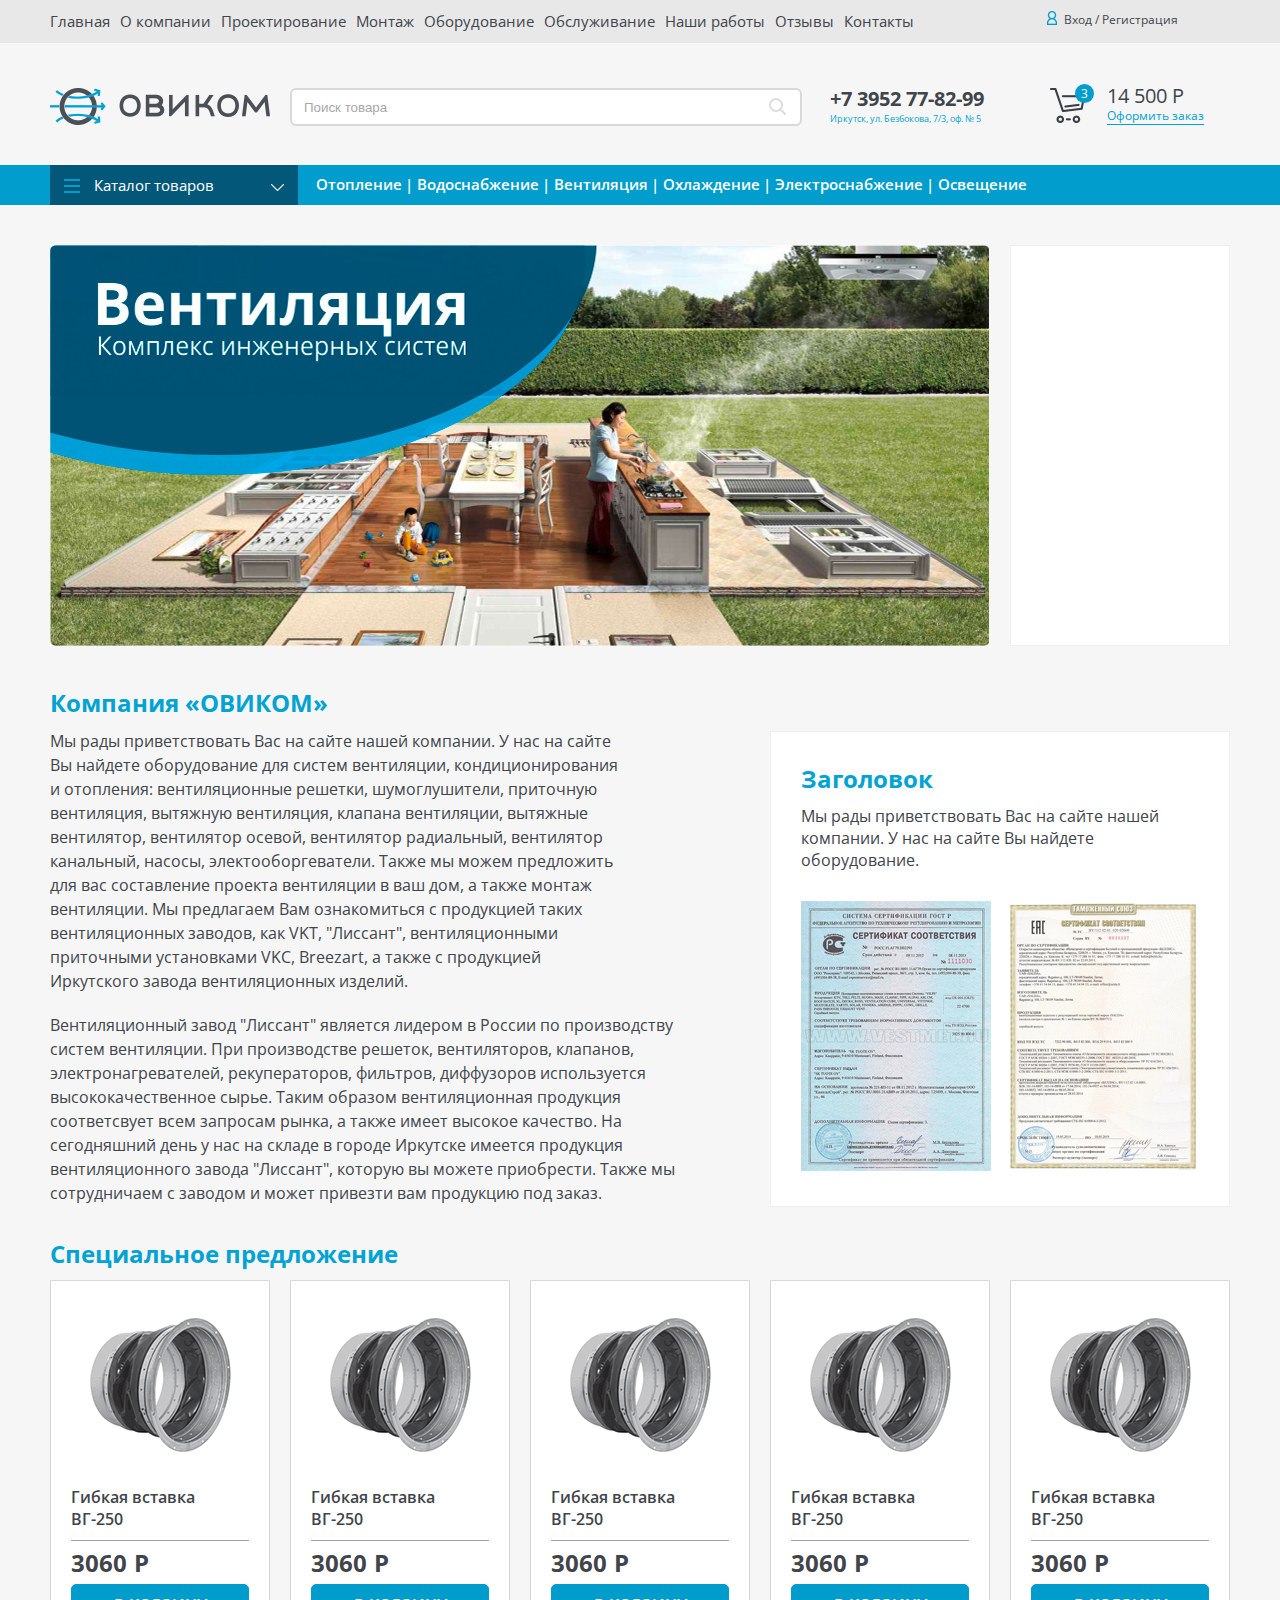
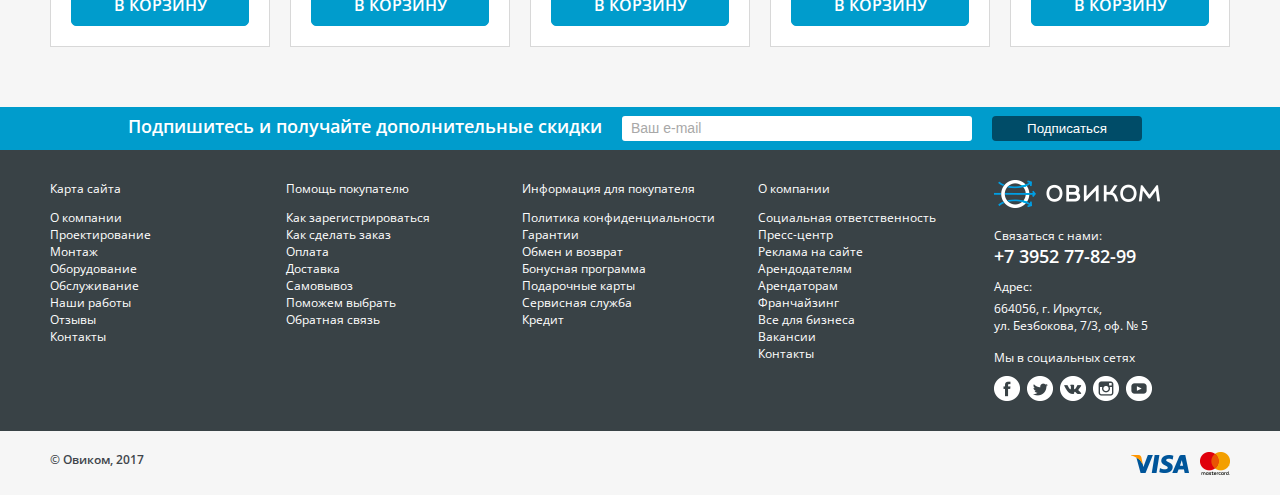
<file: index.html>
<!DOCTYPE html>
<html lang="ru">
	<head>
		<meta charset="UTF-8" />
		<title>Title</title>
		<meta name="viewport" content="width=device-width, initial-scale=1, maximum-scale=1, user-scalable=no" />
	</head>
	<body>
		<header>
			<div class="panel">
				<div class="container row">
					<div class="panel__nav col">
						<ul>
							<li><a href="">Главная</a></li>
							<li><a href="">О компании</a></li>
							<li><a href="">Проектирование</a></li>
							<li><a href="">Монтаж</a></li>
							<li><a href="">Оборудование</a></li>
							<li><a href="">Обслуживание</a></li>
							<li><a href="">Наши работы</a></li>
							<li><a href="">Отзывы</a></li>
							<li><a href="">Контакты</a></li>
						</ul>
					</div>
					<div class="panel__enter col">
						<i class="icon icon-human"></i> <a href="">Вход</a> / <a href="">Регистрация</a>
					</div>
				</div>
			</div>
			<div class="header">
				<div class="container row">
					<div class="header__logo col"><a href=""><img src="img/logo/logo-black.png" alt=""></a></div>
					<div class="header__search col">
						<form action="">
							<input type="text" class="header__search-input" placeholder="Поиск товара">
							<button class="header__search-i"><svg xmlns="http://www.w3.org/2000/svg" viewBox="0 0 16.99 16.99"><defs><style>.cls-1{fill:none;stroke:#ddd;stroke-linecap:round;stroke-linejoin:round;stroke-width:2px;}</style></defs><title>Ресурс 1</title><g id="Слой_2" data-name="Слой 2"><g id="Слой_1-2" data-name="Слой 1"><path class="cls-1" d="M5.45,1.2A6,6,0,1,1,1.21,8.55,6,6,0,0,1,5.45,1.2Zm5.8,10L16,16"/></g></g></svg></button>
						</form>
					</div>
					<div class="header__contacts col">
						<p class="header__contacts-phone"><a href="">+7 3952 77-82-99</a></p>
						<p class="header__contacts-address">Иркутск, ул. Безбокова, 7/3, оф. № 5</p>
					</div>
					<div class="header__cart col">
						<div class="header__cart-icon">
							<i class="icon icon-cart"></i>
							<span>3</span>
						</div>
						<div class="header__cart-price">14 500 P</div>
						<div class="header__cart-link"><a href="">Оформить заказ</a></div>
					</div>
				</div>
			</div>
			<div class="menu">
				<div class="container row">
					<div class="menu__btn col">
						<div class="menu__sticks">
							<span></span>
							<span></span>
							<span></span>
						</div>
						<div class="menu__text">Каталог товаров</div>
						<div class="menu__icon"><i class="icon icon-arrow"></i></div>
					</div>
					<div class="menu__hidden">
						<div class="container row w4">
							<div class="col">
								<ul>
									<li><span class="icon-w"><i class="icon icon-sun"></i></span><a href="">Отопление</a></li>
									<li><span class="icon-w"><i class="icon icon-whater"></i></span><a href="">Водоснабжение</a></li>
									<li><span class="icon-w"><i class="icon icon-fan"></i></span><a href="">Вентиляция</a></li>
								</ul>
							</div>
							<div class="col">
								<ul>
									<li><span class="icon-w"><i class="icon icon-sun"></i></span><a href="">Охлаждение</a></li>
									<li><span class="icon-w"><i class="icon icon-whater"></i></span><a href="">Электроснабжение</a></li>
									<li><span class="icon-w"><i class="icon icon-fan"></i></span><a href="">Освещение</a></li>
								</ul>
							</div>
							<div class="col">
								<ul>
									<li><span class="icon-w"><i class="icon icon-sun"></i></span><a href="">Охлаждение</a></li>
									<li><span class="icon-w"><i class="icon icon-whater"></i></span><a href="">Электроснабжение</a></li>
									<li><span class="icon-w"><i class="icon icon-fan"></i></span><a href="">Освещение</a></li>
								</ul>
							</div>
							<div class="col">
								<ul>
									<li><span class="icon-w"><i class="icon icon-sun"></i></span><a href="">Охлаждение</a></li>
									<li><span class="icon-w"><i class="icon icon-whater"></i></span><a href="">Электроснабжение</a></li>
									<li><span class="icon-w"><i class="icon icon-fan"></i></span><a href="">Освещение</a></li>
								</ul>
							</div>
						</div>
					</div>
					<div class="menu__list col">
						<ul>
							<li><a href="">Отопление</a></li>
							<li><a href="">Водоснабжение</a></li>
							<li><a href="">Вентиляция</a></li>
							<li><a href="">Охлаждение</a></li>
							<li><a href="">Электроснабжение</a></li>
							<li><a href="">Освещение</a></li>
						</ul>
					</div>
				</div>
			</div>
		</header>
		<div id="main">
			<div class="banner banner_main container row">
				<div class="banner__img col"><img src="img/banner/main.jpg" alt=""></div>
				<div class="banner__content col"></div>
			</div>
			<div class="about container row">
				<div class="about__text col">
					<h2>Компания «ОВИКОМ»</h2>
					<p>Мы рады приветствовать Вас на сайте нашей компании. У нас на сайте <br />
						Вы найдете оборудование для систем вентиляции, кондиционирования<br />
						и отопления: вентиляционные решетки, шумоглушители, приточную<br />
						вентиляция, вытяжную вентиляция, клапана вентиляции, вытяжные<br />
						вентилятор, вентилятор осевой, вентилятор радиальный, вентилятор<br />
						канальный, насосы, электооборгеватели. Также мы можем предложить<br />
						для вас составление проекта вентиляции в ваш дом, а также монтаж<br />
						вентиляции. Мы предлагаем Вам ознакомиться с продукцией таких<br />
						вентиляционных заводов, как VKT, "Лиссант", вентиляционными<br />
						приточными установками VKC, Breezart, а также с продукцией<br />
						Иркутского завода вентиляционных изделий.</p>
					<p>Вентиляционный завод "Лиссант" является лидером в России по производству
						систем вентиляции. При производстве решеток, вентиляторов, клапанов,
						электронагревателей, рекуператоров, фильтров, диффузоров используется
						высококачественное сырье. Таким образом вентиляционная продукция
						соответсвует всем запросам рынка, а также имеет высокое качество.
						На сегодняшний день у нас на складе в городе Иркутске имеется продукция
						вентиляционного завода "Лиссант", которую вы можете приобрести.
						Также мы сотрудничаем с заводом и может привезти вам продукцию под заказ.</p>
				</div>
				<div class="about__certificates certificates col">
					<div class="certificates__wrapper">
						<h2>Заголовок</h2>
						<p>Мы рады приветствовать Вас на сайте
							нашей компании. У нас на сайте Вы найдете
							оборудование.</p>
						<div class="certificates__img">
							<img src="img/certif/1.jpg" alt="">
							<img src="img/certif/2.jpg" alt="">
						</div>
					</div>
				</div>
			</div>
			<div class="offer container">
				<h2>Специальное предложение</h2>
				<div class="offer__list row">
					<div class="offer__col col">
						<div class="product">
							<div class="product__img"><img src="img/photo.png" alt=""></div>
							<a href="#" class="product__title">Гибкая вставка ВГ-250</a>
							<div class="product__price">3060</div>
							<div class="product__button">В КОРЗИНУ</div>
						</div>
					</div>
					<div class="offer__col col">
						<div class="product">
							<div class="product__img"><img src="img/photo.png" alt=""></div>
							<a href="#" class="product__title">Гибкая вставка ВГ-250</a>
							<div class="product__price">3060</div>
							<div class="product__button">В КОРЗИНУ</div>
						</div>
					</div>
					<div class="offer__col col">
						<div class="product">
							<div class="product__img"><img src="img/photo.png" alt=""></div>
							<a href="#" class="product__title">Гибкая вставка ВГ-250</a>
							<div class="product__price">3060</div>
							<div class="product__button">В КОРЗИНУ</div>
						</div>
					</div>
					<div class="offer__col col">
						<div class="product">
							<div class="product__img"><img src="img/photo.png" alt=""></div>
							<a href="#" class="product__title">Гибкая вставка ВГ-250</a>
							<div class="product__price">3060</div>
							<div class="product__button">В КОРЗИНУ</div>
						</div>
					</div>
					<div class="offer__col col">
						<div class="product">
							<div class="product__img"><img src="img/photo.png" alt=""></div>
							<a href="#" class="product__title">Гибкая вставка ВГ-250</a>
							<div class="product__price">3060</div>
							<div class="product__button">В КОРЗИНУ</div>
						</div>
					</div>
				</div>
			</div>
			<div class="sub">
				<div class="container">
					<form>
						<div class="sub__text">Подпишитесь и получайте дополнительные скидки </div>
						<form>
							<input type="text" class="sub__input" placeholder="Ваш e-mail">
							<button class="sub__button">Подписаться</button>
						</form>
					</form>
				</div>
			</div>
		</div>
		<footer class="footer">
			<div class="footer-top">
				<div class="container row w5">
					<div class="footer__nav col">
						<div class="footer__title">Карта сайта</div>
						<div class="footer__list">
							<ul>
								<li><a href="">О компании</a></li>
								<li><a href="">Проектирование</a></li>
								<li><a href="">Монтаж</a></li>
								<li><a href="">Оборудование</a></li>
								<li><a href="">Обслуживание</a></li>
								<li><a href="">Наши работы</a></li>
								<li><a href="">Отзывы</a></li>
								<li><a href="">Контакты</a></li>
							</ul>
						</div>
					</div>
					<div class="footer__nav col">
						<div class="footer__title">Помощь покупателю</div>
						<div class="footer__list">
							<ul>
								<li><a href="">Как зарегистрироваться</a></li>
								<li><a href="">Как сделать заказ</a></li>
								<li><a href="">Оплата</a></li>
								<li><a href="">Доставка</a></li>
								<li><a href="">Самовывоз</a></li>
								<li><a href="">Поможем выбрать</a></li>
								<li><a href="">Обратная связь</a></li>
							</ul>
						</div>
					</div>
					<div class="footer__nav col">
						<div class="footer__title">Информация для покупателя</div>
						<div class="footer__list">
							<ul>
								<li><a href="">Политика конфиденциальности</a></li>
								<li><a href="">Гарантии</a></li>
								<li><a href="">Обмен и возврат</a></li>
								<li><a href="">Бонусная программа</a></li>
								<li><a href="">Подарочные карты</a></li>
								<li><a href="">Сервисная служба</a></li>
								<li><a href="">Кредит</a></li>
							</ul>
						</div>
					</div>
					<div class="footer__nav col">
						<div class="footer__title">О компании</div>
						<div class="footer__list">
							<ul>
								<li><a href="">Социальная ответственность</a></li>
								<li><a href="">Пресс-центр</a></li>
								<li><a href="">Реклама на сайте</a></li>
								<li><a href="">Арендодателям</a></li>
								<li><a href="">Арендаторам</a></li>
								<li><a href="">Франчайзинг</a></li>
								<li><a href="">Все для бизнеса</a></li>
								<li><a href="">Вакансии</a></li>
								<li><a href="">Контакты</a></li>
							</ul>
						</div>
					</div>
					<div class="footer__contacts col">
						<div class="footer__logo"><img src="img/logo/logo-white.png" alt=""></div>
						<div class="footer__feedback">
							<span>Связаться с нами:</span>
							<a href="">+7 3952 77-82-99</a>
						</div>
						<div class="footer__address"><span>Адрес:</span>664056, г. Иркутск, <br />ул. Безбокова, 7/3, оф. № 5</div>
						<div class="footer__socials">
							<span>Мы в социальных сетях</span>
							<a href=""><i class="icon icon-fb"></i></a>
							<a href=""><i class="icon icon-tw"></i></a>
							<a href=""><i class="icon icon-vk"></i></a>
							<a href=""><i class="icon icon-insta"></i></a>
							<a href=""><i class="icon icon-yt"></i></a>
						</div>
					</div>
				</div>
			</div>
			<div class="footer-bottom">
				<div class="container row">
					<div class="footer__copy col">© Овиком, 2017</div>
					<div class="footer__pay col">
						<i class="icon icon-visa"></i><i class="icon icon-master-card"></i>
					</div>
				</div>
			</div>
		</footer>


		<!-- Styles -->
		<link href="https://fonts.googleapis.com/css?family=Open+Sans:400,600,700" rel="stylesheet">
		<link rel="stylesheet" href="css/libs.min.css">
		<link rel="stylesheet" href="css/style.css">
		<link rel="stylesheet" href="css/responsive.css">
		<!-- /Styles -->
		
		<!-- Scripts -->
		<script src="js/libs.min.js"></script>
		<script src="js/scripts.js"></script>
		<!-- /Scripts -->
	</body>
</html>
</file>
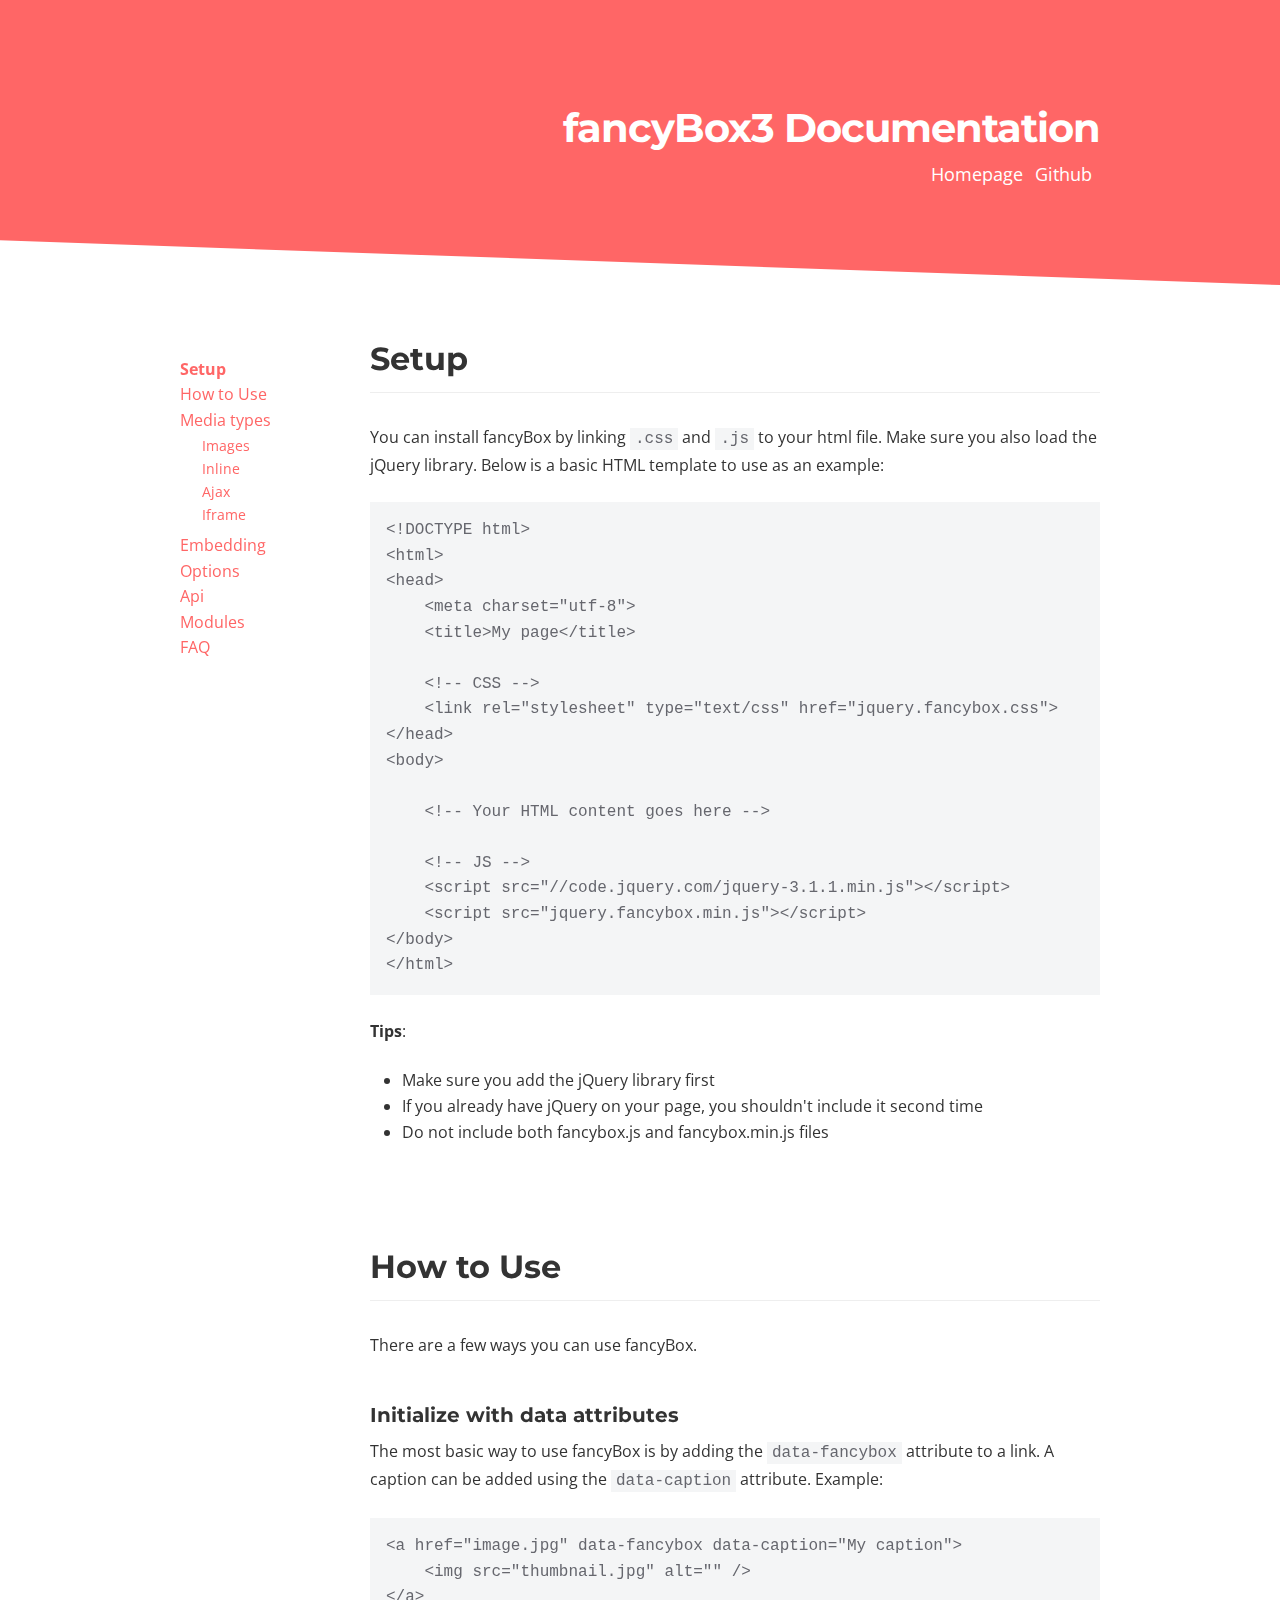
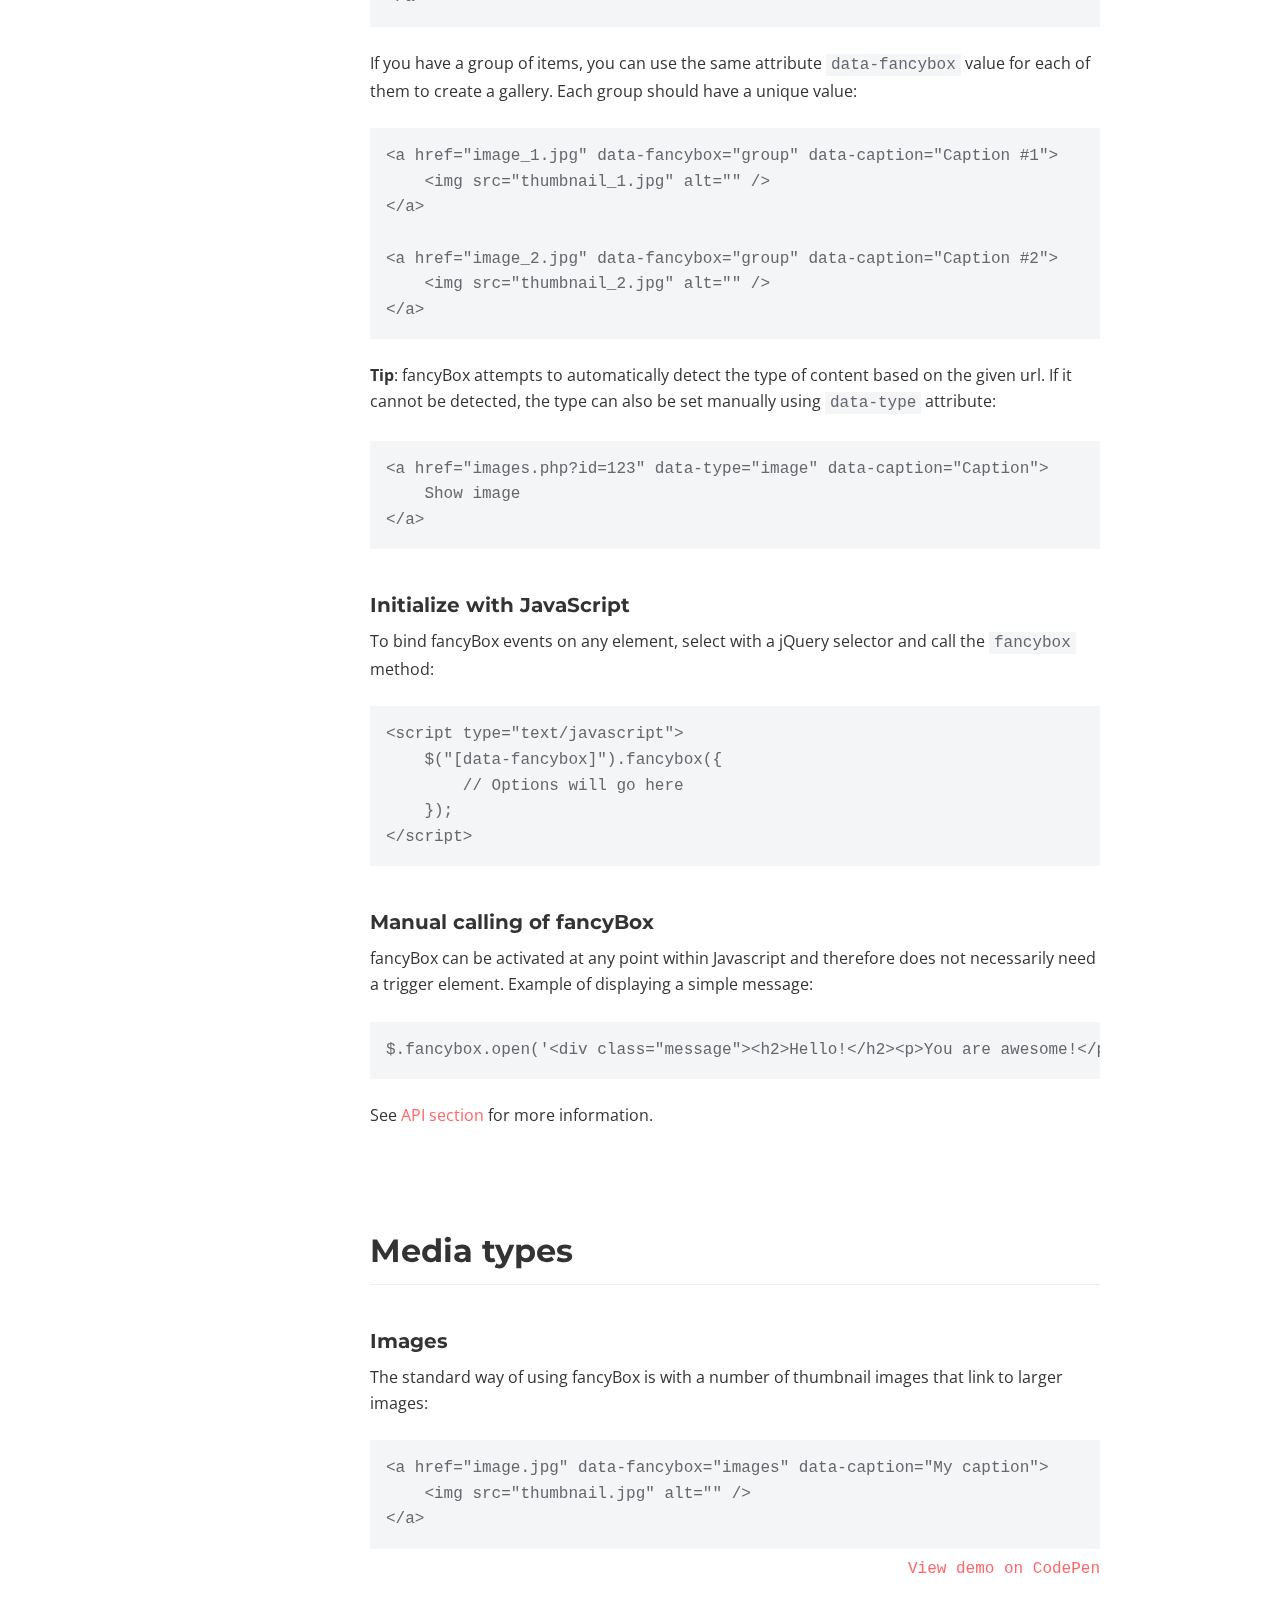
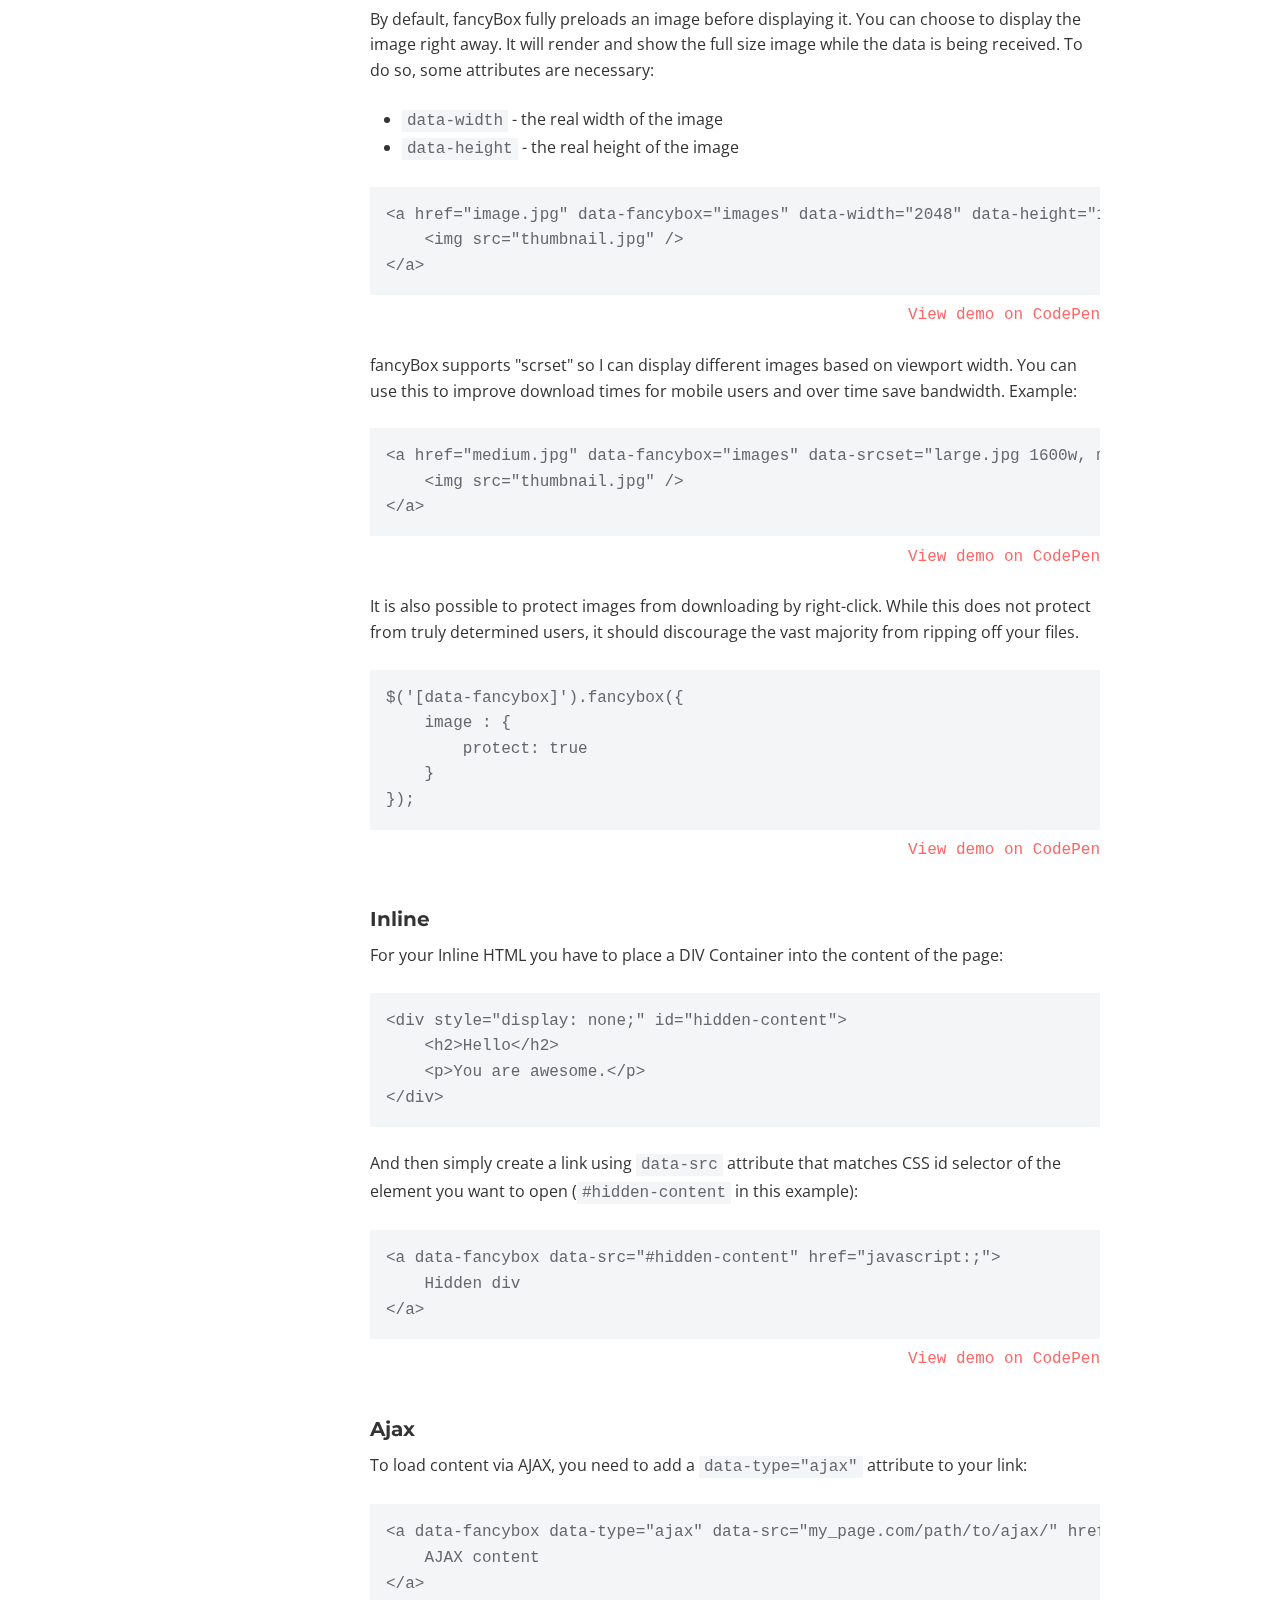
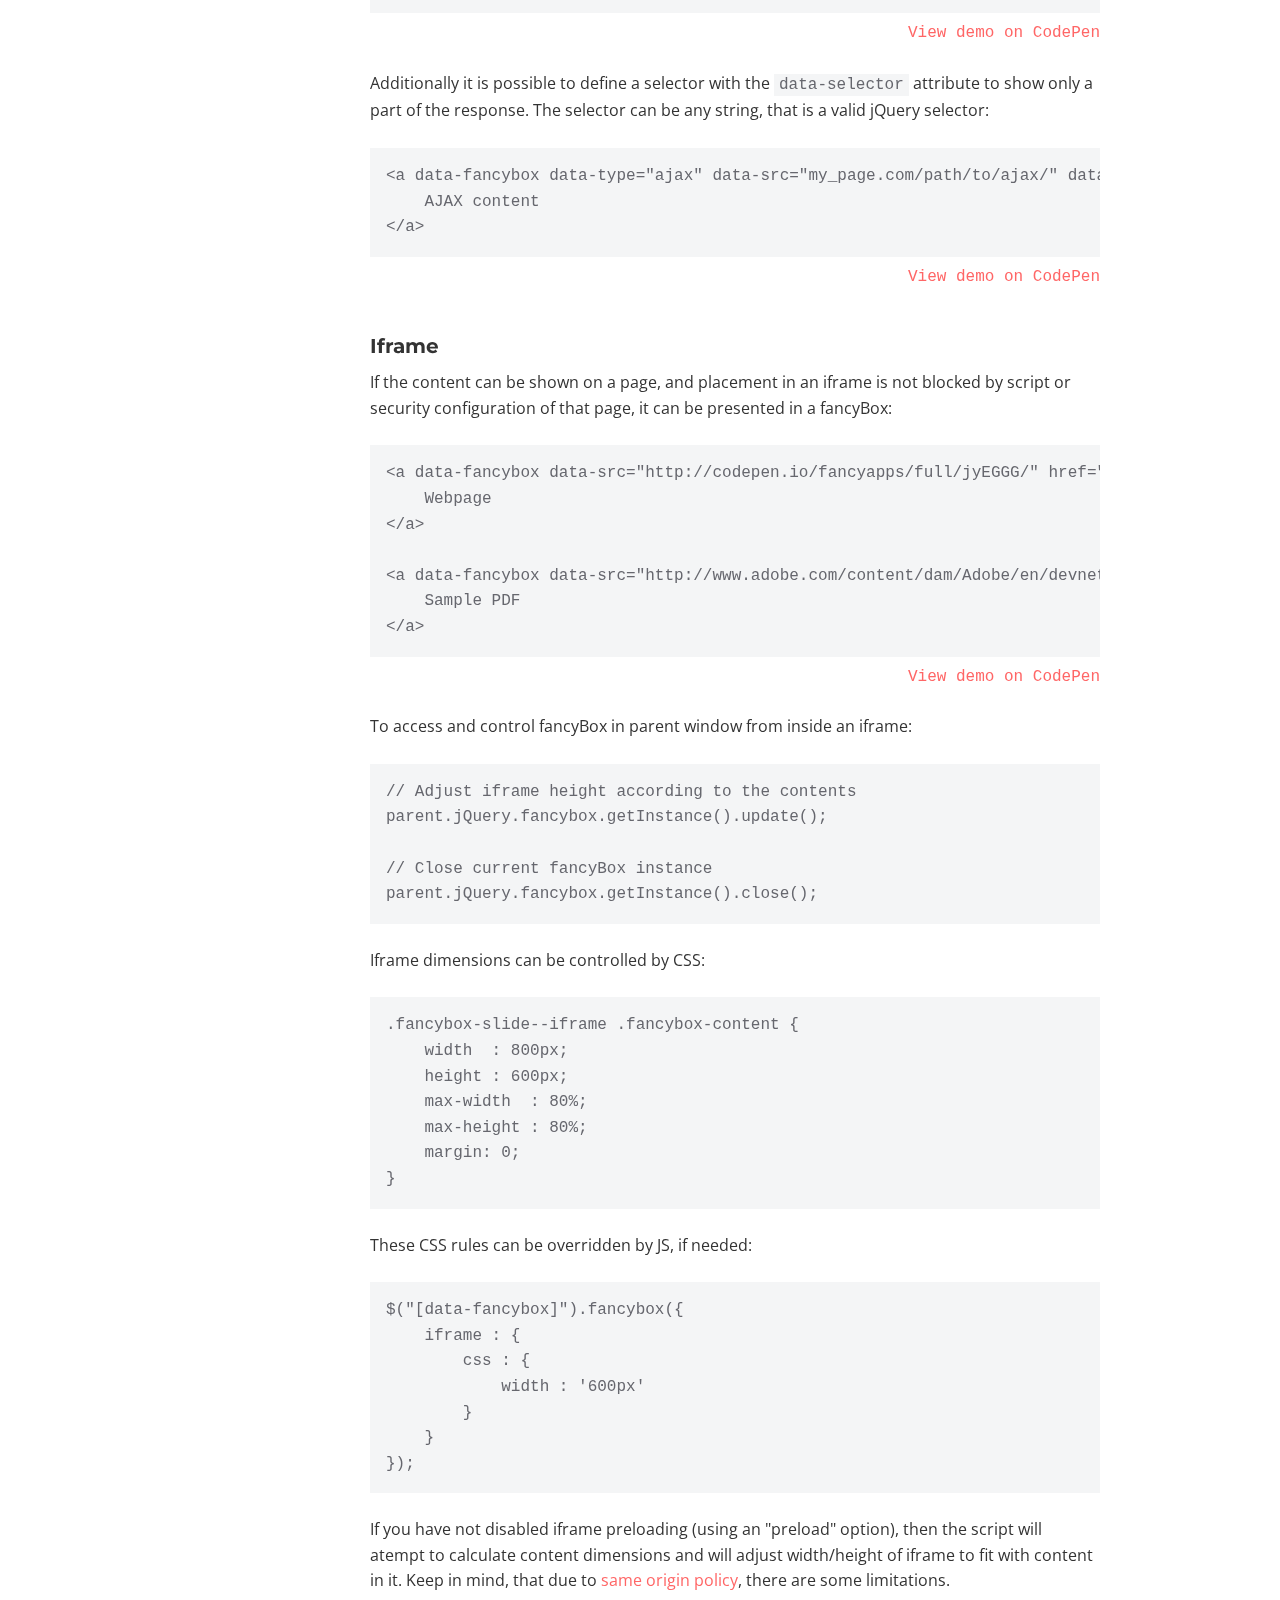
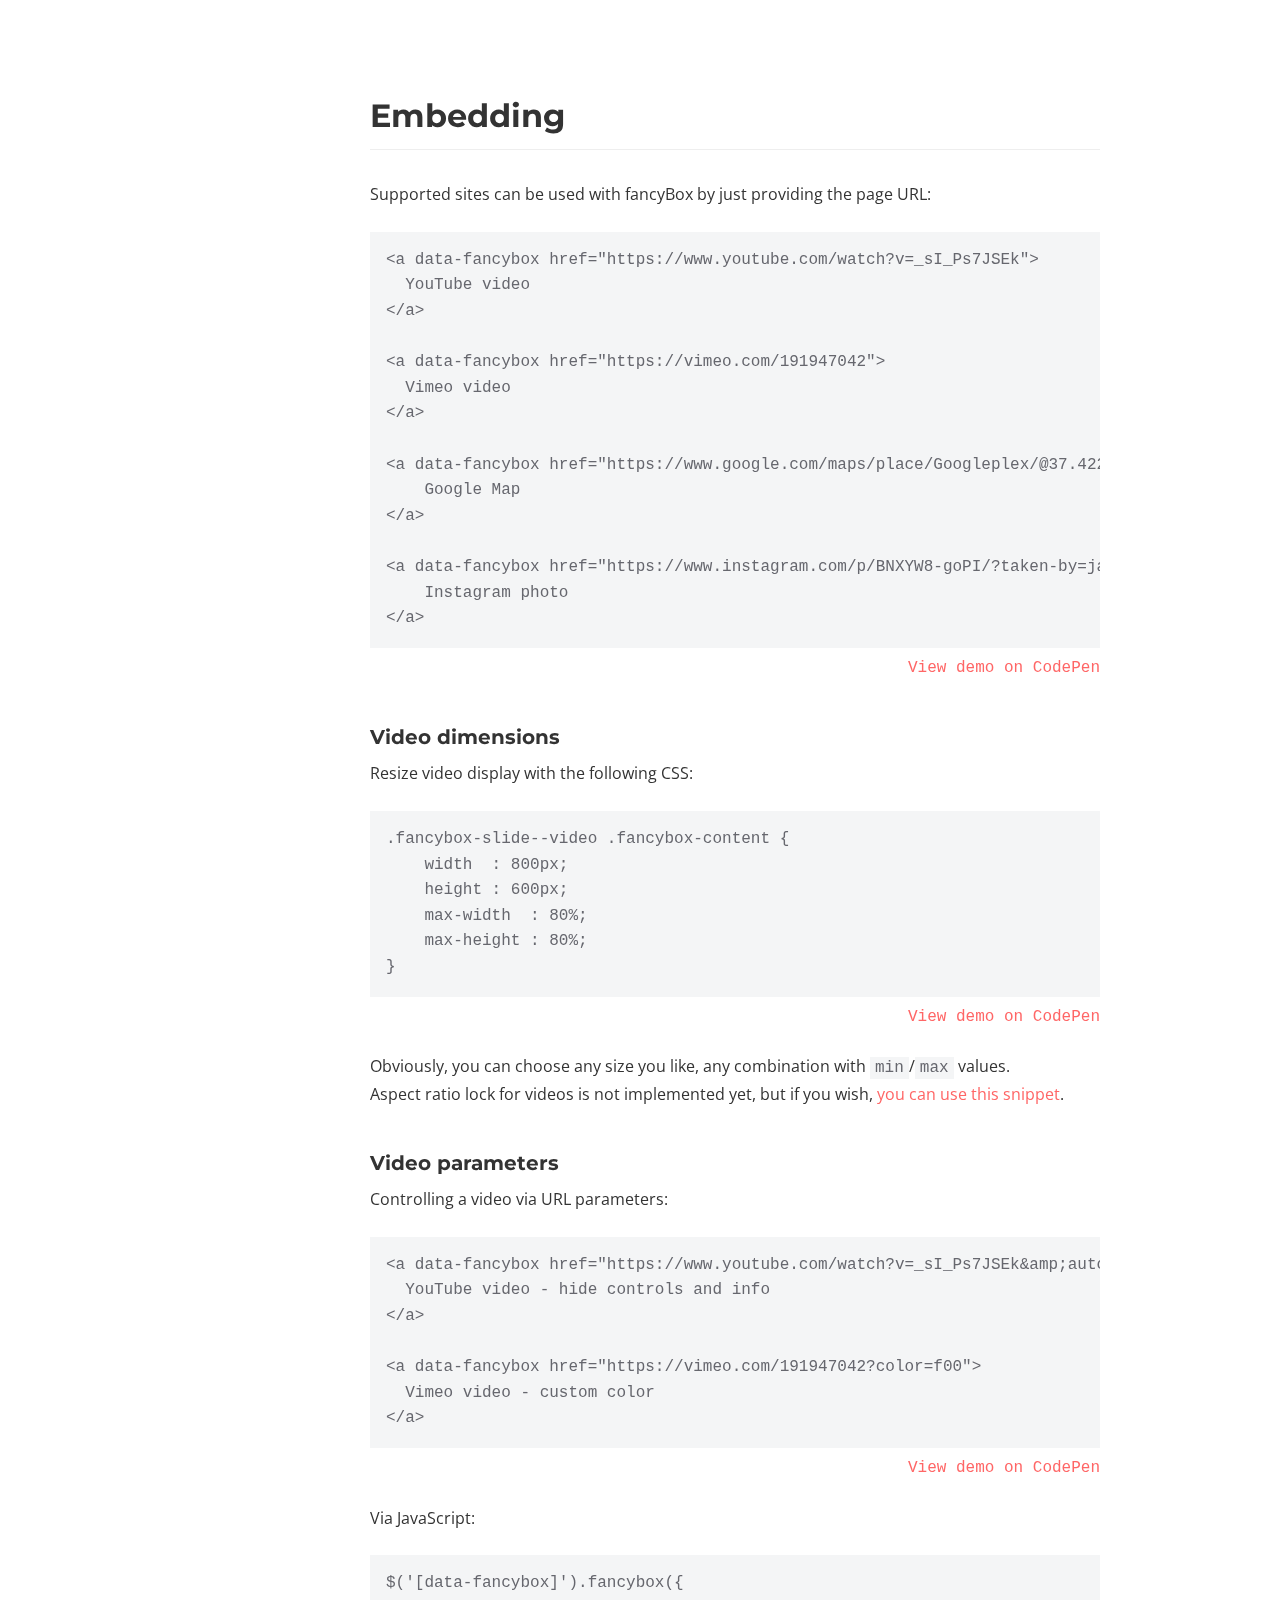
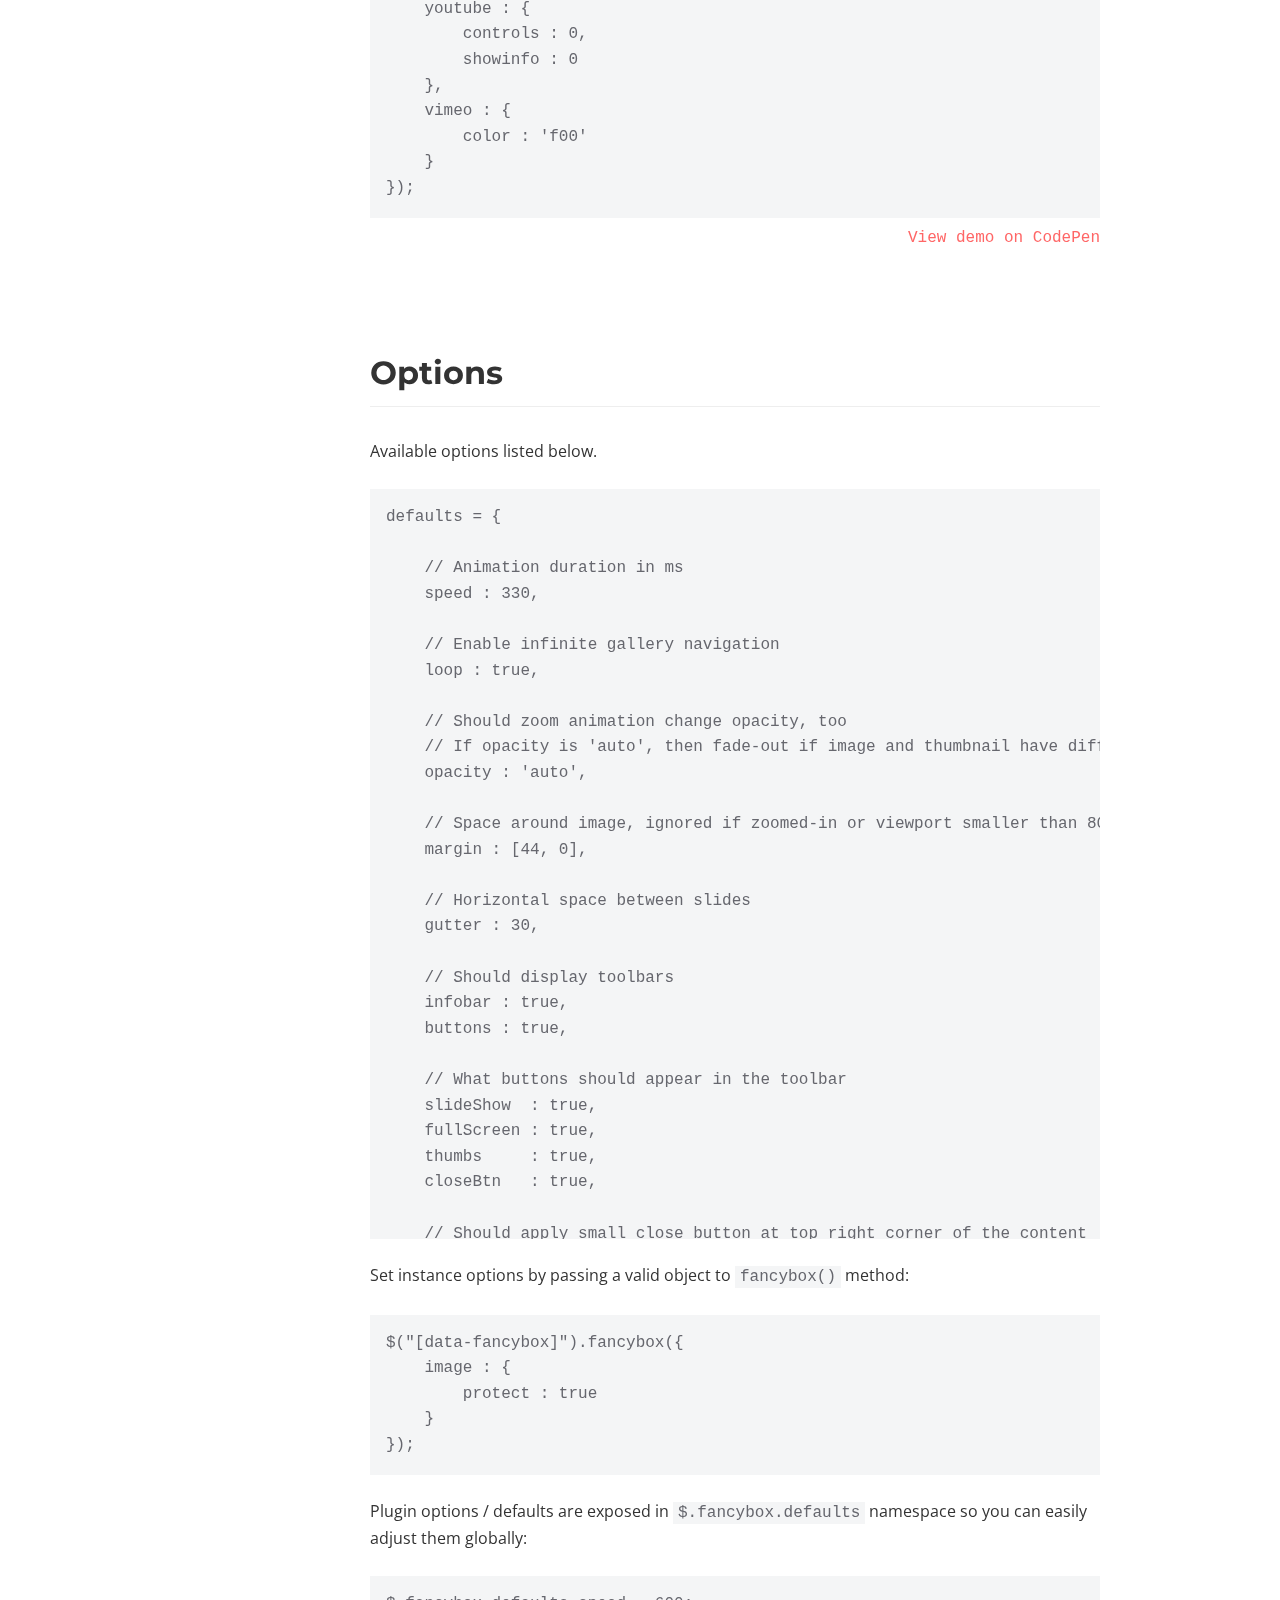
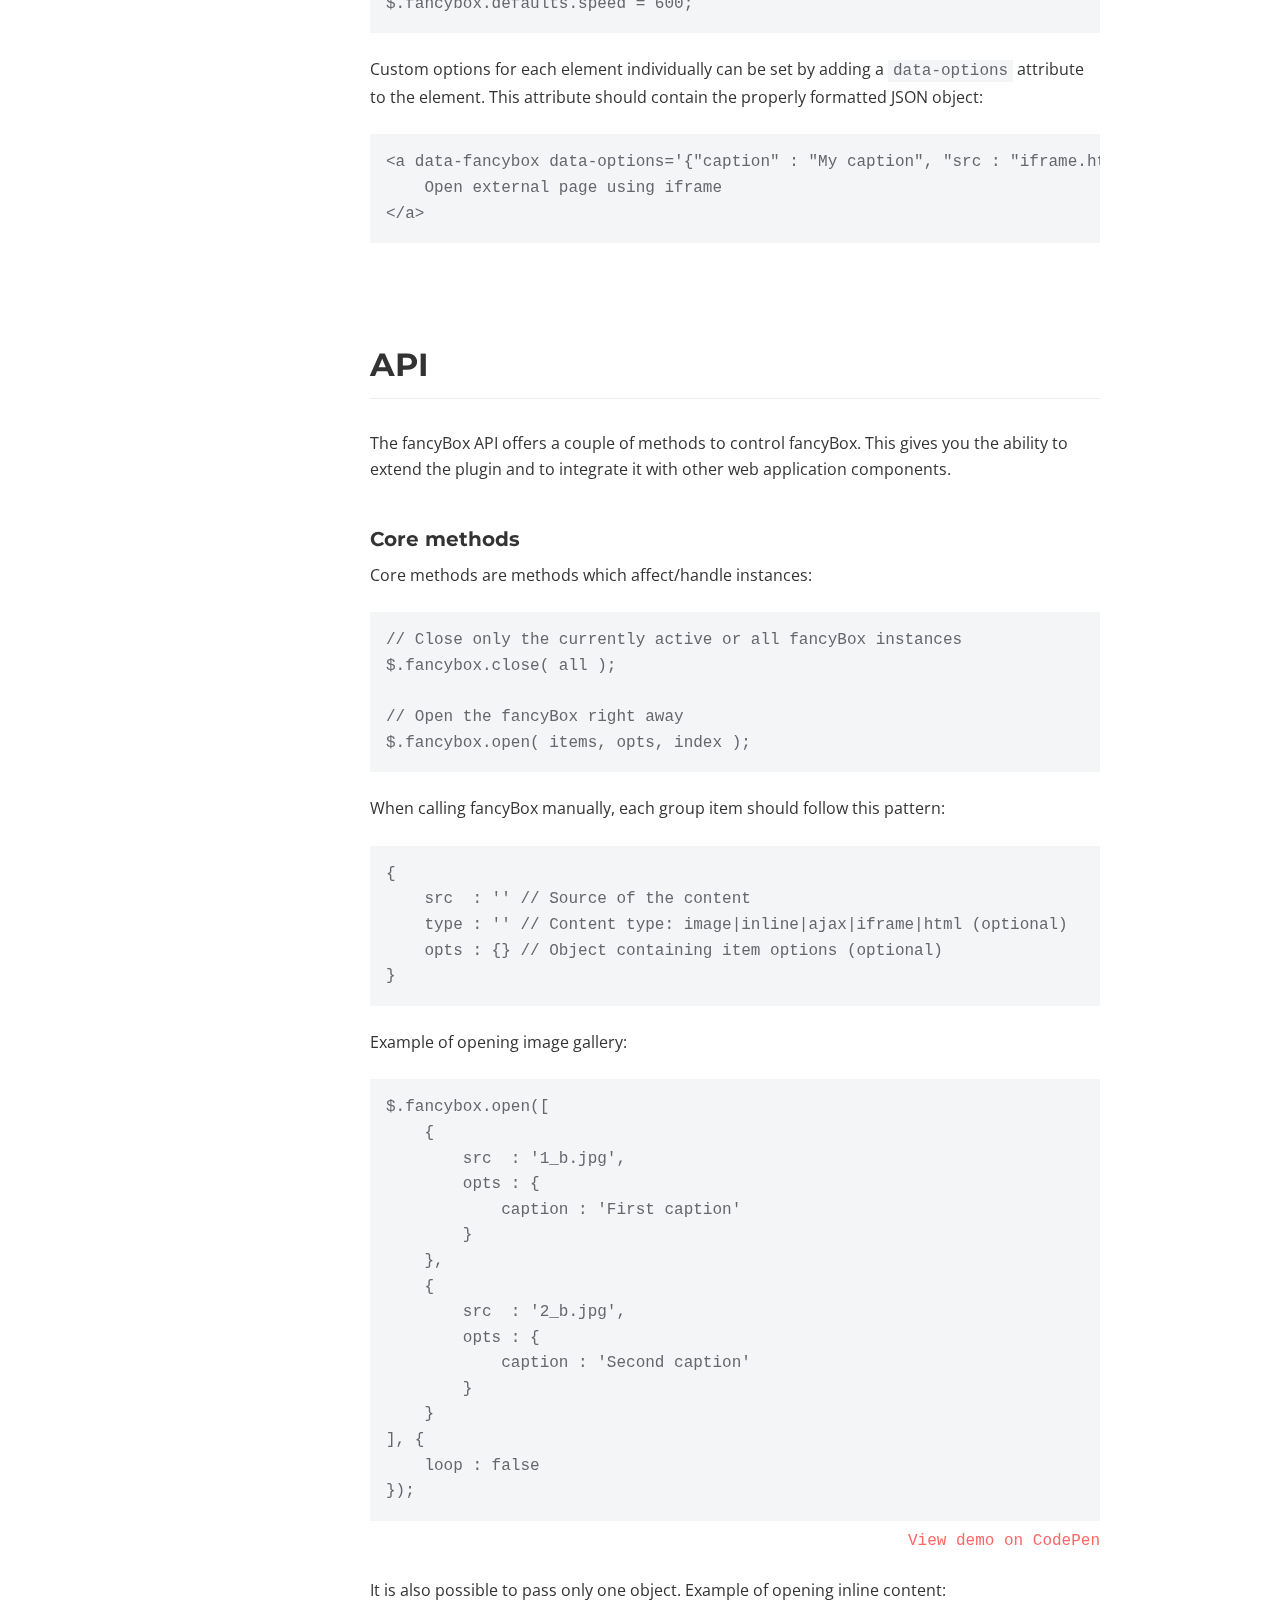
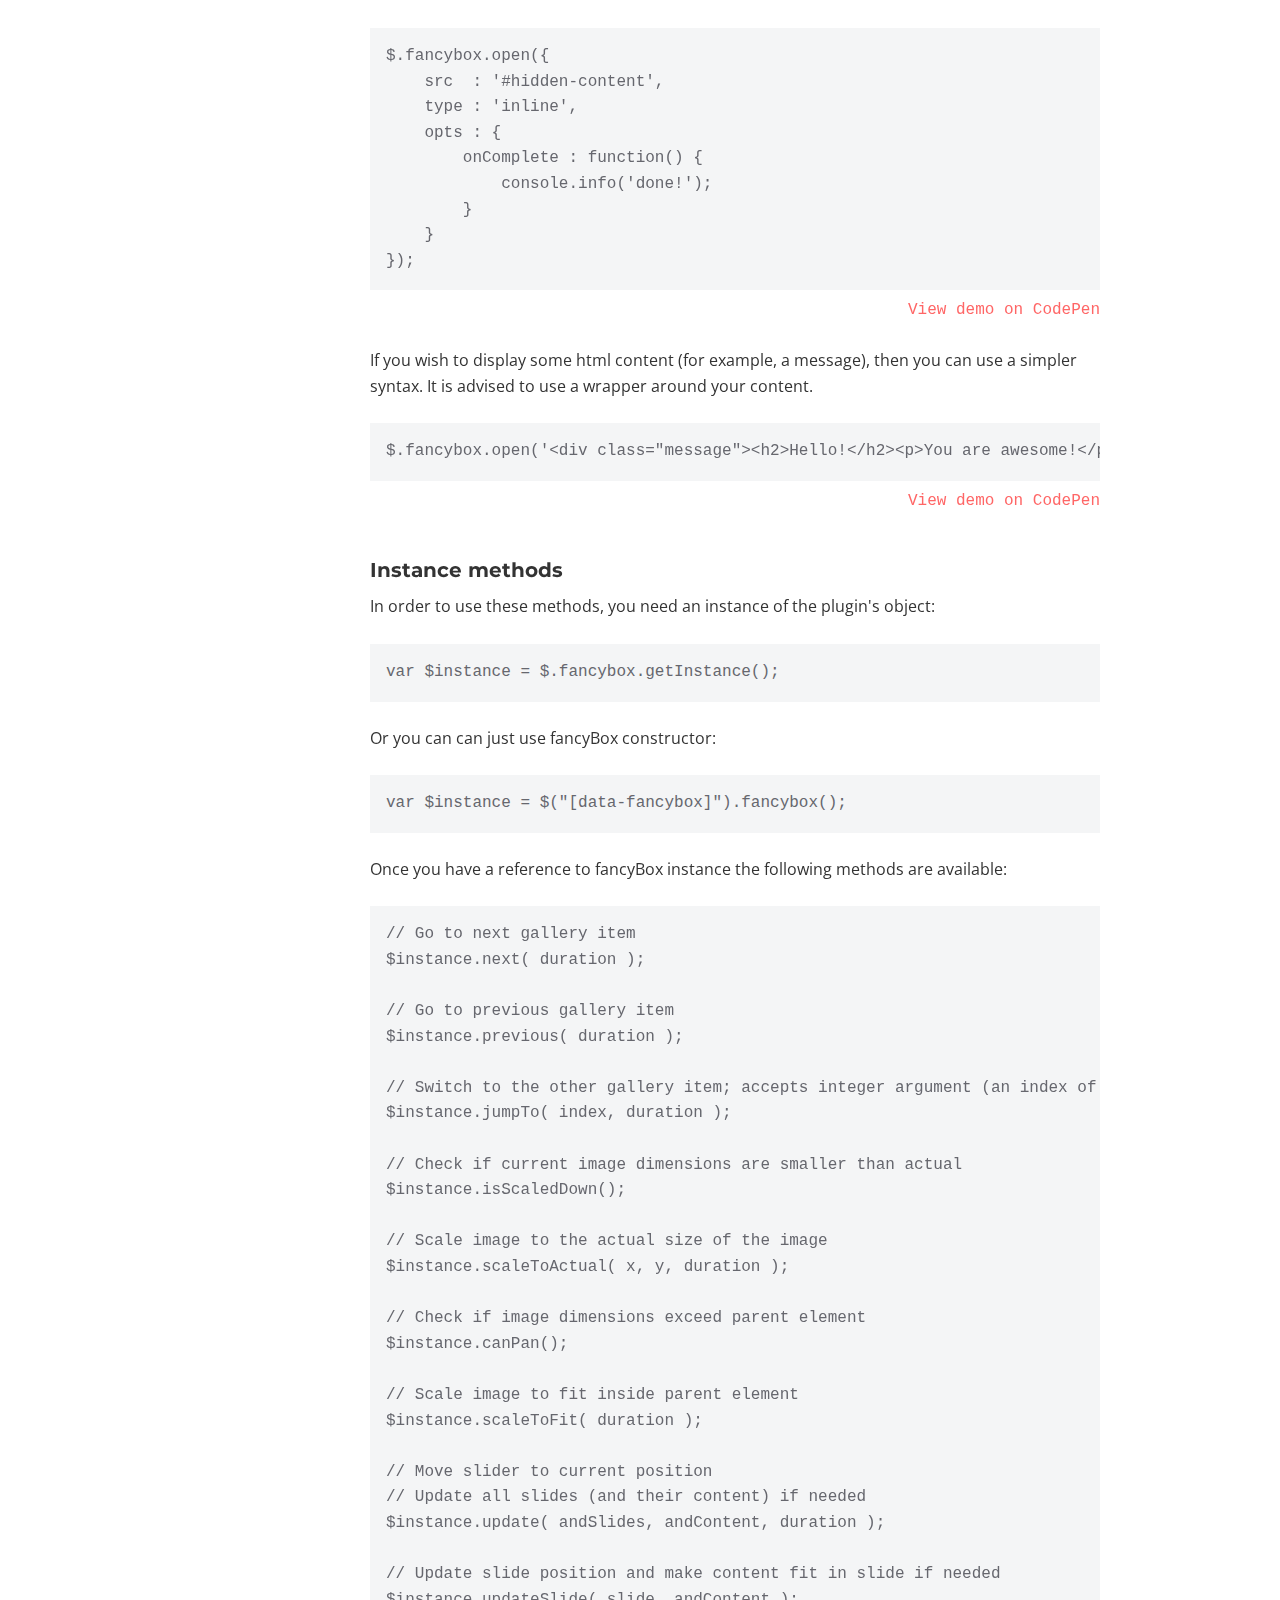
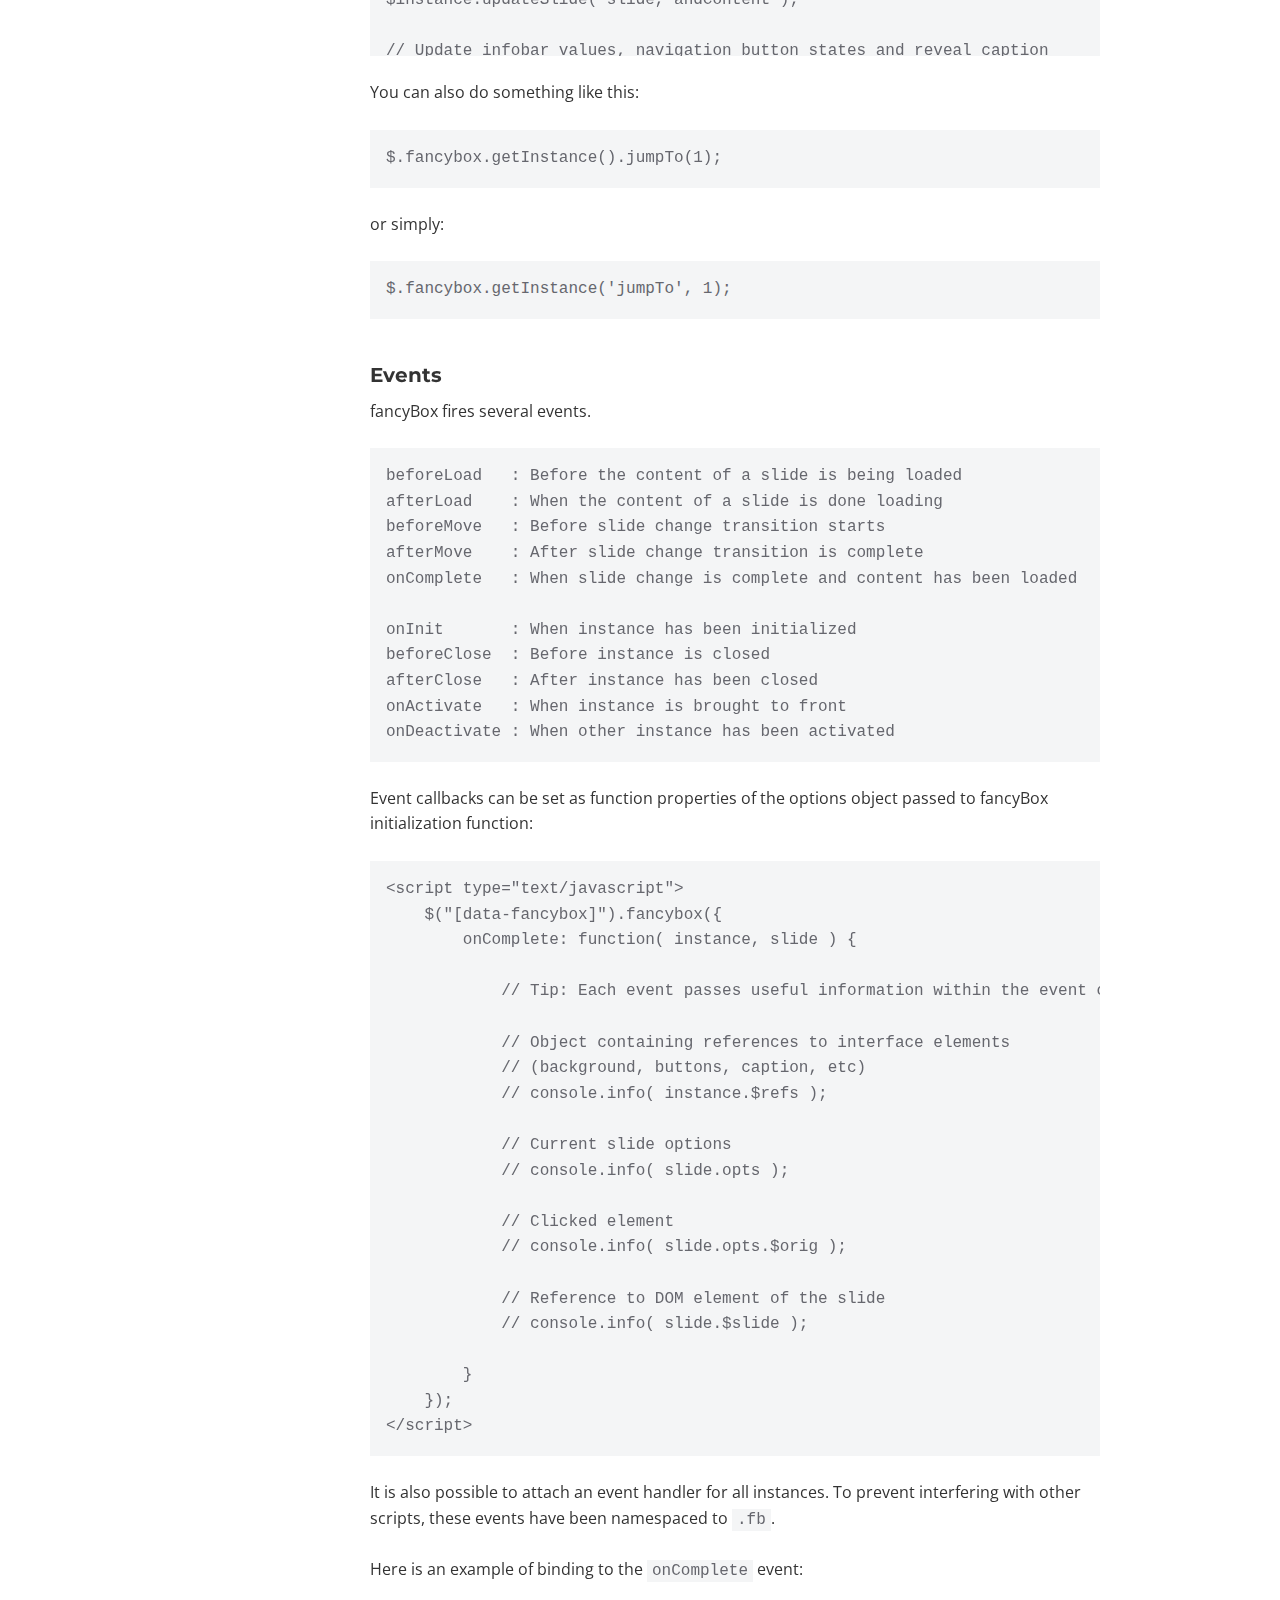
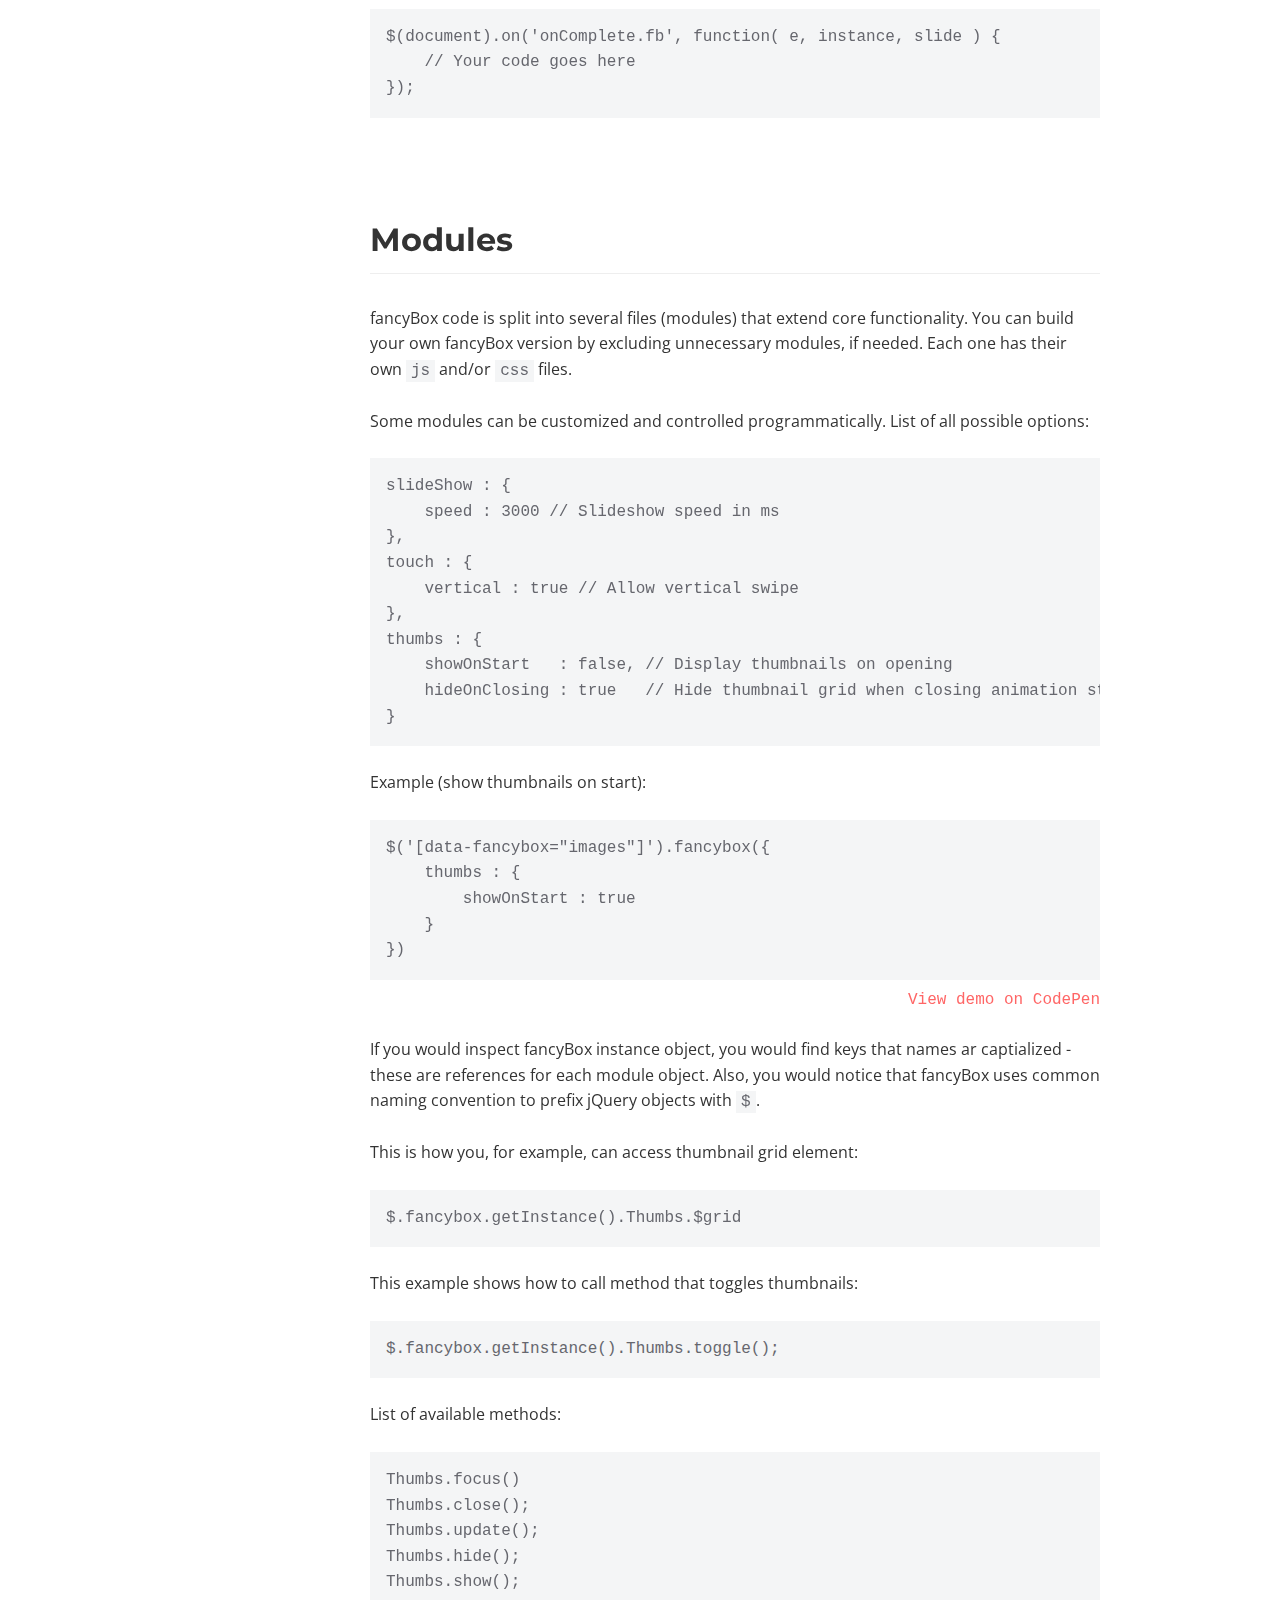
<file: libs/fancybox/docs/index.html>
<!doctype html>
<html>
<head>
	<title>fancyBox - touch enabled, responsive and fully customizable lightbox script</title>

	<meta name="viewport" content="user-scalable=no, width=device-width, initial-scale=1.0, maximum-scale=1.0">
	<meta content="text/html;charset=utf-8" http-equiv="Content-Type">

	<link href="https://fonts.googleapis.com/css?family=Montserrat:400,700|Open+Sans:400,700" rel="stylesheet">

	<script src="//code.jquery.com/jquery-3.1.1.min.js"></script>

	<style>
		/* Reset */

		html, body, div, span, applet, object, iframe, h1, h2, h3, h4, h5, h6, p, blockquote, pre, a, abbr, acronym, address, big, cite, code, del, dfn, em, img, ins, kbd, q, s, samp, small, strike, strong, sub, sup, tt, var, b, u, i, center, dl, dt, dd, ol, ul, li, fieldset, form, label, legend, table, caption, tbody, tfoot, thead, tr, th, td, article, aside, canvas, details, embed, figure, figcaption, footer, header, hgroup, menu, nav, output, ruby, section, summary, time, mark, audio, video {
			margin: 0;
			padding: 0;
			border: 0;
			font-size: 100%;
			font: inherit;
			vertical-align: baseline;
		}

		html {
		 	box-sizing: border-box;
		}

		*, *:before, *:after {
		 	box-sizing: inherit;
		}

		article, aside, details, figcaption, figure, footer, header, hgroup, menu, nav, section {
			display: block;
		}

		table {
			border-collapse: collapse;
			border-spacing: 0;
		}

		/* Common styling */

		body {
			-webkit-text-size-adjust: none;
			font-family: 'Open Sans', 'Helvetica Neue', Helvetica, Arial, sans-serif;
			font-size: 16px;
			line-height: 1.6;
			color: #333;
		}

		h1, h2, h3 {
			font-family: 'Montserrat', 'Helvetica Neue', Helvetica, Arial, sans-serif;
			font-weight: 700;
			color: #333;
		}

		a {
			color: #FF6666;
			text-decoration: none;
		}

		a:hover {
			text-decoration: underline;
		}

		a.active {
			font-weight: bold;
		}

		h1, h2, h3 {
		    font-family: 'Montserrat', sans-serif;
		    font-weight: 700;
		    color: #333;
		}

		h1 {
			font-size: 2.5em;
			font-weight: bold;
			letter-spacing: -1px;
		}

		h1 a:hover {
			text-decoration: none;
		}

		h2 {
			margin: 3em 0 1em 0;
			padding-bottom: 0.25em;
			font-size: 2em;
			border-bottom: 1px solid #eee;
		}

		h2:first-of-type {
			margin-top: 0;
		}

		h3 {
			margin-top: 2em;
			font-size: 1.25em;
		}

		b {
			font-weight: 700;
		}

		p {
			margin: 0.5em 0 1.5em 0;
		}

		p:last-child {
			margin-bottom: 0;
		}

		ul {
		    padding-left: 2em;
		    margin: 0.5em 0 1.5em 0;
		}

		pre, code, .demo {
			font-family: Consolas,"Liberation Mono",Courier,monospace;
		}

		pre, code {
			background: #F4F5F6;
			color: #66676E;
		}

		pre {
			padding: 1em;
			margin-bottom: 1.5em;
			overflow: auto;
			max-height: calc(100vh - 150px);
			-moz-tab-size: 4;
			tab-size: 4;
		}

		code {
			padding: 2px 5px;
		}

		pre code {
			padding: 0;
		}

		.demo {
			margin-top: -1em;
			text-align: right;
		}


		/* Layout */

		header {
			position: relative;
			padding: 6em 0 6em 0;
			margin-bottom: 3em;
			background: #FF6666;
			color: #fff;
			text-align: right;
		}

		header:before {
			content: '';
			position: absolute;
			left: 0;
			right: 0;
			top: 100%;
			height: 500px;
			background: #fff;
			-webkit-transform-origin: right;
			    -ms-transform-origin: right;
			       transform-origin: right;
			-webkit-transform: skewY(2deg);
			    -ms-transform: skewY(2deg);
			        transform: skewY(2deg);
		}

		.content {
			position: relative;
			max-width: 1020px;
			margin: 0 auto;
			padding: 0 50px;
		}

		section .content {
			padding-left: 240px;
		}

		footer .content {
			padding: 6em 50px 3em 240px;
		}

		aside {
			position: absolute;
			top: 0;
			left : 50px;
			width: 200px;
		}

		/* Header */

		header h1, header h1 a {
			color: #fff;
		}

		header ul {
			margin: 0;
			padding: 0;
			list-style: none;
		}

		header ul li {
			display: inline-block;
			margin-right: 0.5em;
		}

		header ul li a {
			font-size: 1.125em;
			color: #fff;
		}

		/* Sidebar */

		aside ul {
			position: relative;;
			top: 0;
			list-style: none;
			padding: 1.5em 0;
			margin: 0;
		}

		aside ul ul {
			padding: 0 0 0.5em 1.5em;
			font-size: 90%;
		}

		@media all and (max-width: 800px) {

			aside {
				position: relative;
				left: 0;
			}

			.content {
				padding: 0 25px;
			}

			section .content,
			footer .content {
				padding-left: 25px;
			}

		}

	</style>
</head>
<body>

	<header>
		<div class="content">
			<h1><a href="http://fancyapps.com/fancybox/3/">fancyBox3</a> Documentation</h1>

			<ul>
				<li><a href="http://fancyapps.com/fancybox/3/">Homepage</a></li>
				<li><a href="https://github.com/fancyapps/fancyBox">Github</a></li>
			</ul>
		</div>
	</header>

	<section>
		<div class="content">

			<aside>
				<ul class="sticky">
					<li><a href="#setup">Setup</a></li>
					<li><a href="#usage">How to Use</a></li>
					<li>
						<a href="#media_types">Media types</a>

						<ul>
							<li><a href="#images">Images</a></li>
							<li><a href="#inline">Inline</a></li>
							<li><a href="#ajax">Ajax</a></li>
							<li><a href="#iframe">Iframe</a></li>
						</ul>
					</li>
					<li><a href="#embedding">Embedding</a></li>
					<li><a href="#options">Options</a></li>
					<li><a href="#api">Api</a></li>
					<li><a href="#modules">Modules</a></li>
					<li><a href="#faq">FAQ</a></li>
				</ul>
			</aside>

<!--

	Setup
	=====

-->
			<h2 id="setup">Setup</h2>

			<p>
				You can install fancyBox by linking <code>.css</code> and <code>.js</code> to your html file.

				Make sure you also load the jQuery library.
				Below is a basic HTML template to use as an example:
			</p>

			<pre>&lt;!DOCTYPE html&gt;
&lt;html&gt;
&lt;head&gt;
	&lt;meta charset=&quot;utf-8&quot;&gt;
	&lt;title&gt;My page&lt;/title&gt;

	&lt;!-- CSS --&gt;
	&lt;link rel=&quot;stylesheet&quot; type=&quot;text/css&quot; href=&quot;jquery.fancybox.css&quot;&gt;
&lt;/head&gt;
&lt;body&gt;

	&lt;!-- Your HTML content goes here --&gt;

	&lt;!-- JS --&gt;
	&lt;script src=&quot;//code.jquery.com/jquery-3.1.1.min.js&quot;&gt;&lt;/script&gt;
	&lt;script src=&quot;jquery.fancybox.min.js&quot;&gt;&lt;/script&gt;
&lt;/body&gt;
&lt;/html&gt;
</pre>

			<p><b>Tips</b>:</p>

			<ul>
				<li>Make sure you add the jQuery library first</li>
				<li>If you already have jQuery on your page, you shouldn't include it second time</li>
				<li>Do not include both fancybox.js and fancybox.min.js files</li>
			</ul>

<!--

	How To Use
	==========

-->
			<h2 id="usage">How to Use</h2>

			<p>
				There are a few ways you can use fancyBox.
			</p>


			<h3>Initialize with data attributes</h3>

			<p>
				The most basic way to use fancyBox is by adding the <code>data-fancybox</code> attribute to a link.
				A caption can be added using the <code>data-caption</code> attribute. Example:
			</p>

			<pre>&lt;a href="image.jpg" data-fancybox data-caption="My caption"&gt;
	&lt;img src="thumbnail.jpg" alt="" /&gt;
&lt;/a&gt;</pre>

			<p>
				If you have a group of items, you can use the same attribute <code>data-fancybox</code> value for each of them to create a gallery.
				Each group should have a unique value:
			</p>

			<pre>&lt;a href="image_1.jpg" data-fancybox="group" data-caption="Caption #1"&gt;
	&lt;img src="thumbnail_1.jpg" alt="" /&gt;
&lt;/a&gt;

&lt;a href="image_2.jpg" data-fancybox="group" data-caption="Caption #2"&gt;
	&lt;img src="thumbnail_2.jpg" alt="" /&gt;
&lt;/a&gt;
</pre>

			<p>
				<b>Tip</b>:

				fancyBox attempts to automatically detect the type of content based on the given url.

				If it cannot be detected, the type can also be set manually using <code>data-type</code> attribute:

				<pre>&lt;a href="images.php?id=123" data-type="image" data-caption="Caption"&gt;
	Show image
&lt;/a&gt;</pre>
			</p>



			<h3>Initialize with JavaScript</h3>

			<p>
				To bind fancyBox events on any element, select with a jQuery selector and call the <code>fancybox</code> method:
			</p>

			<pre><code>&lt;script type=&quot;text/javascript&quot;&gt;
	$(&quot;[data-fancybox]&quot;).fancybox({
		// Options will go here
	});
&lt;/script&gt;</code></pre>


			<h3>Manual calling of fancyBox</h3>

			<p>
				fancyBox can be activated at any point within Javascript and therefore does not necessarily need a trigger element.

				Example of displaying a simple message:
			</p>

			<pre><code>$.fancybox.open('&lt;div class=&quot;message&quot;&gt;&lt;h2&gt;Hello!&lt;/h2&gt;&lt;p&gt;You are awesome!&lt;/p&gt;&lt;/div&gt;');</code></pre>

			<p>
				See <a href="#api">API section</a> for more information.
			</p>

<!--

	Examples
	=========

-->
			<h2 id="media_types">Media types</h2>


			<h3 id="images">Images</h3>

			<p>
				The standard way of using fancyBox is with a number of thumbnail images that link to larger images:
			</p>

			<pre><code>&lt;a href="image.jpg" data-fancybox="images" data-caption="My caption"&gt;
	&lt;img src="thumbnail.jpg" alt="" /&gt;
&lt;/a&gt;</code></pre>

			<p class="demo">
				<a href="http://codepen.io/fancyapps/pen/jyEGGG/?editors=1000" target="_blank">View demo on CodePen</a>
			</p>

			<p>
				By default, fancyBox fully preloads an image before displaying it.
				You can choose to display the image right away.
				It will render and show the full size image while the data is being received.
				To do so, some attributes are necessary:
			</p>

			<ul>
				<li><code>data-width</code>  - the real width of the image</li>
				<li><code>data-height</code> - the real height of the image</li>
			</ul>

			<pre><code>&lt;a href=&quot;image.jpg&quot; data-fancybox=&quot;images&quot; data-width=&quot;2048&quot; data-height=&quot;1365&quot;&gt;
    &lt;img src=&quot;thumbnail.jpg&quot; /&gt;
&lt;/a&gt;</code></pre>
			<p class="demo">
				<a href="http://codepen.io/fancyapps/pen/wgBrXd?editors=1000" target="_blank">View demo on CodePen</a>
			</p>

			<p>
				fancyBox supports "scrset" so I can display different images based on viewport width. You can use this to improve download times for mobile users and over time save bandwidth.
				Example:
			</p>

			<pre><code>&lt;a href=&quot;medium.jpg&quot; data-fancybox=&quot;images&quot; data-srcset=&quot;large.jpg 1600w, medium.jpg 1200w, small.jpg 640w&quot;&gt;
	&lt;img src=&quot;thumbnail.jpg&quot; /&gt;
&lt;/a&gt;</code></pre>
			<p class="demo">
				<a href="https://codepen.io/fancyapps/pen/bqbpbO?editors=1000" target="_blank">View demo on CodePen</a>
			</p>

			<p>
				It is also possible to protect images from downloading by right-click.
				While this does not protect from truly determined users, it should discourage the vast majority from ripping off your files.
			</p>

			<pre><code>$('[data-fancybox]').fancybox({
	image : {
		protect: true
	}
});</code></pre>
			<p class="demo">
				<a href="http://codepen.io/fancyapps/pen/RKKqLx?editors=1010" target="_blank">View demo on CodePen</a>
			</p>


			<h3 id="inline">Inline</h3>

			<p>
				For your Inline HTML you have to place a DIV Container into the content of the page:
			</p>

			<pre><code>&lt;div style=&quot;display: none;&quot; id=&quot;hidden-content&quot;&gt;
	&lt;h2&gt;Hello&lt;/h2&gt;
	&lt;p&gt;You are awesome.&lt;/p&gt;
&lt;/div&gt;</code></pre>

			<p>
				And then simply create a link using <code>data-src</code> attribute that matches CSS id selector of the element you want to open (<code>#hidden-content</code> in this example):
			</p>

			<pre><code>&lt;a data-fancybox data-src=&quot;#hidden-content&quot; href=&quot;javascript:;&quot;&gt;
	Hidden div
&lt;/a&gt;</code></pre>
			<p class="demo">
				<a href="http://codepen.io/fancyapps/pen/MJYOOd?editors=1000" target="_blank">View demo on CodePen</a>
			</p>

			<h3 id="ajax">Ajax</h3>

			<p>
				To load content via AJAX, you need to add a <code>data-type="ajax"</code> attribute to your link:
			</p>

			<pre><code>&lt;a data-fancybox data-type=&quot;ajax&quot; data-src=&quot;my_page.com/path/to/ajax/&quot; href=&quot;javascript:;&quot;&gt;
	AJAX content
&lt;/a&gt;</code></pre>
			<p class="demo">
				<a href="http://codepen.io/fancyapps/pen/JEoOvK?editors=1100" target="_blank">View demo on CodePen</a>
			</p>

			<p>
				Additionally it is possible to define a selector with the <code>data-selector</code> attribute to show only a part of the response. The selector can be any string, that is a valid jQuery selector:
			</p>

			<pre><code>&lt;a data-fancybox data-type=&quot;ajax&quot; data-src=&quot;my_page.com/path/to/ajax/&quot; data-selector=&quot;#two&quot; href=&quot;javascript:;&quot;&gt;
	AJAX content
&lt;/a&gt;
</code></pre>
			<p class="demo">
				<a href="http://codepen.io/fancyapps/pen/MJwWKz?editors=1100" target="_blank">View demo on CodePen</a>
			</p>

			<h3 id="iframe">Iframe</h3>

			<p>
				If the content can be shown on a page, and placement in an iframe is not blocked by script or security configuration of that page,
				it can be presented in a fancyBox:
			</p>

			<pre><code>&lt;a data-fancybox data-src=&quot;http://codepen.io/fancyapps/full/jyEGGG/&quot; href=&quot;javascript:;&quot;&gt;
	Webpage
&lt;/a&gt;

&lt;a data-fancybox data-src=&quot;http://www.adobe.com/content/dam/Adobe/en/devnet/acrobat/pdfs/pdf_open_parameters.pdf&quot; href=&quot;javascript:;&quot;&gt;
	Sample PDF
&lt;/a&gt;
</code></pre>
			<p class="demo">
				<a href="http://codepen.io/fancyapps/pen/BpymvO?editors=1000" target="_blank">View demo on CodePen</a>
			</p>


			<p>
				To access and control fancyBox in parent window from inside an iframe:
			</p>

			<pre><code>// Adjust iframe height according to the contents
parent.jQuery.fancybox.getInstance().update();

// Close current fancyBox instance
parent.jQuery.fancybox.getInstance().close();</code></pre>


			<p>
				Iframe dimensions can be controlled by CSS:
			</p>

			<pre><code>.fancybox-slide--iframe .fancybox-content {
	width  : 800px;
	height : 600px;
	max-width  : 80%;
	max-height : 80%;
	margin: 0;
}</code></pre>


			<p>
				These CSS rules can be overridden by JS, if needed:
			</p>

			<pre><code>$(&quot;[data-fancybox]&quot;).fancybox({
	iframe : {
		css : {
			width : '600px'
		}
	}
});</code></pre>


			<p>
				If you have not disabled iframe preloading (using an "preload" option), then the script will atempt to
				calculate content dimensions and will adjust width/height of iframe to fit with content in it.
				Keep in mind, that due to <a href="https://en.wikipedia.org/wiki/Same-origin_policy" target="_blank">same origin policy</a>,
				there are some limitations.
			</p>

<!--

	Embedding
	=======

-->
			<h2 id="embedding">Embedding</h2>

			<p>
				Supported sites can be used with fancyBox by just providing the page URL:
			</p>

			<pre><code>&lt;a data-fancybox href="https://www.youtube.com/watch?v=_sI_Ps7JSEk"&gt;
  YouTube video
&lt;/a&gt;

&lt;a data-fancybox href="https://vimeo.com/191947042"&gt;
  Vimeo video
&lt;/a&gt;

&lt;a data-fancybox href=&quot;https://www.google.com/maps/place/Googleplex/@37.4220041,-122.0833494,17z/data=!4m5!3m4!1s0x0:0x6c296c66619367e0!8m2!3d37.4219998!4d-122.0840572&quot;&gt;
	Google Map
&lt;/a&gt;

&lt;a data-fancybox href=&quot;https://www.instagram.com/p/BNXYW8-goPI/?taken-by=jamesrelfdyer&quot; data-caption=&quot;&lt;span title=&amp;quot;Edited&amp;quot;&gt;balloon rides at dawn ✨🎈&lt;br&gt;was such a magical experience floating over napa valley as the golden light hit the hills.&lt;br&gt;&lt;a href=&amp;quot;https://www.instagram.com/jamesrelfdyer/&amp;quot;&gt;@jamesrelfdyer&lt;/a&gt;&lt;/span&gt;&quot;&gt;
	Instagram photo
&lt;/a&gt;</code></pre>
			<p class="demo">
				<a href="http://codepen.io/fancyapps/pen/LxEOwL?editors=1000" target="_blank">View demo on CodePen</a>
			</p>

			<h3>Video dimensions</h3>

			<p>
				Resize video display with the following CSS:
			</p>

			<pre><code>.fancybox-slide--video .fancybox-content {
	width  : 800px;
	height : 600px;
	max-width  : 80%;
	max-height : 80%;
}</code></pre>
			<p class="demo">
				<a href="http://codepen.io/fancyapps/pen/PWZrzw?editors=1100" target="_blank">View demo on CodePen</a>
			</p>

			<p>
				Obviously, you can choose any size you like, any combination with <code>min</code>/<code>max</code> values.
				<br />
				Aspect ratio lock for videos is not implemented yet, but if you wish, <a href="http://codepen.io/fancyapps/pen/dNzaQq?editors=1010" target="_blank">you can use this snippet</a>.
			</p>



			<h3>Video parameters</h3>

			<p>
				Controlling a video via URL parameters:
			</p>

			<pre><code>&lt;a data-fancybox href=&quot;https://www.youtube.com/watch?v=_sI_Ps7JSEk&amp;amp;autoplay=1&amp;amp;rel=0&amp;amp;controls=0&amp;amp;showinfo=0&quot;&gt;
  YouTube video - hide controls and info
&lt;/a&gt;

&lt;a data-fancybox href=&quot;https://vimeo.com/191947042?color=f00&quot;&gt;
  Vimeo video - custom color
&lt;/a&gt;</code></pre>
			<p class="demo">
				<a href="http://codepen.io/fancyapps/pen/mRVNyO?editors=1000" target="_blank">View demo on CodePen</a>
			</p>


			<p>
				Via JavaScript:
			</p>

			<pre><code>$('[data-fancybox]').fancybox({
	youtube : {
		controls : 0,
		showinfo : 0
	},
	vimeo : {
		color : 'f00'
	}
});</code></pre>
			<p class="demo">
				<a href="http://codepen.io/fancyapps/pen/Qdyeyr?editors=1010" target="_blank">View demo on CodePen</a>
			</p>

<!--

	Options
	=======

-->
			<h2 id="options">Options</h2>

			<p>
				Available options listed below.
			</p>

			<pre>defaults = {

	// Animation duration in ms
	speed : 330,

	// Enable infinite gallery navigation
	loop : true,

	// Should zoom animation change opacity, too
	// If opacity is 'auto', then fade-out if image and thumbnail have different aspect ratios
	opacity : 'auto',

	// Space around image, ignored if zoomed-in or viewport smaller than 800px
	margin : [44, 0],

	// Horizontal space between slides
	gutter : 30,

	// Should display toolbars
	infobar : true,
	buttons : true,

	// What buttons should appear in the toolbar
	slideShow  : true,
	fullScreen : true,
	thumbs     : true,
	closeBtn   : true,

	// Should apply small close button at top right corner of the content
	// If 'auto' - will be set for content having type 'html', 'inline' or 'ajax'
	smallBtn : 'auto',

	image : {

		// Wait for images to load before displaying
		// Requires predefined image dimensions
		// If 'auto' - will zoom in thumbnail if 'width' and 'height' attributes are found
		preload : &quot;auto&quot;,

		// Protect an image from downloading by right-click
		protect : false

	},

	ajax : {

		// Object containing settings for ajax request
		settings : {

			// This helps to indicate that request comes from the modal
			// Feel free to change naming
			data : {
				fancybox : true
			}
		}

	},

	iframe : {

		// Iframe template
		tpl : '&lt;iframe id=&quot;fancybox-frame{rnd}&quot; name=&quot;fancybox-frame{rnd}&quot; class=&quot;fancybox-iframe&quot; frameborder=&quot;0&quot; vspace=&quot;0&quot; hspace=&quot;0&quot; webkitAllowFullScreen mozallowfullscreen allowFullScreen allowtransparency=&quot;true&quot; src=&quot;&quot;&gt;&lt;/iframe&gt;',

		// Preload iframe before displaying it
		// This allows to calculate iframe content width and height
		// (note: Due to &quot;Same Origin Policy&quot;, you can't get cross domain data).
		preload : true,

		// Scrolling attribute for iframe tag
		scrolling : 'no',

		// Custom CSS styling for iframe wrapping element
		css : {}

	},

	// Custom CSS class for layout
	baseClass : '',

	// Custom CSS class for slide element
	slideClass : '',

	// Base template for layout
	baseTpl	: '&lt;div class=&quot;fancybox-container&quot; role=&quot;dialog&quot; tabindex=&quot;-1&quot;&gt;' +
			'&lt;div class=&quot;fancybox-bg&quot;&gt;&lt;/div&gt;' +
			'&lt;div class=&quot;fancybox-controls&quot;&gt;' +
				'&lt;div class=&quot;fancybox-infobar&quot;&gt;' +
					'&lt;button data-fancybox-previous class=&quot;fancybox-button fancybox-button--left&quot; title=&quot;Previous&quot;&gt;&lt;/button&gt;' +
					'&lt;div class=&quot;fancybox-infobar__body&quot;&gt;' +
						'&lt;span class=&quot;js-fancybox-index&quot;&gt;&lt;/span&gt;&amp;nbsp;/&amp;nbsp;&lt;span class=&quot;js-fancybox-count&quot;&gt;&lt;/span&gt;' +
					'&lt;/div&gt;' +
					'&lt;button data-fancybox-next class=&quot;fancybox-button fancybox-button--right&quot; title=&quot;Next&quot;&gt;&lt;/button&gt;' +
				'&lt;/div&gt;' +
				'&lt;div class=&quot;fancybox-buttons&quot;&gt;' +
					'&lt;button data-fancybox-close class=&quot;fancybox-button fancybox-button--close&quot; title=&quot;Close (Esc)&quot;&gt;&lt;/button&gt;' +
				'&lt;/div&gt;' +
			'&lt;/div&gt;' +
			'&lt;div class=&quot;fancybox-slider-wrap&quot;&gt;' +
				'&lt;div class=&quot;fancybox-slider&quot;&gt;&lt;/div&gt;' +
			'&lt;/div&gt;' +
			'&lt;div class=&quot;fancybox-caption-wrap&quot;&gt;&lt;div class=&quot;fancybox-caption&quot;&gt;&lt;/div&gt;&lt;/div&gt;' +
		'&lt;/div&gt;',

	// Loading indicator template
	spinnerTpl : '&lt;div class=&quot;fancybox-loading&quot;&gt;&lt;/div&gt;',

	// Error message template
	errorTpl : '&lt;div class=&quot;fancybox-error&quot;&gt;&lt;p&gt;The requested content cannot be loaded. &lt;br /&gt; Please try again later.&lt;p&gt;&lt;/div&gt;',

	closeTpl : '&lt;button data-fancybox-close class=&quot;fancybox-close-small&quot;&gt;×&lt;/button&gt;',

	// Container is injected into this element
	parentEl : 'body',

	// Enable gestures (tap, zoom, pan and pinch)
	touch : true,

	// Enable keyboard navigation
	keyboard : true,

	// Try to focus on first focusable element after opening
	focus : true,

	// Close when clicked outside of the content
	closeClickOutside : true,

	// Callbacks
	beforeLoad	 : $.noop,
	afterLoad    : $.noop,
	beforeMove 	 : $.noop,
	afterMove    : $.noop,
	onComplete	 : $.noop,

	onInit       : $.noop,
	beforeClose	 : $.noop,
	afterClose	 : $.noop,
	onActivate   : $.noop,
	onDeactivate : $.noop

}
</pre>


				<p>
					Set instance options by passing a valid object to <code>fancybox()</code> method:
				</p>

				<pre><code>$(&quot;[data-fancybox]&quot;).fancybox({
	image : {
		protect : true
	}
});</code></pre>


				<p>
					Plugin options / defaults are exposed in <code>$.fancybox.defaults</code> namespace so you can easily adjust them globally:

				</p>

				<pre><code>$.fancybox.defaults.speed = 600;</code></pre>

				<p>
					Custom options for each element individually can be set by adding a <code>data-options</code>
					attribute to the element.

					This attribute should contain the properly formatted JSON object:
				</p>

				<pre><code>&lt;a data-fancybox data-options='{&quot;caption&quot; : &quot;My caption&quot;, &quot;src : &quot;iframe.html&quot;}' href=&quot;javascript:;&quot;&gt;
	Open external page using iframe
&lt;/a&gt;</code></pre>



<!--

API
===

-->
				<h2 id="api">API</h2>

				<p>
					The fancyBox API offers a couple of methods to control fancyBox.

					This gives you the ability to extend the plugin and to integrate it with other web application components.
				</p>

				<h3 id="core_methods">Core methods</h3>

				<p>
					Core methods are methods which affect/handle instances:
				</p>


				<pre><code>// Close only the currently active or all fancyBox instances
$.fancybox.close( all );

// Open the fancyBox right away
$.fancybox.open( items, opts, index );
</code></pre>


				<p>
					When calling fancyBox manually, each group item should follow this pattern:
				</p>

				<pre><code>{
	src  : '' // Source of the content
	type : '' // Content type: image|inline|ajax|iframe|html (optional)
	opts : {} // Object containing item options (optional)
}
</code></pre>


				<p>
					Example of opening image gallery:
				</p>

				<pre><code>$.fancybox.open([
	{
		src  : '1_b.jpg',
		opts : {
			caption : 'First caption'
		}
	},
	{
		src  : '2_b.jpg',
		opts : {
			caption : 'Second caption'
		}
	}
], {
	loop : false
});</code></pre>
				<p class="demo">
					<a href="http://codepen.io/fancyapps/pen/wgZXzz?editors=1010" target="_blank">View demo on CodePen</a>
				</p>

				<p>
					It is also possible to pass only one object. Example of opening inline content:
				</p>

				<pre><code>$.fancybox.open({
	src  : '#hidden-content',
	type : 'inline',
	opts : {
		onComplete : function() {
			console.info('done!');
		}
	}
});
</code></pre>
				<p class="demo">
					<a href="http://codepen.io/fancyapps/pen/JEVLgN?editors=1010" target="_blank">View demo on CodePen</a>
				</p>

				<p>
					If you wish to display some html content (for example, a message), then you can use a simpler syntax.
					It is advised to use a wrapper around your content.
				</p>

				<pre><code>$.fancybox.open('&lt;div class=&quot;message&quot;&gt;&lt;h2&gt;Hello!&lt;/h2&gt;&lt;p&gt;You are awesome!&lt;/p&gt;&lt;/div&gt;');</code></pre>
				<p class="demo">
					<a href="http://codepen.io/fancyapps/pen/VPNBaK" target="_blank">View demo on CodePen</a>
				</p>



				<h3 id="instance_methods">Instance methods</h3>

				<p>
					In order to use these methods, you need an instance of the plugin's object:
				</p>

				<pre><code>var $instance = $.fancybox.getInstance();</code></pre>

				<p>
					Or you can can just use fancyBox constructor:
				</p>

				<pre><code>var $instance = $(&quot;[data-fancybox]&quot;).fancybox();</code></pre>

				<p>
					Once you have a reference to fancyBox instance the following methods are available:
				</p>


				<pre><code>// Go to next gallery item
$instance.next( duration );

// Go to previous gallery item
$instance.previous( duration );

// Switch to the other gallery item; accepts integer argument (an index of the desired item)
$instance.jumpTo( index, duration );

// Check if current image dimensions are smaller than actual
$instance.isScaledDown();

// Scale image to the actual size of the image
$instance.scaleToActual( x, y, duration );

// Check if image dimensions exceed parent element
$instance.canPan();

// Scale image to fit inside parent element
$instance.scaleToFit( duration );

// Move slider to current position
// Update all slides (and their content) if needed
$instance.update( andSlides, andContent, duration );

// Update slide position and make content fit in slide if needed
$instance.updateSlide( slide, andContent );

// Update infobar values, navigation button states and reveal caption
$instance.updateControls( force );

// Load custom content into the slide
$instance.setContent( slide, content );

// Try to find and focus on the first focusable element
$instance.focus();

// Activates current instance, brings it to the front
$instance.activate();

// Close instance
$instance.close();
</code></pre>


				<p>
					You can also do something like this:
				</p>

				<pre><code>$.fancybox.getInstance().jumpTo(1);</code></pre>

				<p>
					or simply:
				</p>

				<pre><code>$.fancybox.getInstance('jumpTo', 1);</code></pre>




				<h3 id="events">Events</h3>

				<p>
					fancyBox fires several events.

				</p>

				<pre><code>beforeLoad	 : Before the content of a slide is being loaded
afterLoad    : When the content of a slide is done loading
beforeMove 	 : Before slide change transition starts
afterMove    : After slide change transition is complete
onComplete	 : When slide change is complete and content has been loaded

onInit	 	 : When instance has been initialized
beforeClose	 : Before instance is closed
afterClose	 : After instance has been closed
onActivate   : When instance is brought to front
onDeactivate : When other instance has been activated
</code></pre>


				<p>
					Event callbacks can be set as function properties of the options object passed to fancyBox initialization function:
				</p>

				<pre><code>&lt;script type=&quot;text/javascript&quot;&gt;
	$(&quot;[data-fancybox]&quot;).fancybox({
		onComplete: function( instance, slide ) {

			// Tip: Each event passes useful information within the event object:

			// Object containing references to interface elements
			// (background, buttons, caption, etc)
			// console.info( instance.$refs );

			// Current slide options
			// console.info( slide.opts );

			// Clicked element
			// console.info( slide.opts.$orig );

			// Reference to DOM element of the slide
			// console.info( slide.$slide );

		}
	});
&lt;/script&gt;</code></pre>

				<p>
					It is also possible to attach an event handler for all instances.
					To prevent interfering with other scripts, these events have been namespaced to <code>.fb</code>.
				</p>
				<p>
					Here is an example of binding to the <code>onComplete</code> event:
				</p>

				<pre><code>$(document).on('onComplete.fb', function( e, instance, slide ) {
	// Your code goes here
});</code></pre>



				<h2 id="modules">Modules</h2>

				<p>
					fancyBox code is split into several files (modules) that extend core functionality.
					You can build your own fancyBox version by excluding unnecessary modules, if needed.
					Each one has their own <code>js</code> and/or <code>css</code> files.
				</p>

				<p>
					Some modules can be customized and controlled programmatically.
					List of all possible options:
				</p>

				<pre><code>slideShow : {
	speed : 3000 // Slideshow speed in ms
},
touch : {
	vertical : true // Allow vertical swipe
},
thumbs : {
	showOnStart   : false, // Display thumbnails on opening
	hideOnClosing : true   // Hide thumbnail grid when closing animation starts
}</code></pre>

				<p>
					Example (show thumbnails on start):
				</p>

				<pre><code>$('[data-fancybox="images"]').fancybox({
	thumbs : {
		showOnStart : true
	}
})</code></pre>
				<p class="demo">
					<a href="https://codepen.io/fancyapps/pen/RKKVVa?editors=1010" target="_blank">View demo on CodePen</a>
				</p>

				<p>
					If you would inspect fancyBox instance object, you would find keys that names ar captialized - these are references for each module object.
					Also, you would notice that fancyBox uses common naming convention to prefix jQuery objects with <code>$</code>.
				</p>

				<p>
					This is how you, for example, can access thumbnail grid element:
				</p>

				<pre><code>$.fancybox.getInstance().Thumbs.$grid</code></pre>

				<p>
					This example shows how to call method that toggles thumbnails:
				</p>

				<pre><code>$.fancybox.getInstance().Thumbs.toggle();</code></pre>

				<p>
					List of available methods:
				</p>

				<pre><code>Thumbs.focus()
Thumbs.close();
Thumbs.update();
Thumbs.hide();
Thumbs.show();
Thumbs.toggle();

FullScreen.isAvailable();
FullScreen.isActivated();
FullScreen.launch();
FullScreen.exit();
FullScreen.toggle();

SlideShow.start();
SlideShow.stop();
SlideShow.toggle();
</code></pre>
<!--

FAQ
===

-->
				<h2 id="faq">FAQ</h2>

				<h3>Opening/closing causes fixed element to jump</h3>

				<p>
					Simply add <code>compensate-for-scrollbar</code> CSS class to your fixed positioned elements.
					Example of using Bootstrap navbar component:
				</p>

				<pre><code>&lt;nav class=&quot;navbar navbar-inverse navbar-fixed-top compensate-for-scrollbar&quot;&gt;
	&lt;div class=&quot;container&quot;&gt;
		..
	&lt;/div&gt;
&lt;/nav&gt;</code></pre>

				<p>
					The script measures width of the scrollbar and creates <code>compensate-for-scrollbar</code> CSS class
					that uses this value for <code>margin-right</code> property.
					Therefore, if your element has <code>width:100%</code>, you should positon it using <code>left</code> and <code>right</code> properties instead. Example:
				</p>

				<pre><code>.navbar {
	position: fixed;
	top: 0;
	left: 0;
	right: 0;
}</code></pre>

				<h3>How to customize caption</h3>

				<p>
					You can use <code>caption</code> option that accepts a function and is called for each group element. Example of appending image download link:
				</p>

				<pre><code>$( '[data-fancybox]' ).fancybox({
	caption : function( instance, item ) {
		var caption, link;

		if ( item.type === 'image' ) {
			caption = $(this).data('caption');
			link    = '&lt;a href=&quot;' + item.src + '&quot;&gt;Download image&lt;/a&gt;';

			return (caption ? caption + '&lt;br /&gt;' : '') + link;
		}
	}
});</code></pre>
				<p class="demo">
					<a href="http://codepen.io/fancyapps/pen/ygeYGx?editors=1010" target="_blank">View demo on CodePen</a>
				</p>


				<p>
					Inside <code>caption</code> method, <code>this</code> refers to the clicked element. Example of using different source for caption:
				</p>

				<pre><code>$( '[data-fancybox]' ).fancybox({
	caption : function( instance, item ) {
		return $(this).find('figcaption').html();
	}
});</code></pre>
				<p class="demo">
					<a href="https://codepen.io/fancyapps/pen/bgEQXo?editors=1010" target="_blank">View demo on CodePen</a>
				</p>


				<h3>How to create custom button in the toolbar</h3>

				<p>
					Example of using callback to access toolbar element and append custom button:
				</p>

				<pre><code>$( '[data-fancybox]' ).fancybox({
	onInit : function( instance ) {
		instance.$refs.downloadButton = $('&lt;a class=&quot;fancybox-button fancybox-download&quot;&gt;&lt;/a&gt;')
			.appendTo( instance.$refs.buttons );
	},
	beforeMove: function( instance, current ) {
		instance.$refs.downloadButton.attr('href', current.src);
	}
});

</code></pre>

				<p class="demo">
					<a href="http://codepen.io/fancyapps/pen/dNGapJ" target="_blank">View demo on CodePen</a>
				</p>

				<h3>How to reposition thumbnail grid</h3>

				<p>
					There is currenty no JS option to change thumbnail grid position.
					But fancyBox is designed so that you can use CSS to change position or dimension for each block
					(e.g., content area, caption or thumbnail grid).
					This gives you freedom to completely change the look and feel of the modal window, if needed.
					<a href="http://codepen.io/fancyapps/pen/vgRajd" target="_blank">View demo on CodePen</a>
				</p>

			</div>


		</div>
	</section>

	<footer>
		<div class="content">
			<p>
				<a href="javascript:;" onClick="javascript:$('html, body').animate({ scrollTop: 0 }, 0);return false;">Back to Top</a>
			</p>
		</div>
	</footer>

	<script>

		/* Sticky nvigation */

		var sticky = {
			$sticky      : $( '.sticky' ),
			offsets      : [],
			targets      : [],
			stickyTop    : null,

			set : function() {
				var self = this;

				self.offsets = [];
				self.targets = [];

				// Get current top position of sticky element

				self.stickyTop = self.$sticky.css( 'position', 'relative' ).offset().top;

				// Cache all targets and their top positions

				self.$sticky.find( 'a' ).map(function () {
					var $el		= $( this ),
						href	= $el.data('target') || $el.attr( 'href' ),
						$href	= /^#./.test(href) && $( href );

					return $href && $href.length && $href.is( ':visible' ) ? [ [ Math.floor( $href.offset().top - parseInt( $href.css('margin-top') ) ), href ] ] : null;
				})
				.sort(function (a, b) { return a[0] - b[0] })
				.each(function () {
					self.offsets.push( this[ 0 ] );
					self.targets.push( this[ 1 ] );
				});

			},

			update : function() {
				var self = this;

				var windowTop       = Math.floor( $(window).scrollTop() );
				var $stickyLinks    = self.$sticky.find( 'a' ).removeClass( 'active' );
				var stickyPosition  = 'fixed';
				var currentIndex    = 0;

				// Toggle fixed position depending on visibility

				if ( $(window).width() < 800 || self.stickyTop > windowTop ) {
					stickyPosition = 'relative';

				} else {

					for ( var i = self.offsets.length; i--; ) {
						if ( windowTop >= self.offsets[ i ] && ( self.offsets[ i + 1 ] === undefined || windowTop <= self.offsets[ i + 1 ]) ) {
							currentIndex = i;

							break;
						}
					}

				}

				self.$sticky.css( 'position', stickyPosition );

				$stickyLinks.eq( currentIndex ).addClass( 'active' );

			},

			init : function() {
				var self = this;

				$(window).on('resize', function() {

					self.set();

					self.update();

				});

				$(window).on('scroll', function() {

					self.update();

				});

				self.set();

				self.update();

			}
		}

		sticky.init();

	</script>
</body>
</html>
</file>
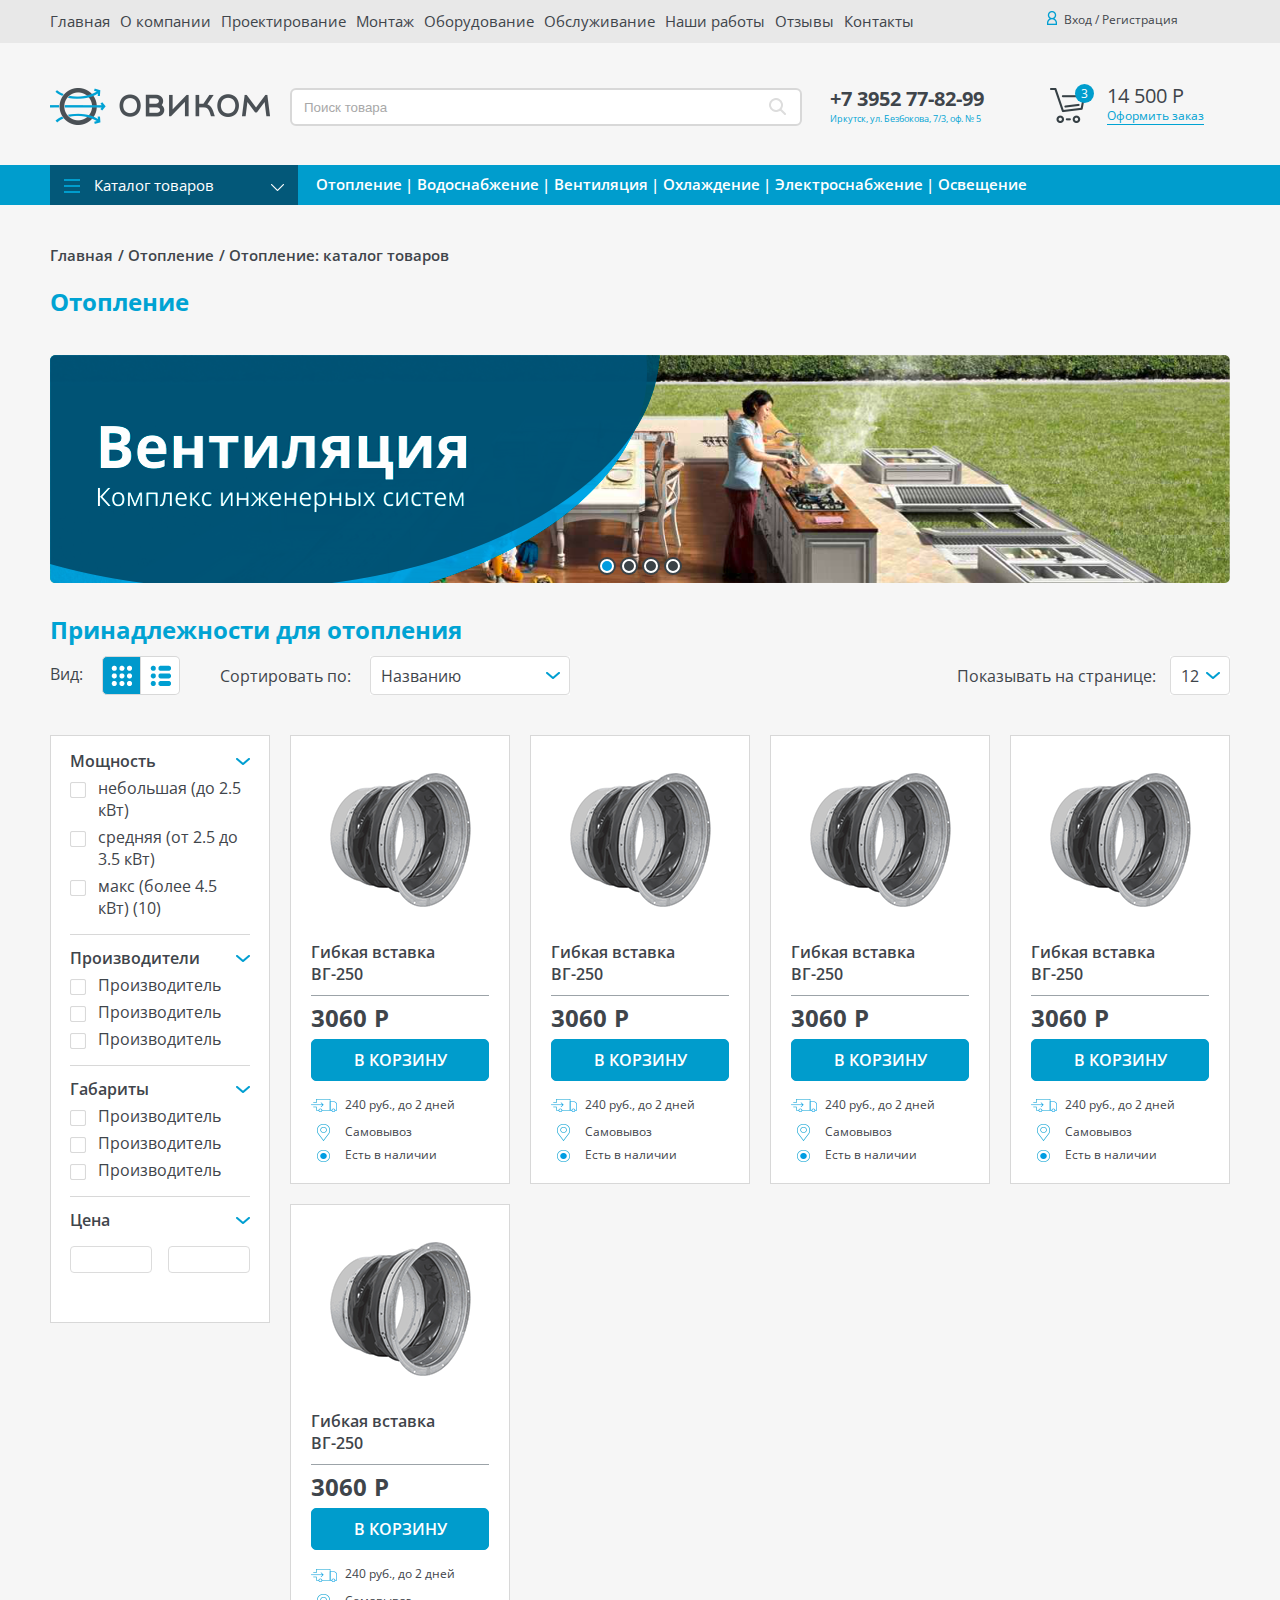
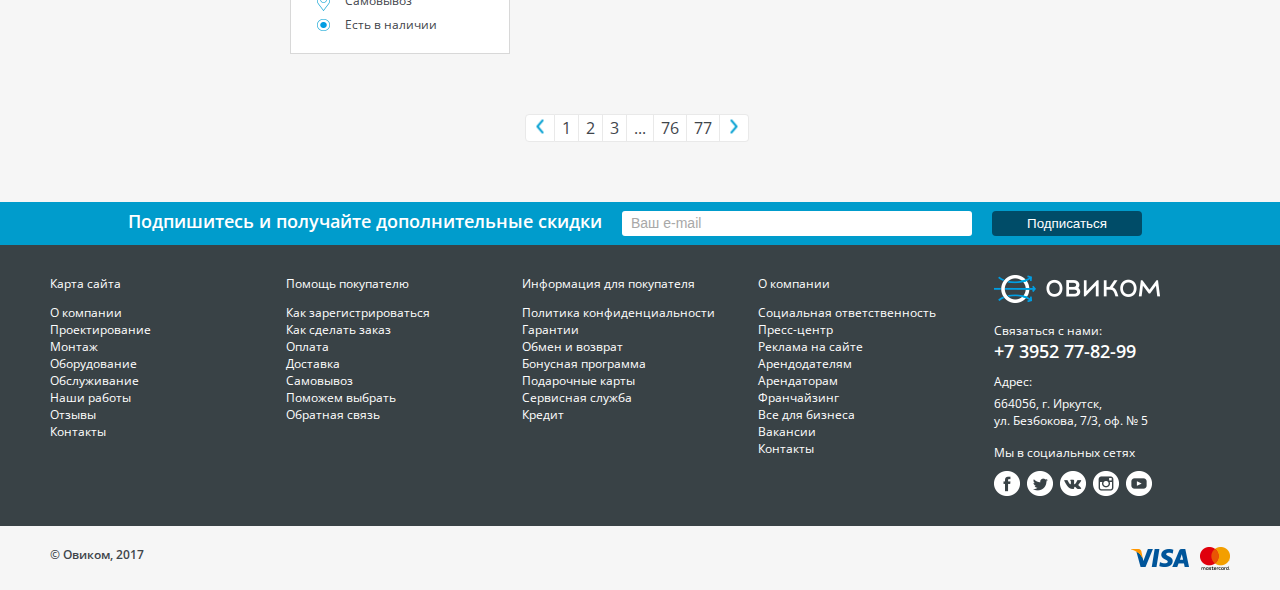
<file: catalog.html>
<!DOCTYPE html>
<html lang="ru">
	<head>
		<meta charset="UTF-8" />
		<title>Title</title>
		<meta name="viewport" content="width=device-width, initial-scale=1, maximum-scale=1, user-scalable=no" />
	</head>
	<body>
		<header>
			<div class="panel">
				<div class="container row">
					<div class="panel__nav col">
						<ul>
							<li><a href="">Главная</a></li>
							<li><a href="">О компании</a></li>
							<li><a href="">Проектирование</a></li>
							<li><a href="">Монтаж</a></li>
							<li><a href="">Оборудование</a></li>
							<li><a href="">Обслуживание</a></li>
							<li><a href="">Наши работы</a></li>
							<li><a href="">Отзывы</a></li>
							<li><a href="">Контакты</a></li>
						</ul>
					</div>
					<div class="panel__enter col">
						<i class="icon icon-human"></i> <a href="">Вход</a> / <a href="">Регистрация</a>
					</div>
				</div>
			</div>
			<div class="header">
				<div class="container row">
					<div class="header__logo col"><a href=""><img src="img/logo/logo-black.png" alt=""></a></div>
					<div class="header__search col">
						<form action="">
							<input type="text" class="header__search-input" placeholder="Поиск товара">
							<button class="header__search-i"><svg xmlns="http://www.w3.org/2000/svg" viewBox="0 0 16.99 16.99"><defs><style>.cls-1{fill:none;stroke:#ddd;stroke-linecap:round;stroke-linejoin:round;stroke-width:2px;}</style></defs><title>Ресурс 1</title><g id="Слой_2" data-name="Слой 2"><g id="Слой_1-2" data-name="Слой 1"><path class="cls-1" d="M5.45,1.2A6,6,0,1,1,1.21,8.55,6,6,0,0,1,5.45,1.2Zm5.8,10L16,16"/></g></g></svg></button>
						</form>
					</div>
					<div class="header__contacts col">
						<p class="header__contacts-phone"><a href="">+7 3952 77-82-99</a></p>
						<p class="header__contacts-address">Иркутск, ул. Безбокова, 7/3, оф. № 5</p>
					</div>
					<div class="header__cart col">
						<div class="header__cart-icon">
							<i class="icon icon-cart"></i>
							<span>3</span>
						</div>
						<div class="header__cart-price">14 500 P</div>
						<div class="header__cart-link"><a href="">Оформить заказ</a></div>
					</div>
				</div>
			</div>
			<div class="menu">
				<div class="container row">
					<div class="menu__btn col">
						<div class="menu__sticks">
							<span></span>
							<span></span>
							<span></span>
						</div>
						<div class="menu__text">Каталог товаров</div>
						<div class="menu__icon"><i class="icon icon-arrow"></i></div>
					</div>
					<div class="menu__hidden">
						<div class="container row w4">
							<div class="col">
								<ul>
									<li><span class="icon-w"><i class="icon icon-sun"></i></span><a href="">Отопление</a></li>
									<li><span class="icon-w"><i class="icon icon-whater"></i></span><a href="">Водоснабжение</a></li>
									<li><span class="icon-w"><i class="icon icon-fan"></i></span><a href="">Вентиляция</a></li>
								</ul>
							</div>
							<div class="col">
								<ul>
									<li><span class="icon-w"><i class="icon icon-sun"></i></span><a href="">Охлаждение</a></li>
									<li><span class="icon-w"><i class="icon icon-whater"></i></span><a href="">Электроснабжение</a></li>
									<li><span class="icon-w"><i class="icon icon-fan"></i></span><a href="">Освещение</a></li>
								</ul>
							</div>
							<div class="col">
								<ul>
									<li><span class="icon-w"><i class="icon icon-sun"></i></span><a href="">Охлаждение</a></li>
									<li><span class="icon-w"><i class="icon icon-whater"></i></span><a href="">Электроснабжение</a></li>
									<li><span class="icon-w"><i class="icon icon-fan"></i></span><a href="">Освещение</a></li>
								</ul>
							</div>
							<div class="col">
								<ul>
									<li><span class="icon-w"><i class="icon icon-sun"></i></span><a href="">Охлаждение</a></li>
									<li><span class="icon-w"><i class="icon icon-whater"></i></span><a href="">Электроснабжение</a></li>
									<li><span class="icon-w"><i class="icon icon-fan"></i></span><a href="">Освещение</a></li>
								</ul>
							</div>
						</div>
					</div>
					<div class="menu__list col">
						<ul>
							<li><a href="">Отопление</a></li>
							<li><a href="">Водоснабжение</a></li>
							<li><a href="">Вентиляция</a></li>
							<li><a href="">Охлаждение</a></li>
							<li><a href="">Электроснабжение</a></li>
							<li><a href="">Освещение</a></li>
						</ul>
					</div>
				</div>
			</div>
		</header>
		<div id="main">
			<ul class="breadcrumb container">
				<li class="breadcrumb__item"><a class="breadcrumb__item-a" href="#">Главная</a></li>
				<li class="breadcrumb__item"><a class="breadcrumb__item-a" href="#">Отопление</a></li>
				<li class="breadcrumb__item">Отопление: каталог товаров</li>
			</ul>
			<h1 class="title container">Отопление</h1>
			<div class="banner banner_sub container row">
				<div class="banner__item"><img src="img/banner/category.png" alt=""></div>
				<div class="banner__item"><img src="img/banner/category.png" alt=""></div>
				<div class="banner__item"><img src="img/banner/category.png" alt=""></div>
				<div class="banner__item"><img src="img/banner/category.png" alt=""></div>
			</div>
			<div class="catalog container">
				<h2>Принадлежности для отопления</h2>
				<div class="catalog__sort row">
					<div class="view col">
						<span class="view__text">Вид:</span>
						<div class="view__table view__table_select"><i class="icon icon-table-blue"></i></div><div class="view__list"><i class="icon icon-list-blue"></i></div>
					</div>
					<div class="sort col">
						<span class="sort__text">Сортировать по:</span>
						<div class="sort__select select">
							<p class="select__title">Название селекта</p>
							<ul class="select__list"></ul>
							<select class="select__parsing" name="">
								<option value="1" selected="selected">Названию</option>
								<option value="2">Цене</option>
								<option value="3">Новинкам</option>
							</select>
						</div>
					</div>
					<div class="count col">
						<span class="count__text">Показывать на странице:</span>
						<div class="count__select select">
							<p class="select__title">Название селекта</p>
							<ul class="select__list"></ul>
							<select class="select__parsing" name="">
								<option value="1" selected="selected">12</option>
								<option value="2">24</option>
								<option value="3">36</option>
							</select>
						</div>
					</div>
				</div>
				<div class="row">
					<div class="catalog__data col">
						<div class="catalog__group">
							<div class="catalog__title">Мощность</div>
							<div class="catalog__group-content">
								<div class="catalog__checkbox">
									<div class="checkbox">
										<input type="checkbox" class="checkbox__input" name="checkbox" value="checkbox-0" id="checkbox-0">
										<label for="checkbox-0" class="checkbox__label"></label>
										<p for="checkbox-0" class="checkbox__text">небольшая (до 2.5 кВт)</p>
									</div>
								</div>
								<div class="catalog__checkbox">
									<div class="checkbox">
										<input type="checkbox" class="checkbox__input" name="checkbox" value="checkbox-1" id="checkbox-1">
										<label for="checkbox" class="checkbox__label"></label>
										<p for="checkbox-1" class="checkbox__text">средняя (от 2.5 до 3.5 кВт)</p>
									</div>
								</div>
								<div class="catalog__checkbox">
									
									<div class="checkbox">
										<input type="checkbox" class="checkbox__input" name="checkbox" value="checkbox-1" id="checkbox-1">
										<label for="checkbox" class="checkbox__label"></label>
										<p for="checkbox-1" class="checkbox__text">макс (более 4.5 кВт) (10)</p>
									</div>
								</div>
							</div>
						</div>
						<div class="catalog__group">
							<div class="catalog__title">Производители</div>
							<div class="catalog__group-content">
								<div class="catalog__checkbox">
									<div class="checkbox">
										<input type="checkbox" class="checkbox__input" name="checkbox" value="checkbox-1" id="checkbox-1">
										<label for="checkbox" class="checkbox__label"></label>
										<p for="checkbox-1" class="checkbox__text">Производитель</p>
									</div>
								</div>
								<div class="catalog__checkbox">
									<div class="checkbox">
										<input type="checkbox" class="checkbox__input" name="checkbox" value="checkbox-1" id="checkbox-1">
										<label for="checkbox" class="checkbox__label"></label>
										<p for="checkbox-1" class="checkbox__text">Производитель</p>
									</div>
								</div>
								<div class="catalog__checkbox">
									<div class="checkbox">
										<input type="checkbox" class="checkbox__input" name="checkbox" value="checkbox-1" id="checkbox-1">
										<label for="checkbox" class="checkbox__label"></label>
										<p for="checkbox-1" class="checkbox__text">Производитель</p>
									</div>
								</div>
							</div>
						</div>
						<div class="catalog__group">
							<div class="catalog__title">Габариты</div>
							<div class="catalog__group-content">
								<div class="catalog__checkbox">
									<div class="checkbox">
										<input type="checkbox" class="checkbox__input" name="checkbox" value="checkbox-1" id="checkbox-1">
										<label for="checkbox" class="checkbox__label"></label>
										<p for="checkbox-1" class="checkbox__text">Производитель</p>
									</div>
								</div>
								<div class="catalog__checkbox">
									<div class="checkbox">
										<input type="checkbox" class="checkbox__input" name="checkbox" value="checkbox-1" id="checkbox-1">
										<label for="checkbox" class="checkbox__label"></label>
										<p for="checkbox-1" class="checkbox__text">Производитель</p>
									</div>
								</div>
								<div class="catalog__checkbox">
									<div class="checkbox">
										<input type="checkbox" class="checkbox__input" name="checkbox" value="checkbox-1" id="checkbox-1">
										<label for="checkbox" class="checkbox__label"></label>
										<p for="checkbox-1" class="checkbox__text">Производитель</p>
									</div>
								</div>
							</div>
						</div>
						<div class="catalog__group">
							<div class="catalog__title">Цена</div>
							<div class="catalog__group-content catalog__group-price row w2">
								<div class="col"><input type="text" class="input"></div>
								<div class="col"><input type="text" class="input"></div>
							</div>
						</div>
					</div>
					<div class="catalog__list col row">
						<div class="catalog__col col">
							<div class="product">
								<div class="product__img"><img src="img/photo.png" alt=""></div>
								<div class="product__middle">
									<a href="#" class="product__title">Гибкая вставка ВГ-250</a>
									<div class="product__desc">Фасонные части</div>
									<div class="product__text">Гибкие вставки предназначены для предотвращения передачи <br />вибрации от вентилятора к воздуховоду и применяются <br />в вентиляционных системах, перемещающих воздух в интервале <br />температуры от -50 °С до +80 °С и влажности до 60 %.</div>
								</div>
								<div class="product-right">
									<div class="product__price-old">1280</div><div class="product__price">3060</div>
									<div class="product__button">В КОРЗИНУ</div>
									<div class="product__data">
										<div class="product__delivery"><span class="icon-w"><i class="icon icon-delivery"></i></span> 240 руб., до 2 дней</div>
										<div class="product__pickup"><span class="icon-w"><i class="icon icon-marker"></i></span> Самовывоз</div>
										<div class="product__availability"><span class="icon-w"><i class="icon icon-round-blue"></i></span> Есть в наличии</div>
									</div>
								</div>
							</div>
						</div>
						<div class="catalog__col col">
							<div class="product">
								<div class="product__img"><img src="img/photo.png" alt=""></div>
								<div class="product__middle">
									<a href="#" class="product__title">Гибкая вставка ВГ-250</a>
									<div class="product__desc">Фасонные части</div>
									<div class="product__text">Гибкие вставки предназначены для предотвращения передачи <br />вибрации от вентилятора к воздуховоду и применяются <br />в вентиляционных системах, перемещающих воздух в интервале <br />температуры от -50 °С до +80 °С и влажности до 60 %.</div>
								</div>
								<div class="product-right">
									<div class="product__price-old">1280</div><div class="product__price">3060</div>
									<div class="product__button">В КОРЗИНУ</div>
									<div class="product__data">
										<div class="product__delivery"><span class="icon-w"><i class="icon icon-delivery"></i></span> 240 руб., до 2 дней</div>
										<div class="product__pickup"><span class="icon-w"><i class="icon icon-marker"></i></span> Самовывоз</div>
										<div class="product__availability"><span class="icon-w"><i class="icon icon-round-blue"></i></span> Есть в наличии</div>
									</div>
								</div>
							</div>
						</div>
						<div class="catalog__col col">
							<div class="product">
								<div class="product__img"><img src="img/photo.png" alt=""></div>
								<div class="product__middle">
									<a href="#" class="product__title">Гибкая вставка ВГ-250</a>
									<div class="product__desc">Фасонные части</div>
									<div class="product__text">Гибкие вставки предназначены для предотвращения передачи <br />вибрации от вентилятора к воздуховоду и применяются <br />в вентиляционных системах, перемещающих воздух в интервале <br />температуры от -50 °С до +80 °С и влажности до 60 %.</div>
								</div>
								<div class="product-right">
									<div class="product__price-old">1280</div><div class="product__price">3060</div>
									<div class="product__button">В КОРЗИНУ</div>
									<div class="product__data">
										<div class="product__delivery"><span class="icon-w"><i class="icon icon-delivery"></i></span> 240 руб., до 2 дней</div>
										<div class="product__pickup"><span class="icon-w"><i class="icon icon-marker"></i></span> Самовывоз</div>
										<div class="product__availability"><span class="icon-w"><i class="icon icon-round-blue"></i></span> Есть в наличии</div>
									</div>
								</div>
							</div>
						</div>
						<div class="catalog__col col">
							<div class="product">
								<div class="product__img"><img src="img/photo.png" alt=""></div>
								<div class="product__middle">
									<a href="#" class="product__title">Гибкая вставка ВГ-250</a>
									<div class="product__desc">Фасонные части</div>
									<div class="product__text">Гибкие вставки предназначены для предотвращения передачи <br />вибрации от вентилятора к воздуховоду и применяются <br />в вентиляционных системах, перемещающих воздух в интервале <br />температуры от -50 °С до +80 °С и влажности до 60 %.</div>
								</div>
								<div class="product-right">
									<div class="product__price-old">1280</div><div class="product__price">3060</div>
									<div class="product__button">В КОРЗИНУ</div>
									<div class="product__data">
										<div class="product__delivery"><span class="icon-w"><i class="icon icon-delivery"></i></span> 240 руб., до 2 дней</div>
										<div class="product__pickup"><span class="icon-w"><i class="icon icon-marker"></i></span> Самовывоз</div>
										<div class="product__availability"><span class="icon-w"><i class="icon icon-round-blue"></i></span> Есть в наличии</div>
									</div>
								</div>
							</div>
						</div>
						<div class="catalog__col col">
							<div class="product">
								<div class="product__img"><img src="img/photo.png" alt=""></div>
								<div class="product__middle">
									<a href="#" class="product__title">Гибкая вставка ВГ-250</a>
									<div class="product__desc">Фасонные части</div>
									<div class="product__text">Гибкие вставки предназначены для предотвращения передачи <br />вибрации от вентилятора к воздуховоду и применяются <br />в вентиляционных системах, перемещающих воздух в интервале <br />температуры от -50 °С до +80 °С и влажности до 60 %.</div>
								</div>
								<div class="product-right">
									<div class="product__price-old">1280</div><div class="product__price">3060</div>
									<div class="product__button">В КОРЗИНУ</div>
									<div class="product__data">
										<div class="product__delivery"><span class="icon-w"><i class="icon icon-delivery"></i></span> 240 руб., до 2 дней</div>
										<div class="product__pickup"><span class="icon-w"><i class="icon icon-marker"></i></span> Самовывоз</div>
										<div class="product__availability"><span class="icon-w"><i class="icon icon-round-blue"></i></span> Есть в наличии</div>
									</div>
								</div>
							</div>
						</div>
					</div>
				</div>
				<ul class="pagination"><li class="pagination__item pagination__item-prev"><a href=""><i class="icon icon-arrow-blue rotate90"></i></a></li><li class="pagination__item pagination__item_select"><a href="">1</a></li><li class="pagination__item"><a href="">2</a></li><li class="pagination__item"><a href="">3</a></li><li class="pagination__item">...</li><li class="pagination__item"><a href="">76</a></li><li class="pagination__item"><a href="">77</a></li><li class="pagination__item pagination__item-next"><a href=""><i class="icon icon-arrow-blue rotate90m"></i></a></li>
				</ul>
			</div>
			<div class="sub">
				<div class="container">
					<form>
						<div class="sub__text">Подпишитесь и получайте дополнительные скидки </div>
						<form>
							<input type="text" class="sub__input" placeholder="Ваш e-mail">
							<button class="sub__button">Подписаться</button>
						</form>
					</form>
				</div>
			</div>
		</div>
		<footer class="footer">
			<div class="footer-top">
				<div class="container row w5">
					<div class="footer__nav col">
						<div class="footer__title">Карта сайта</div>
						<div class="footer__list">
							<ul>
								<li><a href="">О компании</a></li>
								<li><a href="">Проектирование</a></li>
								<li><a href="">Монтаж</a></li>
								<li><a href="">Оборудование</a></li>
								<li><a href="">Обслуживание</a></li>
								<li><a href="">Наши работы</a></li>
								<li><a href="">Отзывы</a></li>
								<li><a href="">Контакты</a></li>
							</ul>
						</div>
					</div>
					<div class="footer__nav col">
						<div class="footer__title">Помощь покупателю</div>
						<div class="footer__list">
							<ul>
								<li><a href="">Как зарегистрироваться</a></li>
								<li><a href="">Как сделать заказ</a></li>
								<li><a href="">Оплата</a></li>
								<li><a href="">Доставка</a></li>
								<li><a href="">Самовывоз</a></li>
								<li><a href="">Поможем выбрать</a></li>
								<li><a href="">Обратная связь</a></li>
							</ul>
						</div>
					</div>
					<div class="footer__nav col">
						<div class="footer__title">Информация для покупателя</div>
						<div class="footer__list">
							<ul>
								<li><a href="">Политика конфиденциальности</a></li>
								<li><a href="">Гарантии</a></li>
								<li><a href="">Обмен и возврат</a></li>
								<li><a href="">Бонусная программа</a></li>
								<li><a href="">Подарочные карты</a></li>
								<li><a href="">Сервисная служба</a></li>
								<li><a href="">Кредит</a></li>
							</ul>
						</div>
					</div>
					<div class="footer__nav col">
						<div class="footer__title">О компании</div>
						<div class="footer__list">
							<ul>
								<li><a href="">Социальная ответственность</a></li>
								<li><a href="">Пресс-центр</a></li>
								<li><a href="">Реклама на сайте</a></li>
								<li><a href="">Арендодателям</a></li>
								<li><a href="">Арендаторам</a></li>
								<li><a href="">Франчайзинг</a></li>
								<li><a href="">Все для бизнеса</a></li>
								<li><a href="">Вакансии</a></li>
								<li><a href="">Контакты</a></li>
							</ul>
						</div>
					</div>
					<div class="footer__contacts col">
						<div class="footer__logo"><img src="img/logo/logo-white.png" alt=""></div>
						<div class="footer__feedback">
							<span>Связаться с нами:</span>
							<a href="">+7 3952 77-82-99</a>
						</div>
						<div class="footer__address"><span>Адрес:</span>664056, г. Иркутск, <br />ул. Безбокова, 7/3, оф. № 5</div>
						<div class="footer__socials">
							<span>Мы в социальных сетях</span>
							<a href=""><i class="icon icon-fb"></i></a>
							<a href=""><i class="icon icon-tw"></i></a>
							<a href=""><i class="icon icon-vk"></i></a>
							<a href=""><i class="icon icon-insta"></i></a>
							<a href=""><i class="icon icon-yt"></i></a>
						</div>
					</div>
				</div>
			</div>
			<div class="footer-bottom">
				<div class="container row">
					<div class="footer__copy col">© Овиком, 2017</div>
					<div class="footer__pay col">
						<i class="icon icon-visa"></i><i class="icon icon-master-card"></i>
					</div>
				</div>
			</div>
		</footer>


		<!-- Styles -->
		<link href="https://fonts.googleapis.com/css?family=Open+Sans:400,600,700" rel="stylesheet">
		<link rel="stylesheet" href="css/libs.min.css">
		<link rel="stylesheet" href="css/style.css">
		<link rel="stylesheet" href="css/responsive.css">
		<!-- /Styles -->
		
		<!-- Scripts -->
		<script src="js/libs.min.js"></script>
		<script src="js/scripts.js"></script>
		<!-- /Scripts -->
	</body>
</html>
</file>
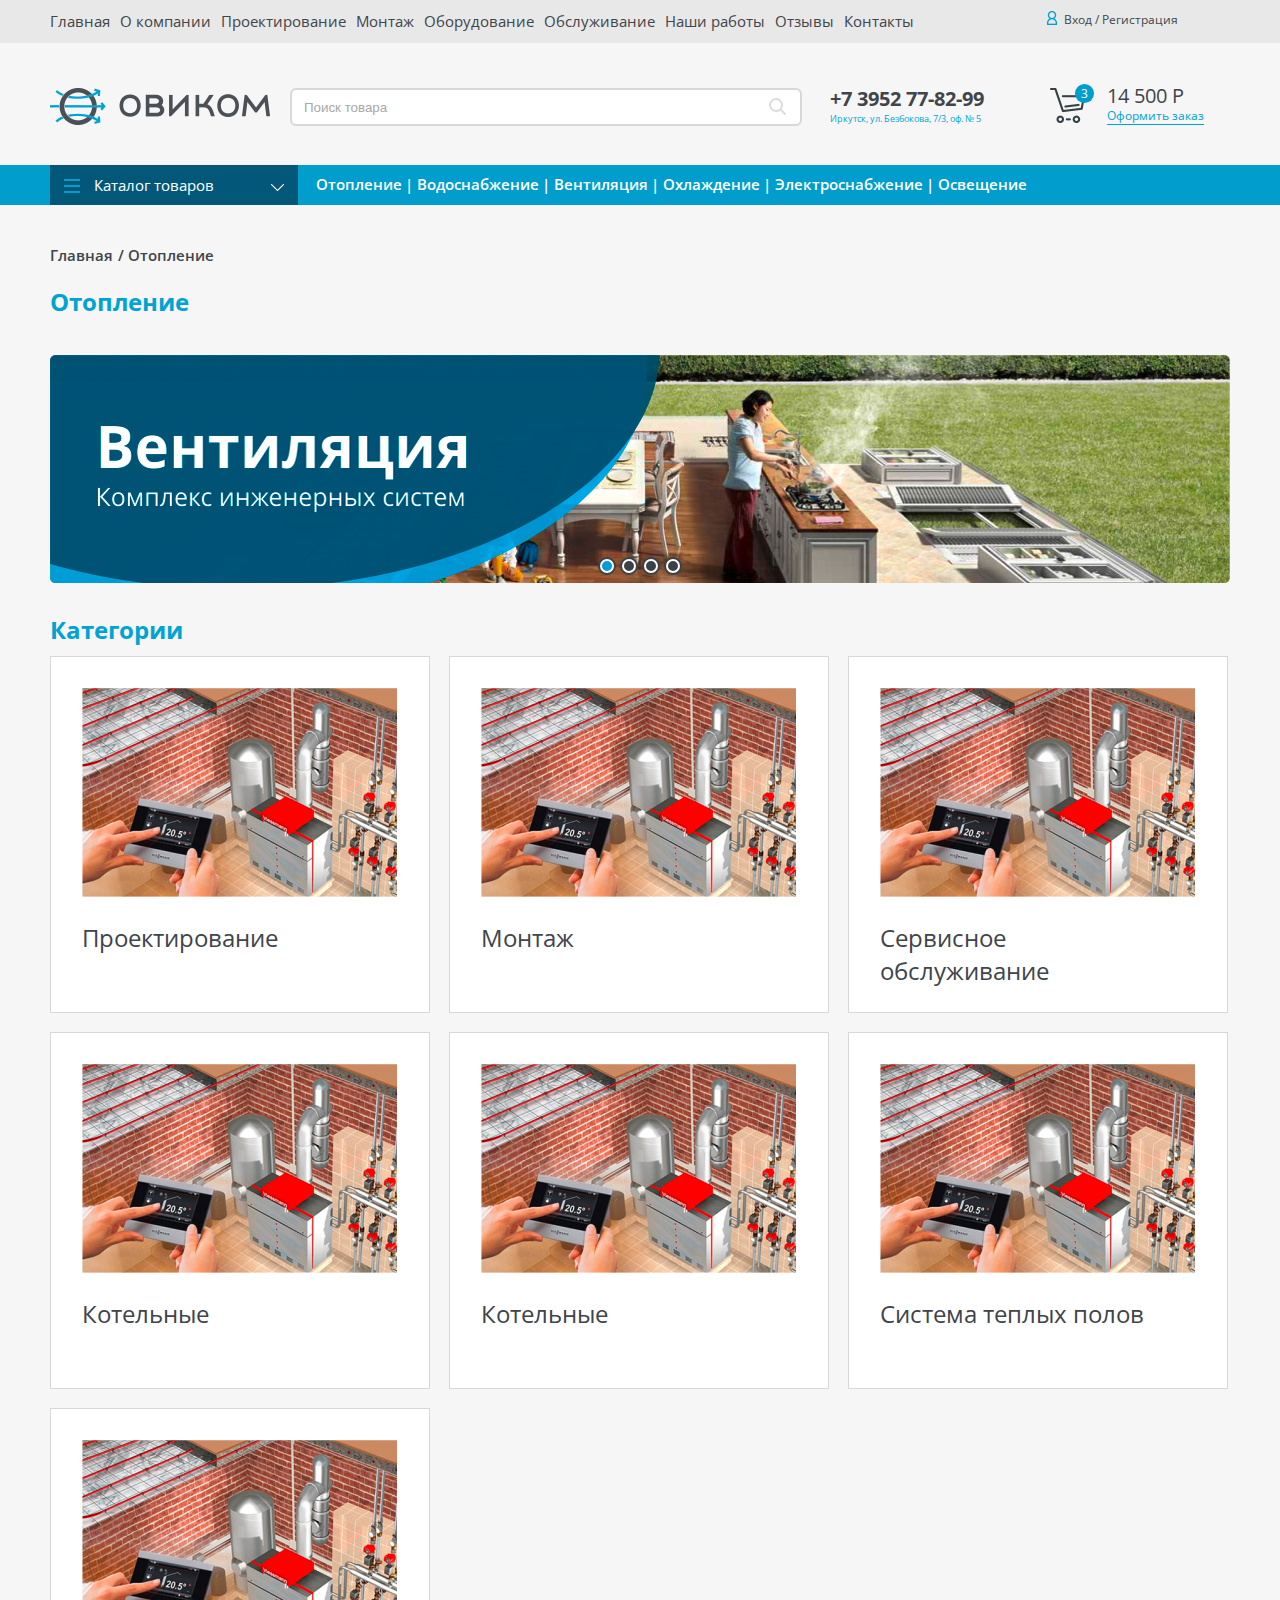
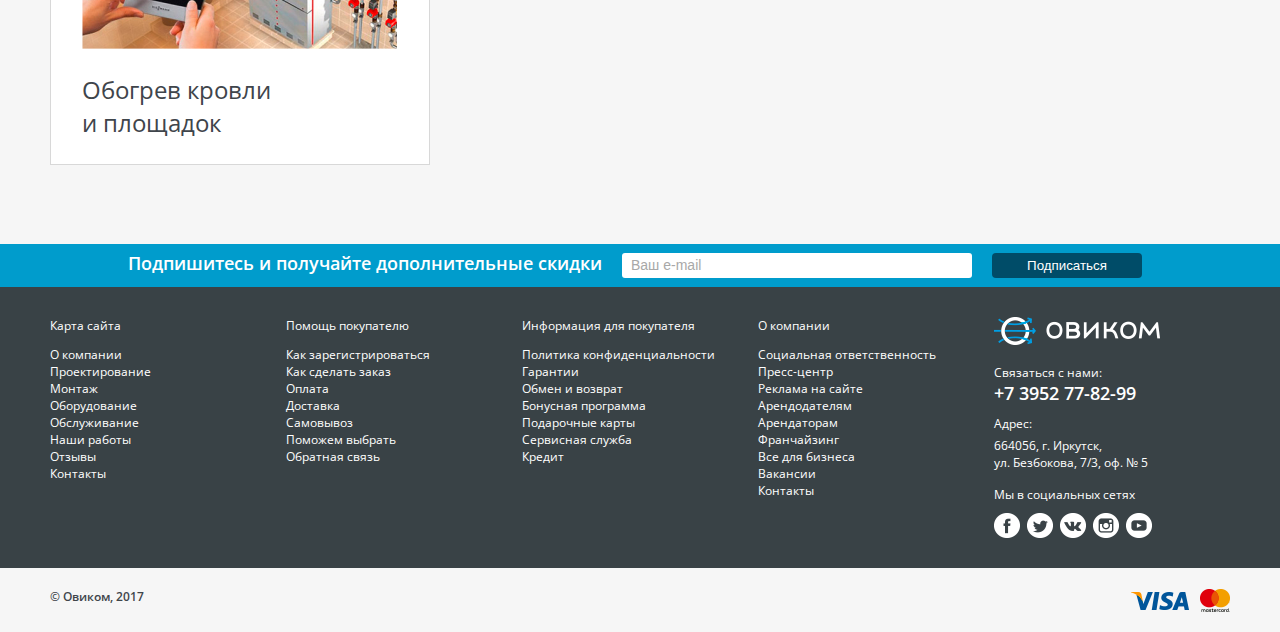
<file: category.html>
<!DOCTYPE html>
<html lang="ru">
	<head>
		<meta charset="UTF-8" />
		<title>Title</title>
		<meta name="viewport" content="width=device-width, initial-scale=1, maximum-scale=1, user-scalable=no" />
	</head>
	<body>
		<header>
			<div class="panel">
				<div class="container row">
					<div class="panel__nav col">
						<ul>
							<li><a href="">Главная</a></li>
							<li><a href="">О компании</a></li>
							<li><a href="">Проектирование</a></li>
							<li><a href="">Монтаж</a></li>
							<li><a href="">Оборудование</a></li>
							<li><a href="">Обслуживание</a></li>
							<li><a href="">Наши работы</a></li>
							<li><a href="">Отзывы</a></li>
							<li><a href="">Контакты</a></li>
						</ul>
					</div>
					<div class="panel__enter col">
						<i class="icon icon-human"></i> <a href="">Вход</a> / <a href="">Регистрация</a>
					</div>
				</div>
			</div>
			<div class="header">
				<div class="container row">
					<div class="header__logo col"><a href=""><img src="img/logo/logo-black.png" alt=""></a></div>
					<div class="header__search col">
						<form action="">
							<input type="text" class="header__search-input" placeholder="Поиск товара">
							<button class="header__search-i"><svg xmlns="http://www.w3.org/2000/svg" viewBox="0 0 16.99 16.99"><defs><style>.cls-1{fill:none;stroke:#ddd;stroke-linecap:round;stroke-linejoin:round;stroke-width:2px;}</style></defs><title>Ресурс 1</title><g id="Слой_2" data-name="Слой 2"><g id="Слой_1-2" data-name="Слой 1"><path class="cls-1" d="M5.45,1.2A6,6,0,1,1,1.21,8.55,6,6,0,0,1,5.45,1.2Zm5.8,10L16,16"/></g></g></svg></button>
						</form>
					</div>
					<div class="header__contacts col">
						<p class="header__contacts-phone"><a href="">+7 3952 77-82-99</a></p>
						<p class="header__contacts-address">Иркутск, ул. Безбокова, 7/3, оф. № 5</p>
					</div>
					<div class="header__cart col">
						<div class="header__cart-icon">
							<i class="icon icon-cart"></i>
							<span>3</span>
						</div>
						<div class="header__cart-price">14 500 P</div>
						<div class="header__cart-link"><a href="">Оформить заказ</a></div>
					</div>
				</div>
			</div>
			<div class="menu">
				<div class="container row">
					<div class="menu__btn col">
						<div class="menu__sticks">
							<span></span>
							<span></span>
							<span></span>
						</div>
						<div class="menu__text">Каталог товаров</div>
						<div class="menu__icon"><i class="icon icon-arrow"></i></div>
					</div>
					<div class="menu__hidden">
						<div class="container row w4">
							<div class="col">
								<ul>
									<li><span class="icon-w"><i class="icon icon-sun"></i></span><a href="">Отопление</a></li>
									<li><span class="icon-w"><i class="icon icon-whater"></i></span><a href="">Водоснабжение</a></li>
									<li><span class="icon-w"><i class="icon icon-fan"></i></span><a href="">Вентиляция</a></li>
								</ul>
							</div>
							<div class="col">
								<ul>
									<li><span class="icon-w"><i class="icon icon-sun"></i></span><a href="">Охлаждение</a></li>
									<li><span class="icon-w"><i class="icon icon-whater"></i></span><a href="">Электроснабжение</a></li>
									<li><span class="icon-w"><i class="icon icon-fan"></i></span><a href="">Освещение</a></li>
								</ul>
							</div>
							<div class="col">
								<ul>
									<li><span class="icon-w"><i class="icon icon-sun"></i></span><a href="">Охлаждение</a></li>
									<li><span class="icon-w"><i class="icon icon-whater"></i></span><a href="">Электроснабжение</a></li>
									<li><span class="icon-w"><i class="icon icon-fan"></i></span><a href="">Освещение</a></li>
								</ul>
							</div>
							<div class="col">
								<ul>
									<li><span class="icon-w"><i class="icon icon-sun"></i></span><a href="">Охлаждение</a></li>
									<li><span class="icon-w"><i class="icon icon-whater"></i></span><a href="">Электроснабжение</a></li>
									<li><span class="icon-w"><i class="icon icon-fan"></i></span><a href="">Освещение</a></li>
								</ul>
							</div>
						</div>
					</div>
					<div class="menu__list col">
						<ul>
							<li><a href="">Отопление</a></li>
							<li><a href="">Водоснабжение</a></li>
							<li><a href="">Вентиляция</a></li>
							<li><a href="">Охлаждение</a></li>
							<li><a href="">Электроснабжение</a></li>
							<li><a href="">Освещение</a></li>
						</ul>
					</div>
				</div>
			</div>
		</header>
		<div id="main">
			<ul class="breadcrumb container">
				<li class="breadcrumb__item"><a class="breadcrumb__item-a" href="#">Главная</a></li>
				<li class="breadcrumb__item">Отопление</li>
			</ul>
			<h1 class="title container">Отопление</h1>
			<div class="banner banner_sub container row">
				<div class="banner__item"><img src="img/banner/category.png" alt=""></div>
				<div class="banner__item"><img src="img/banner/category.png" alt=""></div>
				<div class="banner__item"><img src="img/banner/category.png" alt=""></div>
				<div class="banner__item"><img src="img/banner/category.png" alt=""></div>
			</div>
			<div class="category container">
				<h2>Категории</h2>
				<div class="category__list row">
					<a href="" class="category__item col">
						<div class="category__img"><img src="img/catalog.png" alt=""></div>
						<span class="category__title">Проектирование</span>
					</a>
					<a href="" class="category__item col">
						<div class="category__img"><img src="img/catalog.png" alt=""></div>
						<span class="category__title">Монтаж</span>
					</a>
					<a href="" class="category__item col">
						<div class="category__img"><img src="img/catalog.png" alt=""></div>
						<span class="category__title">Сервисное <br />обслуживание</span>
					</a>
					<a href="" class="category__item col">
						<div class="category__img"><img src="img/catalog.png" alt=""></div>
						<span class="category__title">Котельные</span>
					</a>
					<a href="" class="category__item col">
						<div class="category__img"><img src="img/catalog.png" alt=""></div>
						<span class="category__title">Котельные</span>
					</a>
					<a href="" class="category__item col">
						<div class="category__img"><img src="img/catalog.png" alt=""></div>
						<span class="category__title">Система теплых полов</span>
					</a>
					<a href="" class="category__item col">
						<div class="category__img"><img src="img/catalog.png" alt=""></div>
						<span class="category__title">Обогрев кровли <br />и площадок</span>
					</a>

				</div>
			</div>
			<div class="sub">
				<div class="container">
					<form>
						<div class="sub__text">Подпишитесь и получайте дополнительные скидки </div>
						<form>
							<input type="text" class="sub__input" placeholder="Ваш e-mail">
							<button class="sub__button">Подписаться</button>
						</form>
					</form>
				</div>
			</div>
		</div>
		<footer class="footer">
			<div class="footer-top">
				<div class="container row w5">
					<div class="footer__nav col">
						<div class="footer__title">Карта сайта</div>
						<div class="footer__list">
							<ul>
								<li><a href="">О компании</a></li>
								<li><a href="">Проектирование</a></li>
								<li><a href="">Монтаж</a></li>
								<li><a href="">Оборудование</a></li>
								<li><a href="">Обслуживание</a></li>
								<li><a href="">Наши работы</a></li>
								<li><a href="">Отзывы</a></li>
								<li><a href="">Контакты</a></li>
							</ul>
						</div>
					</div>
					<div class="footer__nav col">
						<div class="footer__title">Помощь покупателю</div>
						<div class="footer__list">
							<ul>
								<li><a href="">Как зарегистрироваться</a></li>
								<li><a href="">Как сделать заказ</a></li>
								<li><a href="">Оплата</a></li>
								<li><a href="">Доставка</a></li>
								<li><a href="">Самовывоз</a></li>
								<li><a href="">Поможем выбрать</a></li>
								<li><a href="">Обратная связь</a></li>
							</ul>
						</div>
					</div>
					<div class="footer__nav col">
						<div class="footer__title">Информация для покупателя</div>
						<div class="footer__list">
							<ul>
								<li><a href="">Политика конфиденциальности</a></li>
								<li><a href="">Гарантии</a></li>
								<li><a href="">Обмен и возврат</a></li>
								<li><a href="">Бонусная программа</a></li>
								<li><a href="">Подарочные карты</a></li>
								<li><a href="">Сервисная служба</a></li>
								<li><a href="">Кредит</a></li>
							</ul>
						</div>
					</div>
					<div class="footer__nav col">
						<div class="footer__title">О компании</div>
						<div class="footer__list">
							<ul>
								<li><a href="">Социальная ответственность</a></li>
								<li><a href="">Пресс-центр</a></li>
								<li><a href="">Реклама на сайте</a></li>
								<li><a href="">Арендодателям</a></li>
								<li><a href="">Арендаторам</a></li>
								<li><a href="">Франчайзинг</a></li>
								<li><a href="">Все для бизнеса</a></li>
								<li><a href="">Вакансии</a></li>
								<li><a href="">Контакты</a></li>
							</ul>
						</div>
					</div>
					<div class="footer__contacts col">
						<div class="footer__logo"><img src="img/logo/logo-white.png" alt=""></div>
						<div class="footer__feedback">
							<span>Связаться с нами:</span>
							<a href="">+7 3952 77-82-99</a>
						</div>
						<div class="footer__address"><span>Адрес:</span>664056, г. Иркутск, <br />ул. Безбокова, 7/3, оф. № 5</div>
						<div class="footer__socials">
							<span>Мы в социальных сетях</span>
							<a href=""><i class="icon icon-fb"></i></a>
							<a href=""><i class="icon icon-tw"></i></a>
							<a href=""><i class="icon icon-vk"></i></a>
							<a href=""><i class="icon icon-insta"></i></a>
							<a href=""><i class="icon icon-yt"></i></a>
						</div>
					</div>
				</div>
			</div>
			<div class="footer-bottom">
				<div class="container row">
					<div class="footer__copy col">© Овиком, 2017</div>
					<div class="footer__pay col">
						<i class="icon icon-visa"></i><i class="icon icon-master-card"></i>
					</div>
				</div>
			</div>
		</footer>


		<!-- Styles -->
		<link href="https://fonts.googleapis.com/css?family=Open+Sans:400,600,700" rel="stylesheet">
		<link rel="stylesheet" href="css/libs.min.css">
		<link rel="stylesheet" href="css/style.css">
		<link rel="stylesheet" href="css/responsive.css">
		<!-- /Styles -->
		
		<!-- Scripts -->
		<script src="js/libs.min.js"></script>
		<script src="js/scripts.js"></script>
		<!-- /Scripts -->
	</body>
</html>
</file>
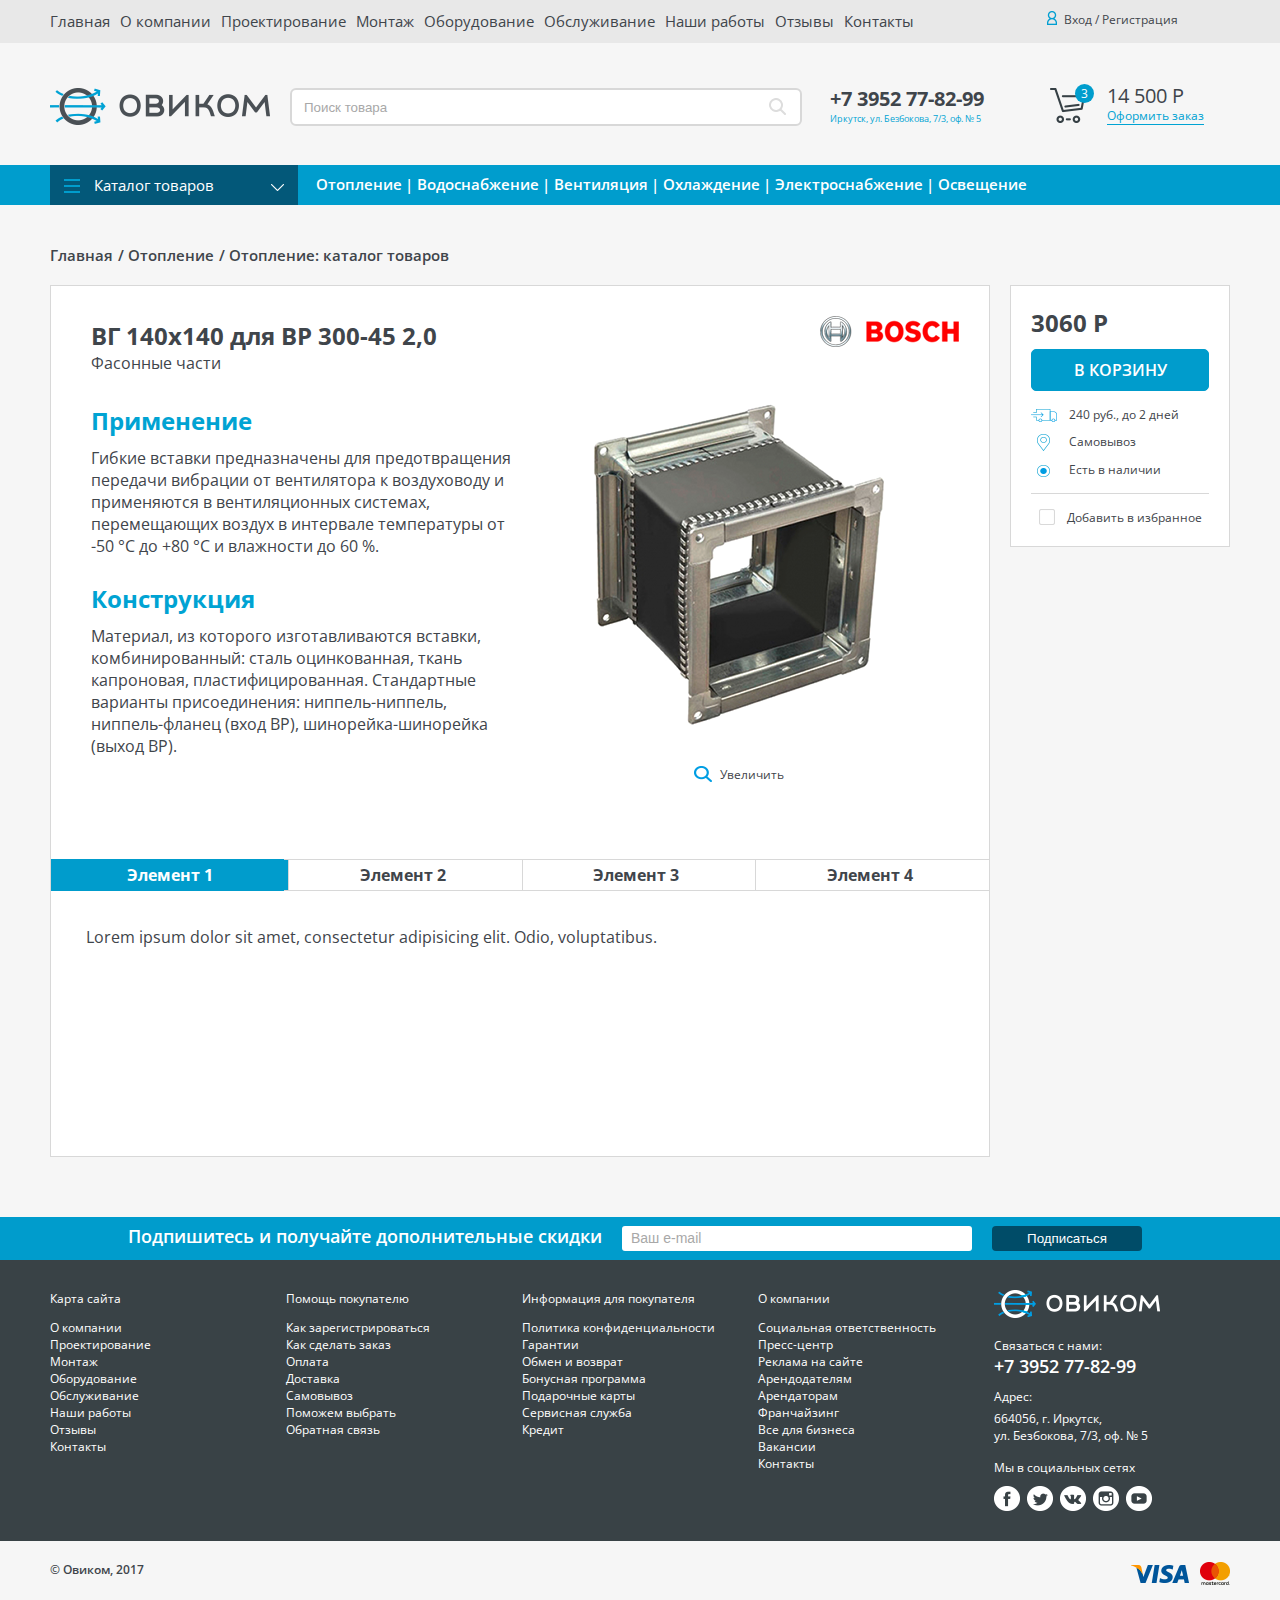
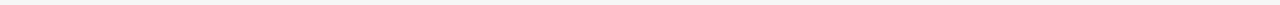
<file: product.html>
<!DOCTYPE html>
<html lang="ru">
	<head>
		<meta charset="UTF-8" />
		<title>Title</title>
		<meta name="viewport" content="width=device-width, initial-scale=1, maximum-scale=1, user-scalable=no" />
	</head>
	<body>
		<div class="popup">
			<div class="popup__container container">
				<div class="popup__window">
					<div class="popup__header">
						<div class="popup__title"></div>
						<div class="popup__close"></div>
					</div>
					<div class="popup__body">

					</div>
				</div>
			</div>
			<div class="popup__bg"></div>
		</div>
		<header>
			<div class="panel">
				<div class="container row">
					<div class="panel__nav col">
						<ul>
							<li><a href="">Главная</a></li>
							<li><a href="">О компании</a></li>
							<li><a href="">Проектирование</a></li>
							<li><a href="">Монтаж</a></li>
							<li><a href="">Оборудование</a></li>
							<li><a href="">Обслуживание</a></li>
							<li><a href="">Наши работы</a></li>
							<li><a href="">Отзывы</a></li>
							<li><a href="">Контакты</a></li>
						</ul>
					</div>
					<div class="panel__enter col">
						<i class="icon icon-human"></i> <a href="">Вход</a> / <a href="">Регистрация</a>
					</div>
				</div>
			</div>
			<div class="header">
				<div class="container row">
					<div class="header__logo col"><a href=""><img src="img/logo/logo-black.png" alt=""></a></div>
					<div class="header__search col">
						<form action="">
							<input type="text" class="header__search-input" placeholder="Поиск товара">
							<button class="header__search-i"><svg xmlns="http://www.w3.org/2000/svg" viewBox="0 0 16.99 16.99"><defs><style>.cls-1{fill:none;stroke:#ddd;stroke-linecap:round;stroke-linejoin:round;stroke-width:2px;}</style></defs><title>Ресурс 1</title><g id="Слой_2" data-name="Слой 2"><g id="Слой_1-2" data-name="Слой 1"><path class="cls-1" d="M5.45,1.2A6,6,0,1,1,1.21,8.55,6,6,0,0,1,5.45,1.2Zm5.8,10L16,16"/></g></g></svg></button>
						</form>
					</div>
					<div class="header__contacts col">
						<p class="header__contacts-phone"><a href="">+7 3952 77-82-99</a></p>
						<p class="header__contacts-address">Иркутск, ул. Безбокова, 7/3, оф. № 5</p>
					</div>
					<div class="header__cart col">
						<div class="header__cart-icon">
							<i class="icon icon-cart"></i>
							<span>3</span>
						</div>
						<div class="header__cart-price">14 500 P</div>
						<div class="header__cart-link"><a href="">Оформить заказ</a></div>
					</div>
				</div>
			</div>
			<div class="menu">
				<div class="container row">
					<div class="menu__btn col">
						<div class="menu__sticks">
							<span></span>
							<span></span>
							<span></span>
						</div>
						<div class="menu__text">Каталог товаров</div>
						<div class="menu__icon"><i class="icon icon-arrow"></i></div>
					</div>
					<div class="menu__hidden">
						<div class="container row w4">
							<div class="col">
								<ul>
									<li><span class="icon-w"><i class="icon icon-sun"></i></span><a href="">Отопление</a></li>
									<li><span class="icon-w"><i class="icon icon-whater"></i></span><a href="">Водоснабжение</a></li>
									<li><span class="icon-w"><i class="icon icon-fan"></i></span><a href="">Вентиляция</a></li>
								</ul>
							</div>
							<div class="col">
								<ul>
									<li><span class="icon-w"><i class="icon icon-sun"></i></span><a href="">Охлаждение</a></li>
									<li><span class="icon-w"><i class="icon icon-whater"></i></span><a href="">Электроснабжение</a></li>
									<li><span class="icon-w"><i class="icon icon-fan"></i></span><a href="">Освещение</a></li>
								</ul>
							</div>
							<div class="col">
								<ul>
									<li><span class="icon-w"><i class="icon icon-sun"></i></span><a href="">Охлаждение</a></li>
									<li><span class="icon-w"><i class="icon icon-whater"></i></span><a href="">Электроснабжение</a></li>
									<li><span class="icon-w"><i class="icon icon-fan"></i></span><a href="">Освещение</a></li>
								</ul>
							</div>
							<div class="col">
								<ul>
									<li><span class="icon-w"><i class="icon icon-sun"></i></span><a href="">Охлаждение</a></li>
									<li><span class="icon-w"><i class="icon icon-whater"></i></span><a href="">Электроснабжение</a></li>
									<li><span class="icon-w"><i class="icon icon-fan"></i></span><a href="">Освещение</a></li>
								</ul>
							</div>
						</div>
					</div>
					<div class="menu__list col">
						<ul>
							<li><a href="">Отопление</a></li>
							<li><a href="">Водоснабжение</a></li>
							<li><a href="">Вентиляция</a></li>
							<li><a href="">Охлаждение</a></li>
							<li><a href="">Электроснабжение</a></li>
							<li><a href="">Освещение</a></li>
						</ul>
					</div>
				</div>
			</div>
		</header>
		<div id="main">
			<ul class="breadcrumb container">
				<li class="breadcrumb__item"><a class="breadcrumb__item-a" href="#">Главная</a></li>
				<li class="breadcrumb__item"><a class="breadcrumb__item-a" href="#">Отопление</a></li>
				<li class="breadcrumb__item">Отопление: каталог товаров</li>
			</ul>
			<div class="producte container row">
				<div class="producte__content col">
					<div class="producte__title">ВГ 140х140 для ВР 300-45 2,0</div>
					<div class="producte__desc">Фасонные части</div>
					<div class="producte__company"><img src="img/company/borch.png" alt=""></div>
					<div class="producte__row row">
						<div class="producte__text col">
							<h2>Применение</h2>
							<p>Гибкие вставки предназначены для предотвращения передачи вибрации от вентилятора к воздуховоду и применяются в вентиляционных системах, перемещающих воздух в интервале температуры от -50 °С до +80 °С и влажности до 60 %.</p>
							<h2>Конструкция</h2>
							<p>Материал, из которого изготавливаются вставки, комбинированный: сталь оцинкованная, ткань капроновая, пластифицированная. Стандартные варианты присоединения: ниппель-ниппель, ниппель-фланец (вход ВР), шинорейка-шинорейка (выход ВР).</p>
						</div>
						<div class="producte__img col">
							<a data-fancybox="gallery" href="img/photo-2.png"><img src="img/photo-2.png" alt="">
							<div class="producte__i"><i class="icon icon-search-blue"></i> Увеличить</div></a>
						</div>
					</div>
					<div class="tabs">
						<ul class="tabs__nav row">
							<li class="tabs__nav-item tabs__nav-item_select" data-target="tab-1">Элемент 1</li>
							<li class="tabs__nav-item" data-target="tab-2">Элемент 2</li>
							<li class="tabs__nav-item" data-target="tab-3">Элемент 3</li>
							<li class="tabs__nav-item" data-target="tab-4">Элемент 4</li>
						</ul>
						<div class="tabs__content">
							<div class="tabs__tab" id="tab-1">Lorem ipsum dolor sit amet, consectetur adipisicing elit. Odio, voluptatibus.</div>
							<div class="tabs__tab" id="tab-2">Lorem ipsum dolor sit amet, consectetur adipisicing elit. Porro, vero!</div>
							<div class="tabs__tab" id="tab-3">Lorem ipsum dolor sit amet, consectetur adipisicing elit. Provident, maiores.</div>
							<div class="tabs__tab" id="tab-4">Lorem ipsum dolor sit amet, consectetur adipisicing elit. Provident, maiores3.</div>
						</div>
					</div>
				</div>
				<div class="producte__data col">
					<div class="producte__price">3060 Р</div>
					<div class="producte__button">В КОРЗИНУ</div>
					<div class="producte__delivery"><span class="icon-w"><i class="icon icon-delivery"></i></span> 240 руб., до 2 дней</div>
					<div class="producte__pickup"><span class="icon-w"><i class="icon icon-marker"></i></span> Самовывоз</div>
					<div class="producte__availability"><span class="icon-w"><i class="icon icon-round-blue"></i></span> Есть в наличии</div>
					<div class="producte__favorites">
						<div class="checkbox">
							<input type="checkbox" class="checkbox__input" name="checkbox" value="checkbox-1" id="checkbox-1">
							<label for="checkbox-1" class="checkbox__label"></label>
							<p for="checkbox-1" class="checkbox__text">Добавить в избранное</p>
						</div>
					</div>
				</div>
			</div>
			<div class="sub">
				<div class="container">
					<form>
						<div class="sub__text">Подпишитесь и получайте дополнительные скидки </div>
						<form>
							<input type="text" class="sub__input" placeholder="Ваш e-mail">
							<button class="sub__button">Подписаться</button>
						</form>
					</form>
				</div>
			</div>
		</div>
		<footer class="footer">
			<div class="footer-top">
				<div class="container row w5">
					<div class="footer__nav col">
						<div class="footer__title">Карта сайта</div>
						<div class="footer__list">
							<ul>
								<li><a href="">О компании</a></li>
								<li><a href="">Проектирование</a></li>
								<li><a href="">Монтаж</a></li>
								<li><a href="">Оборудование</a></li>
								<li><a href="">Обслуживание</a></li>
								<li><a href="">Наши работы</a></li>
								<li><a href="">Отзывы</a></li>
								<li><a href="">Контакты</a></li>
							</ul>
						</div>
					</div>
					<div class="footer__nav col">
						<div class="footer__title">Помощь покупателю</div>
						<div class="footer__list">
							<ul>
								<li><a href="">Как зарегистрироваться</a></li>
								<li><a href="">Как сделать заказ</a></li>
								<li><a href="">Оплата</a></li>
								<li><a href="">Доставка</a></li>
								<li><a href="">Самовывоз</a></li>
								<li><a href="">Поможем выбрать</a></li>
								<li><a href="">Обратная связь</a></li>
							</ul>
						</div>
					</div>
					<div class="footer__nav col">
						<div class="footer__title">Информация для покупателя</div>
						<div class="footer__list">
							<ul>
								<li><a href="">Политика конфиденциальности</a></li>
								<li><a href="">Гарантии</a></li>
								<li><a href="">Обмен и возврат</a></li>
								<li><a href="">Бонусная программа</a></li>
								<li><a href="">Подарочные карты</a></li>
								<li><a href="">Сервисная служба</a></li>
								<li><a href="">Кредит</a></li>
							</ul>
						</div>
					</div>
					<div class="footer__nav col">
						<div class="footer__title">О компании</div>
						<div class="footer__list">
							<ul>
								<li><a href="">Социальная ответственность</a></li>
								<li><a href="">Пресс-центр</a></li>
								<li><a href="">Реклама на сайте</a></li>
								<li><a href="">Арендодателям</a></li>
								<li><a href="">Арендаторам</a></li>
								<li><a href="">Франчайзинг</a></li>
								<li><a href="">Все для бизнеса</a></li>
								<li><a href="">Вакансии</a></li>
								<li><a href="">Контакты</a></li>
							</ul>
						</div>
					</div>
					<div class="footer__contacts col">
						<div class="footer__logo"><img src="img/logo/logo-white.png" alt=""></div>
						<div class="footer__feedback">
							<span>Связаться с нами:</span>
							<a href="">+7 3952 77-82-99</a>
						</div>
						<div class="footer__address"><span>Адрес:</span>664056, г. Иркутск, <br />ул. Безбокова, 7/3, оф. № 5</div>
						<div class="footer__socials">
							<span>Мы в социальных сетях</span>
							<a href=""><i class="icon icon-fb"></i></a>
							<a href=""><i class="icon icon-tw"></i></a>
							<a href=""><i class="icon icon-vk"></i></a>
							<a href=""><i class="icon icon-insta"></i></a>
							<a href=""><i class="icon icon-yt"></i></a>
						</div>
					</div>
				</div>
			</div>
			<div class="footer-bottom">
				<div class="container row">
					<div class="footer__copy col">© Овиком, 2017</div>
					<div class="footer__pay col">
						<i class="icon icon-visa"></i><i class="icon icon-master-card"></i>
					</div>
				</div>
			</div>
		</footer>


		<!-- Styles -->
		<link href="https://fonts.googleapis.com/css?family=Open+Sans:400,600,700" rel="stylesheet">
		<link rel="stylesheet" href="css/libs.min.css">
		<link rel="stylesheet" href="css/style.css">
		<link rel="stylesheet" href="css/responsive.css">
		<!-- /Styles -->
		
		<!-- Scripts -->
		<script src="js/libs.min.js"></script>
		<script src="js/scripts.js"></script>
		<!-- /Scripts -->
	</body>
</html>
</file>
<file: css/style.css>
@charset "UTF-8";
i.icon-arrow-blue {
  background-image: url(../img/sprite.png);
  background-position: -61px -58px;
  width: 14px;
  height: 7px; }

i.icon-arrow {
  background-image: url(../img/sprite.png);
  background-position: -35px -67px;
  width: 13px;
  height: 7px; }

i.icon-cart {
  background-image: url(../img/sprite.png);
  background-position: 0px -42px;
  width: 35px;
  height: 35px; }

i.icon-delivery {
  background-image: url(../img/sprite.png);
  background-position: -106px -41px;
  width: 26px;
  height: 13px; }

i.icon-fan {
  background-image: url(../img/sprite.png);
  background-position: -42px 0px;
  width: 37px;
  height: 37px; }

i.icon-fb {
  background-image: url(../img/sprite.png);
  background-position: -78px -77px;
  width: 26px;
  height: 25px; }

i.icon-human {
  background-image: url(../img/sprite.png);
  background-position: -125px -77px;
  width: 10px;
  height: 14px; }

i.icon-insta {
  background-image: url(../img/sprite.png);
  background-position: 0px -77px;
  width: 26px;
  height: 25px; }

i.icon-list-blue {
  background-image: url(../img/sprite.png);
  background-position: 0px -102px;
  width: 21px;
  height: 21px; }

i.icon-list-white {
  background-image: url(../img/sprite.png);
  background-position: -104px -77px;
  width: 21px;
  height: 21px; }

i.icon-marker {
  background-image: url(../img/sprite.png);
  background-position: -121px -55px;
  width: 13px;
  height: 17px; }

i.icon-master-card {
  background-image: url(../img/sprite.png);
  background-position: -106px -18px;
  width: 30px;
  height: 23px; }

i.icon-round-blue {
  background-image: url(../img/sprite.png);
  background-position: -34px -102px;
  width: 13px;
  height: 12px; }

i.icon-round-red {
  background-image: url(../img/sprite.png);
  background-position: -21px -102px;
  width: 13px;
  height: 12px; }

i.icon-search-blue {
  background-image: url(../img/sprite.png);
  background-position: -61px -42px;
  width: 18px;
  height: 16px; }

i.icon-sun {
  background-image: url(../img/sprite.png);
  background-position: 0px 0px;
  width: 42px;
  height: 42px; }

i.icon-table-blue {
  background-image: url(../img/sprite.png);
  background-position: -100px -55px;
  width: 21px;
  height: 21px; }

i.icon-table-white {
  background-image: url(../img/sprite.png);
  background-position: -79px -55px;
  width: 21px;
  height: 21px; }

i.icon-tw {
  background-image: url(../img/sprite.png);
  background-position: -52px -77px;
  width: 26px;
  height: 25px; }

i.icon-visa {
  background-image: url(../img/sprite.png);
  background-position: -79px 0px;
  width: 58px;
  height: 18px; }

i.icon-vk {
  background-image: url(../img/sprite.png);
  background-position: -35px -42px;
  width: 26px;
  height: 25px; }

i.icon-whater {
  background-image: url(../img/sprite.png);
  background-position: -79px -18px;
  width: 27px;
  height: 37px; }

i.icon-yt {
  background-image: url(../img/sprite.png);
  background-position: -26px -77px;
  width: 26px;
  height: 25px; }

* {
  margin: 0;
  padding: 0;
  outline: none; }

body {
  font: 16px "Open Sans", sans-serif;
  color: #3f454b;
  background: #F6F6F6;
  -webkit-box-sizing: border-box;
          box-sizing: border-box; }

html, body, header, article, aside, main, footer, div, h1, h2, h3, h4, h5, h6, button {
  display: block; }

meta, script, style {
  display: none; }

h1, h2 {
  font-size: 24px;
  color: #00a3d3;
  margin-bottom: 10px; }

h3 {
  font-size: 16px; }

h4 {
  font-size: 14px; }

h5 {
  font-size: 12px; }

h6 {
  font-size: 10px; }

a {
  color: #3f454b;
  text-decoration: none; }

ul, ol {
  margin: 0; }

li {
  display: inline-block;
  list-style: none; }

::-webkit-input-placeholder {
  color: #a8a8a8; }

::-moz-placeholder {
  color: #a8a8a8; }

:-ms-input-placeholder {
  color: #a8a8a8; }

::placeholder {
  color: #a8a8a8; }

.t-left {
  text-align: left; }

.t-center {
  text-align: center; }

.t-right {
  text-align: right; }

.t-italic {
  font-style: italic; }

.t-bold {
  font-weight: bold; }

.b-left {
  float: left; }

.b-right {
  float: right; }

i.icon {
  display: inline-block;
  vertical-align: middle; }

.container {
  position: relative;
  max-width: 1180px;
  margin: 0 auto;
  padding-left: 10px;
  padding-right: 10px; }

.row:before, .row:after, .clearfix:before, .clearfix:after, .product:before, .product:after {
  display: table;
  content: '';
  -webkit-box-sizing: border-box;
          box-sizing: border-box; }

.row:after, .clearfix:after, .product:after {
  clear: both; }

.w2 > .col {
  width: 50%; }

.w3 > .col {
  width: 33.333333333%; }

.w4 > .col {
  width: 25%; }

.w5 > .col {
  width: 20%; }

.w6 > .col {
  width: 16.666666667%; }

.col {
  display: block;
  float: left;
  min-height: 1px; }

.input, .textarea, .button {
  display: block;
  outline: none;
  font-size: 12px;
  font-family: "Open Sans", sans-serif;
  width: 100%;
  -webkit-box-sizing: border-box;
          box-sizing: border-box;
  margin-bottom: 10px;
  margin-top: 10px;
  background: #fff; }

.checkbox, .radio, .button, .checkbox__label, .radio__label {
  cursor: pointer; }

.checkbox input, .radio input {
  display: none; }

.input {
  padding: 4px 10px;
  border: 1px solid #DCDCDC; }

.checkbox {
  position: relative; }

.checkbox__input:checked + .checkbox__label {
  background: url("../img/radio-checked.png") left top no-repeat; }

.checkbox__label {
  position: absolute;
  display: block;
  width: 16px;
  height: 16px;
  top: 5px;
  left: 0;
  display: block;
  cursor: pointer;
  background: url("../img/radio-default.png") left top no-repeat; }

.checkbox__text {
  padding-left: 28px; }

.radio {
  position: relative; }

.button {
  background: #787878;
  border: none;
  text-align: center;
  padding: 3px 10px;
  color: #fff; }

.textarea {
  resize: none; }

.select {
  display: inline-block;
  position: relative;
  background: white; }
  .select.select_open .select__title:after {
    -webkit-transform: rotate(180deg);
        -ms-transform: rotate(180deg);
            transform: rotate(180deg); }
  .select.select_open .select__list {
    display: block; }
  .select ::-webkit-scrollbar {
    width: 7px;
    background: transparent; }
  .select ::-webkit-scrollbar-thumb {
    background: gray; }

.select__title {
  border: 1px solid #DCDCDC;
  padding: 7.5px 30px 7.5px 10px;
  width: 100%;
  -webkit-box-sizing: border-box;
          box-sizing: border-box;
  cursor: pointer;
  -webkit-border-radius: 4px;
          border-radius: 4px; }
  .select__title:after {
    content: '';
    position: absolute;
    top: 16px;
    right: 10px;
    background-image: url(../img/sprite.png);
    background-position: -61px -58px;
    width: 14px;
    height: 7px;
    -webkit-transition: .3s;
    transition: .3s; }

.select__list {
  display: none;
  z-index: 1;
  position: absolute;
  top: -webkit-calc(100% - 1px);
  top: calc(100% - 1px);
  left: 0;
  width: 100%;
  border: 1px solid #DCDCDC;
  background: #fff;
  -webkit-box-sizing: border-box;
          box-sizing: border-box;
  max-height: 110px;
  overflow-y: auto;
  -webkit-border-radius: 4px;
          border-radius: 4px; }

.select__list-item {
  display: block;
  padding: 6px 10px;
  cursor: pointer;
  -webkit-transition: .3s;
  transition: .3s; }
  .select__list-item:hover {
    color: white;
    background: #009BDD; }

.select__parsing {
  display: none; }

@media screen and (max-width: 768px) {
  .select__list {
    position: relative;
    top: -1px; } }

.popup {
  display: none; }

.popup, .popup__bg {
  z-index: 1000;
  position: absolute;
  top: 0;
  left: 0;
  width: 100%;
  height: 100%; }

.popup__window {
  z-index: 1002;
  position: relative;
  width: 400px;
  height: 300px;
  margin-left: auto;
  margin-right: auto;
  background: #fff; }

.popup__container {
  height: 100%; }

.popup__title {
  text-align: center; }

.popup__close {
  position: absolute;
  top: 0;
  right: 0;
  width: 20px;
  height: 20px; }

.popup__bg {
  z-index: 1001;
  position: fixed;
  background: rgba(0, 0, 0, 0.3); }

.tabs__nav {
  width: 100%; }

.tabs__nav-item {
  display: block;
  float: left;
  margin-right: -5px;
  padding: 4px 8px;
  cursor: pointer;
  -webkit-transition: .3s;
  transition: .3s;
  -webkit-box-sizing: border-box;
          box-sizing: border-box;
  border-top: 1px solid #D8D8D8;
  border-bottom: 1px solid #D8D8D8;
  border-right: 1px solid #D8D8D8;
  width: 25%;
  text-align: center;
  -webkit-border-radius: 0;
          border-radius: 0; }
  .tabs__nav-item.tabs__nav-item_select, .tabs__nav-item:hover {
    color: white;
    background: #009CCC;
    border-top: 1px solid #009CCC;
    border-bottom: 1px solid #009CCC; }
  .tabs__nav-item:last-of-type {
    border-right: none; }

.tabs__content {
  min-height: 200px;
  -webkit-border-radius: 0 0 3px 3px;
          border-radius: 0 0 3px 3px;
  padding: 10px; }

.tabs__tab {
  display: none; }

.pagination {
  margin-top: 40px;
  margin-bottom: 10px;
  text-align: center; }

.pagination__item {
  display: inline-block;
  position: relative;
  margin-right: 3px;
  background: white;
  margin-left: -3px;
  height: 28px;
  padding: 2px 7px;
  -webkit-box-sizing: border-box;
          box-sizing: border-box;
  border: 1px solid #E9E9E9;
  border-left: none; }
  .pagination__item:hover {
    color: white;
    background: #009BDD; }
    .pagination__item:hover a {
      color: white; }
  .pagination__item a {
    display: block; }
  .pagination__item:first-of-type {
    border-left: 1px solid #E9E9E9;
    -webkit-border-radius: 4px 0 0 4px;
            border-radius: 4px 0 0 4px; }
  .pagination__item:last-of-type {
    -webkit-border-radius: 0 4px 4px 0;
            border-radius: 0 4px 4px 0; }
  .pagination__item.pagination__item-prev:hover, .pagination__item.pagination__item-next:hover {
    background: white; }

.accordion {
  margin-top: 10px;
  margin-bottom: 10px; }

.accordion__item {
  display: block;
  margin-bottom: 5px; }
  .accordion__item:hover > .accordion__list {
    display: block; }

.accordion__list .accordion__list {
  display: none;
  margin-left: 20px;
  -webkit-transition: .3s;
  transition: .3s; }
  .accordion__list .accordion__list .accordion__item {
    margin-bottom: 2px; }

@media screen and (max-width: 768px) {
  .accordion__list .accordion__list {
    display: block; } }

.breadcrumb {
  font-size: 14.8px;
  font-weight: 600;
  margin-bottom: 20px; }

.breadcrumb__item {
  margin-left: -6px; }
  .breadcrumb__item:after {
    content: '/';
    margin-left: 5px;
    margin-right: 6px; }
  .breadcrumb__item:first-of-type {
    margin-left: 0; }
  .breadcrumb__item:last-of-type:after {
    content: ''; }

.breadcrumb__item-a {
  border-bottom: 1px solid transparent;
  -webkit-transition: .3s;
  transition: .3s; }
  .breadcrumb__item-a:hover {
    color: #787878;
    border-bottom: 1px solid #3f454b; }

.title {
  margin-bottom: 37px; }

.rotate90m {
  position: relative;
  top: -2.5px;
  -webkit-transform: rotate(-90deg);
      -ms-transform: rotate(-90deg);
          transform: rotate(-90deg); }

.rotate90 {
  position: relative;
  top: -2.5px;
  -webkit-transform: rotate(90deg);
      -ms-transform: rotate(90deg);
          transform: rotate(90deg); }

header {
  font-size: 14.8px; }

.panel {
  padding-top: 11px;
  padding-bottom: 11px;
  background: #E8E8E8; }
  .panel a {
    border-bottom: 1px solid transparent; }
    .panel a:hover {
      color: #00a3d3;
      border-bottom: 1px solid #00a3d3; }

.panel__nav a {
  display: inline-block;
  margin-right: 6px; }

.panel__enter {
  float: right;
  font-size: 12px;
  margin-right: 52px; }
  .panel__enter a:hover {
    border-bottom: none; }
  .panel__enter i.icon {
    position: relative;
    vertical-align: top;
    margin-right: 4px; }

.header {
  background: #f6f6f6;
  padding-top: 45px;
  padding-bottom: 35px; }

.header__logo {
  margin-right: 20px; }

.header__search {
  height: 38px;
  padding: 10px 12px;
  background: #ffffff;
  -webkit-box-sizing: border-box;
          box-sizing: border-box;
  -webkit-border-radius: 6px;
          border-radius: 6px;
  border: 2px solid #D8D8D8;
  margin-right: 28px;
  width: 512px; }
  .header__search:focus {
    border: 2px solid #3f454b; }

.header__search-input {
  float: left;
  border: none;
  outline: none;
  width: 465px; }

.header__search-i {
  background: none;
  border: none;
  float: left;
  width: 17px;
  position: relative;
  top: -2px;
  cursor: pointer; }

.header__contacts {
  margin-top: -3px; }

.header__contacts-phone {
  font-weight: bold;
  font-size: 20px; }

.header__contacts-address {
  font-size: 9px;
  color: #00a3d3; }

.header__cart {
  float: right;
  width: 180px; }

.header__cart-icon {
  position: relative;
  width: 42px;
  color: white;
  float: left;
  margin-right: 15px; }
  .header__cart-icon span {
    top: -4px;
    right: -2px;
    position: absolute;
    font-size: 12px;
    background: #009dcd;
    padding: 1px 6px;
    -webkit-border-radius: 50%;
            border-radius: 50%; }

.header__cart-price {
  margin-top: -6px;
  font-size: 20px; }

.header__cart-link {
  position: relative;
  display: inline-block;
  font-size: 12px;
  color: #00a3d3;
  border-bottom: 1px solid #00a3d3;
  top: -5px; }
  .header__cart-link a {
    color: #00a3d3; }

.menu {
  background: #009DCD;
  color: white;
  height: 40px; }
  .menu .container {
    position: static; }
  .menu a {
    color: white; }

.menu__btn {
  position: relative;
  background: #035879;
  width: 220px;
  padding: 0 14px;
  height: 40px;
  line-height: 40px;
  cursor: pointer; }
  .menu__btn.menu__btn_click .menu__icon {
    margin-top: 3px;
    -webkit-transform: rotate(180deg);
        -ms-transform: rotate(180deg);
            transform: rotate(180deg); }

.menu__sticks {
  float: left;
  margin-top: 14px;
  margin-right: 14px; }
  .menu__sticks span {
    display: block;
    width: 16px;
    height: 2px;
    background: #009dcd;
    margin-bottom: 4px; }

.menu__icon {
  position: absolute;
  right: 14px;
  top: 0;
  -webkit-transition: .3s;
  transition: .3s; }

.menu__hidden {
  z-index: 9999;
  display: none;
  position: absolute;
  top: 205px;
  left: 0;
  width: 100%;
  color: #3f454b;
  background: white;
  border-bottom: 10px solid #009DCD;
  padding-top: 40px;
  padding-bottom: 25px;
  font-weight: 600; }
  .menu__hidden .icon-w {
    display: inline-block;
    width: 43px;
    text-align: center;
    margin-right: 20px; }
  .menu__hidden li {
    display: block;
    margin-bottom: 35px; }
    .menu__hidden li:last-of-type {
      margin-bottom: 0; }
  .menu__hidden a {
    color: #3f454b; }

.menu__list {
  padding-top: 9px;
  padding-left: 18px;
  font-weight: 600; }
  .menu__list a {
    display: inline-block; }
    .menu__list a:after {
      display: inline-block;
      content: '|';
      margin-left: 3px; }
  .menu__list li:last-of-type a:after {
    display: none; }

#main {
  margin-top: 40px; }

.banner.banner_main {
  margin-bottom: 35px; }

.banner.banner_sub {
  padding-left: 0;
  padding-right: 0; }
  .banner.banner_sub .slick-dots {
    bottom: 8px; }
    .banner.banner_sub .slick-dots li {
      width: 18px;
      height: 18px;
      padding: 0;
      margin: 0 2px;
      background: #3A4247;
      -webkit-border-radius: 50%;
              border-radius: 50%; }
      .banner.banner_sub .slick-dots li.slick-active button {
        background: #009BDF; }
    .banner.banner_sub .slick-dots button {
      width: 11px;
      height: 11px;
      -webkit-box-sizing: border-box;
      box-sizing: border-box;
      background: #3A4247;
      border: 2px solid white;
      -webkit-border-radius: 50%;
              border-radius: 50%;
      margin: 2px; }
      .banner.banner_sub .slick-dots button:before {
        display: none; }

.banner__img {
  position: relative;
  width: 940px; }

.banner__content {
  float: right;
  background: white;
  border: 1px solid #EFEFEF;
  min-height: 401px;
  width: 220px;
  padding: 10px;
  -webkit-box-sizing: border-box;
  box-sizing: border-box; }

.about__text {
  width: 720px;
  padding-right: 85px;
  -webkit-box-sizing: border-box;
  box-sizing: border-box; }
  .about__text p {
    margin-bottom: 20px;
    line-height: 24px; }
    .about__text p:last-of-type {
      margin-bottom: 0; }

.certificates {
  margin-top: 45px; }
  .certificates img:last-of-type {
    float: right; }

.certificates__wrapper {
  width: 460px;
  background: white;
  border: 1px solid #EFEFEF;
  padding: 30px;
  -webkit-box-sizing: border-box;
  box-sizing: border-box; }
  .certificates__wrapper p {
    margin-bottom: 30px; }

.offer {
  margin-top: 30px; }

.offer__col {
  margin-left: 10px;
  margin-right: 10px;
  width: 220px;
  -webkit-box-sizing: border-box;
  box-sizing: border-box; }
  .offer__col:first-of-type {
    margin-left: 0; }
  .offer__col:last-of-type {
    margin-right: 0; }

.product {
  background: white;
  border: 1px solid #D8D8D8;
  padding: 0 20px 20px 20px; }

.product__img {
  height: 205px;
  line-height: 205px;
  text-align: center; }
  .product__img img {
    display: inline-block;
    vertical-align: middle;
    max-width: 100%; }

.product__title {
  display: block;
  font-weight: 600;
  border-bottom: 1px solid #9CA3A8;
  padding-bottom: 10px;
  margin-bottom: 5px; }

.product__price, .product__price-old {
  font-size: 24px;
  font-weight: 700; }
  .product__price:after, .product__price-old:after {
    content: 'Р';
    display: inline-block;
    margin-left: 7px; }

.product__price-old {
  text-decoration: line-through;
  color: #adadad;
  margin-right: 11px; }

.product__button {
  display: block;
  text-align: center;
  color: white;
  background: #009CCC;
  border: 1px solid #009CCC;
  -webkit-border-radius: 5px;
          border-radius: 5px;
  text-transform: uppercase;
  line-height: 40px;
  font-weight: 600;
  margin-top: 5px;
  cursor: pointer; }
  .product__button:hover {
    color: #009CCC;
    background: white; }

.producte .tabs {
  margin-left: -40px;
  margin-right: -45px; }

.producte .tabs__nav-item {
  font-weight: bold; }

.producte .tabs__content {
  padding: 35px 35px 0; }
  .producte .tabs__content p {
    margin-bottom: 10px; }

.producte__content {
  position: relative;
  background: white;
  border: 1px solid #D8D8D8;
  width: 940px;
  padding: 33px 30px 30px 40px;
  -webkit-box-sizing: border-box;
          box-sizing: border-box; }

.producte__title {
  font-size: 24px;
  font-weight: 700; }

.producte__desc {
  margin-bottom: 30px; }

.producte__company {
  position: absolute;
  top: 30px;
  right: 30px; }

.producte__row {
  margin-bottom: 75px; }

.producte__text {
  width: 420px; }
  .producte__text h2 {
    color: #00a3d3;
    font-weight: 700; }
  .producte__text p {
    margin-bottom: 25px; }

.producte__img {
  float: right;
  width: 440px;
  text-align: center; }
  .producte__img img {
    max-width: 293px; }

.producte__i {
  margin-top: 35px;
  font-size: 12px; }
  .producte__i i {
    position: relative;
    top: -1.5px;
    margin-right: 5px; }

.producte__data {
  float: right;
  width: 220px;
  background: white;
  border: 1px solid #D8D8D8;
  min-height: 200px;
  padding: 20px;
  -webkit-box-sizing: border-box;
          box-sizing: border-box; }
  .producte__data .checkbox__label {
    top: 0; }

.producte__price {
  font-weight: 700;
  font-size: 24px; }

.producte__button {
  margin-top: 10px;
  margin-bottom: 15px;
  display: block;
  text-align: center;
  color: white;
  background: #009CCC;
  border: 1px solid #009CCC;
  -webkit-border-radius: 5px;
  border-radius: 5px;
  text-transform: uppercase;
  line-height: 40px;
  font-weight: 600;
  cursor: pointer; }
  .producte__button:hover {
    color: #009CCC;
    background: white; }

.producte__delivery, .producte__pickup, .producte__availability, .producte__favorites {
  font-size: 12px;
  margin-bottom: 10px; }
  .producte__delivery .icon-w, .producte__pickup .icon-w, .producte__availability .icon-w, .producte__favorites .icon-w {
    display: inline-block;
    width: 25px;
    text-align: center;
    margin-right: 10px; }

.producte__favorites {
  padding-top: 15px;
  padding-left: 7.5px;
  border-top: 1px solid #D8D8D8;
  margin-bottom: 0;
  margin-top: 15px; }

.category__item {
  background: white;
  padding: 31px 31px 0;
  width: 380px;
  height: 357px;
  -webkit-box-sizing: border-box;
  box-sizing: border-box;
  margin-bottom: 19px;
  border: 1px solid #D8D8D8; }
  .category__item:hover .category__title {
    color: #00a3d3; }
  .category__item:nth-of-type(3n + 2) {
    margin: 0 19px 19px; }

.category__img {
  display: block; }

.category__title {
  display: block;
  font-size: 24px;
  margin-top: 19px; }

.catalog__data {
  width: 220px;
  -webkit-box-sizing: border-box;
          box-sizing: border-box;
  background: white;
  margin-right: 20px;
  border: 1px solid #D8D8D8;
  padding: 12px 19px; }

.catalog__sort {
  margin-bottom: 40px; }

.view {
  margin-right: 40px; }

.view__text {
  margin-right: 15px; }

.view__table, .view__list {
  display: inline-block;
  width: 39px;
  height: 39px;
  line-height: 35px;
  -webkit-box-sizing: border-box;
          box-sizing: border-box;
  background: white;
  text-align: center;
  cursor: pointer; }

.view__table {
  border: 1px solid #D8D8D8;
  -webkit-border-radius: 5px 0 0 5px;
          border-radius: 5px 0 0 5px; }

.view__list {
  border: 1px solid #D8D8D8;
  border-left: none;
  -webkit-border-radius: 0 5px 5px 0;
          border-radius: 0 5px 5px 0; }

.view__table_select {
  background: #0099CC; }
  .view__table_select i.icon {
    background-image: url(../img/sprite.png);
    background-position: -79px -55px;
    width: 21px;
    height: 21px; }

.view__list_select {
  background: #0099CC; }
  .view__list_select i.icon {
    background-image: url(../img/sprite.png);
    background-position: -104px -77px;
    width: 21px;
    height: 21px; }

.sort__text {
  margin-right: 15px; }

.sort__select {
  width: 200px; }

.count {
  float: right; }

.count__text {
  margin-right: 10px; }

.catalog__group {
  padding-bottom: 15px;
  margin-bottom: 12px;
  border-bottom: 1px solid #D8D8D8; }
  .catalog__group:last-of-type {
    border-bottom: none; }
  .catalog__group .catalog__checkbox {
    margin-bottom: 5px; }
    .catalog__group .catalog__checkbox:last-of-type {
      margin-bottom: 0; }

.catalog__group-price .col {
  -webkit-box-sizing: border-box;
          box-sizing: border-box; }
  .catalog__group-price .col:nth-of-type(1) {
    padding-right: 8px; }
  .catalog__group-price .col:nth-of-type(2) {
    padding-left: 8px; }
  .catalog__group-price .col .input {
    -webkit-border-radius: 4px;
            border-radius: 4px; }

.catalog__title {
  font-weight: 600;
  position: relative;
  margin-top: 2px;
  margin-bottom: 5px;
  cursor: pointer; }
  .catalog__title:after {
    content: '';
    position: absolute;
    display: block;
    top: 8px;
    right: 0;
    -webkit-transition: .3s;
    transition: .3s;
    background-image: url(../img/sprite.png);
    background-position: -61px -58px;
    width: 14px;
    height: 7px; }
  .catalog__title.catalog__title_click:after {
    -webkit-transform: rotate(180deg);
        -ms-transform: rotate(180deg);
            transform: rotate(180deg); }

.catalog__list {
  float: left;
  width: 940px; }
  .catalog__list .catalog__col {
    width: 220px;
    margin-right: 20px;
    margin-bottom: 20px; }
    .catalog__list .catalog__col:nth-of-type(4n - 4) {
      margin-right: 0; }
    .catalog__list .catalog__col .product__text, .catalog__list .catalog__col .product__price-old {
      display: none; }
  .catalog__list .product__button {
    margin-bottom: 15px; }
  .catalog__list .product__desc {
    display: none; }
  .catalog__list .product__data {
    font-size: 12px; }
    .catalog__list .product__data .icon-w {
      display: inline-block;
      width: 24px;
      text-align: center;
      margin-right: 7px; }
    .catalog__list .product__data .product__delivery {
      margin-bottom: 10px; }
    .catalog__list .product__data .product__pickup {
      margin-bottom: 5px; }
  .catalog__list.catalog__list_100p .catalog__col {
    width: 100%; }
  .catalog__list.catalog__list_100p .product__img {
    float: left;
    width: 220px; }
  .catalog__list.catalog__list_100p .product__middle {
    float: left;
    width: 460px;
    padding-top: 40px; }
  .catalog__list.catalog__list_100p .product__data {
    display: block; }
  .catalog__list.catalog__list_100p .product__text {
    display: block;
    font-size: 12px; }
    .catalog__list.catalog__list_100p .product__text br {
      display: none; }
  .catalog__list.catalog__list_100p .product-right {
    float: right;
    width: 180px;
    padding-top: 25px; }
  .catalog__list.catalog__list_100p .product__title {
    border-bottom: none;
    margin-bottom: 3px;
    padding-bottom: 0; }
  .catalog__list.catalog__list_100p .product__desc {
    display: block;
    border-bottom: 1px solid #9CA3A8;
    padding-bottom: 7px;
    margin-bottom: 7px;
    font-size: 14px; }
  .catalog__list.catalog__list_100p .product__price-old, .catalog__list.catalog__list_100p .product__price {
    display: inline-block; }
  .catalog__list.catalog__list_100p .product__button {
    margin-top: 20px; }

.sub {
  margin-top: 60px;
  background: #009ccc;
  color: white;
  padding: 7px;
  padding-bottom: 9px; }

.sub__text {
  display: inline-block;
  font-weight: 600;
  font-size: 18px;
  padding-left: 78px; }

.sub__input {
  display: inline-block;
  -webkit-border-radius: 3px;
          border-radius: 3px;
  border: none;
  font-size: 14px;
  line-height: 25px;
  padding: 0 9px;
  width: 350px;
  -webkit-box-sizing: border-box;
  box-sizing: border-box;
  margin-left: 16px;
  margin-right: 16px; }

.sub__button {
  display: inline-block;
  background: #004C68;
  border: none;
  line-height: 25px;
  color: white;
  -webkit-border-radius: 4px;
          border-radius: 4px;
  width: 150px;
  cursor: pointer; }

.footer-top {
  padding-top: 30px;
  padding-bottom: 30px;
  color: white;
  background: #394246;
  font-size: 12px; }
  .footer-top a {
    color: white; }

.footer__title {
  margin-bottom: 12px; }

.footer__list li {
  display: block; }

.footer__logo {
  margin-bottom: 15px; }

.footer__feedback {
  margin-bottom: 10px; }
  .footer__feedback span {
    display: block; }
  .footer__feedback a {
    font-weight: 600;
    font-size: 18px; }

.footer__address {
  margin-bottom: 15px; }
  .footer__address span {
    display: block;
    margin-bottom: 5px; }

.footer__socials span {
  display: block;
  margin-bottom: 10px; }

.footer__socials a {
  display: inline-block;
  margin-right: 4px; }

.footer-bottom {
  padding-top: 20px;
  padding-bottom: 20px; }

.footer__copy {
  font-size: 12px;
  font-weight: 600; }

.footer__pay {
  float: right; }
  .footer__pay .icon {
    margin-left: 11px; }
</file>
<file: css/responsive.css>
@media screen and (max-width: 768px) {
  .w2 .col, .w3 .col, .w4 .col, .w5 .col, .w6 .col {
    width: 100%; } }
</file>
<file: css/libs.min.css>
@import url(../libs/slick-carousel/slick/slick.css);@import url(../libs/slick-carousel/slick/slick-theme.css);@import url(../libs/nouislider/nouislider.css);@import url(../libs/fancybox/dist/jquery.fancybox.css);
</file>
